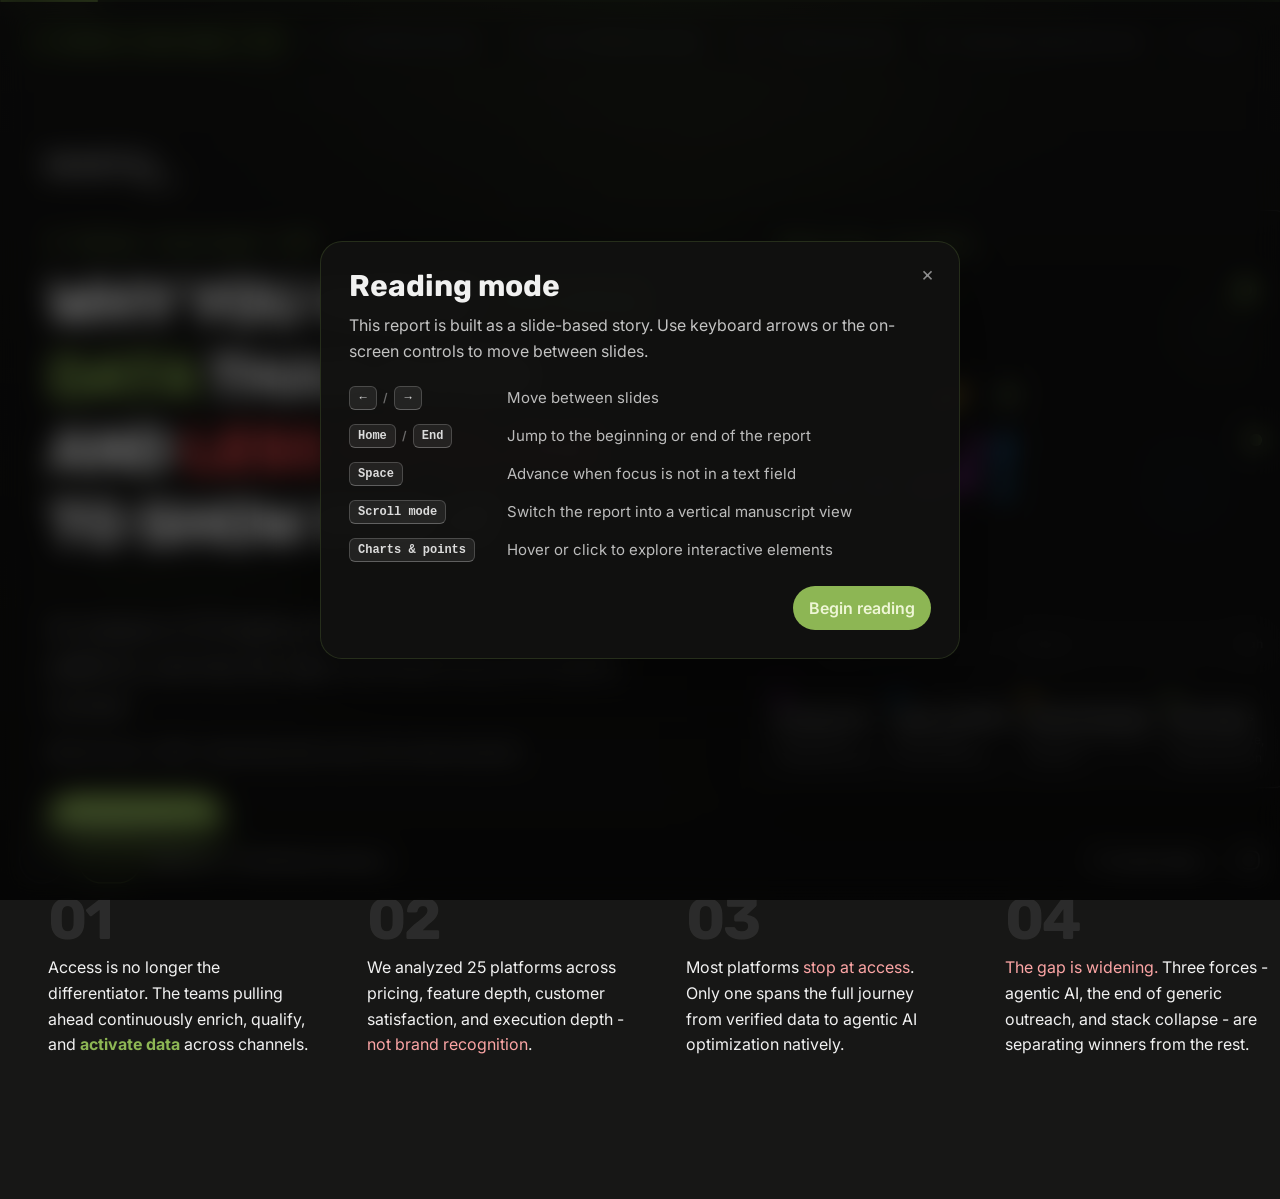
<file: index.html>
<!doctype html>
<html lang="en">
  <head>
    <meta charset="UTF-8" />
    <meta name="viewport" content="width=device-width, initial-scale=1.0" />
    <title>Martal Group B2B Data Industry Report 2026</title>
    <link rel="icon" href="data:," />
    <link rel="preconnect" href="https://fonts.googleapis.com" />
    <link rel="preconnect" href="https://fonts.gstatic.com" crossorigin />
    <link href="https://fonts.googleapis.com/css2?family=Inter:wght@400;500;600;700;800&family=Montserrat:wght@500;700&family=Rubik:wght@400;600;700&display=swap" rel="stylesheet" />
    <link rel="stylesheet" href="./styles.css" />
    <script type="module" src="./main.js"></script>
  </head>
  <body>
    <div id="boot-fallback" class="boot-fallback" aria-live="polite">
      <div class="boot-fallback__card">
        <div class="boot-fallback__label">01 · B2B Data · Industry Report · 2026</div>
        <h1 class="boot-fallback__headline">
          WHY YOU HAVE MORE
          <span>DATA THAN EVER</span>
          <span>AND LESS PIPELINE</span>
          <span>TO SHOW FOR IT</span>
        </h1>
        <p class="boot-fallback__text">Loading the interactive report…</p>
      </div>
    </div>
    <div id="app"></div>
  </body>
</html>
</file>
<file: styles.css>
:root {
  --bg: #171716;
  --bg-2: #111110;
  --panel: rgba(18, 18, 17, 0.72);
  --panel-2: rgba(24, 24, 22, 0.82);
  --border: rgba(255, 255, 255, 0.08);
  --border-strong: rgba(141, 182, 84, 0.28);
  --text: rgba(255, 255, 255, 0.94);
  --muted: rgba(255, 255, 255, 0.58);
  --muted-2: rgba(255, 255, 255, 0.42);
  --lime: #8db654;
  --lime-2: #577538;
  --lime-3: #eef6d6;
  --lime-dark: #1f2917;
  --red: #ff4d4f;
  --orange: #f5b23c;
  --blue: #2aa1ff;
  --magenta: #c92af7;
  --shadow: 0 18px 60px rgba(0, 0, 0, 0.38);
  --radius-xl: 22px;
  --radius-lg: 18px;
  --radius-md: 14px;
  --radius-pill: 9999px;
  --max-width: 1440px;
  --page-width: 1344px;
  --top-space: 26px;
  --slide-progress: 0.0714;
}

* { box-sizing: border-box; }
html, body { margin: 0; min-height: 100%; background: var(--bg); color: var(--text); font-family: Inter, system-ui, sans-serif; }
html {
  scrollbar-gutter: auto;
  scrollbar-width: none;
}

body {
  scrollbar-width: none;
}

html::-webkit-scrollbar,
body::-webkit-scrollbar {
  width: 0;
  height: 0;
  display: none;
}
body { overflow-x: hidden; }
button, a { font: inherit; }
button { border: 0; background: none; color: inherit; cursor: pointer; }

.boot-fallback {
  position: fixed;
  inset: 0;
  z-index: 9999;
  display: grid;
  place-items: center;
  background: #111;
  color: #9bd45a;
  font-size: 22px;
  letter-spacing: 0.02em;
  font-weight: 700;
  pointer-events: none;
}

.boot-fallback__card {
  width: min(980px, calc(100vw - 40px));
  padding: 28px 24px 26px;
  border-radius: 24px;
  border: 1px solid rgba(141, 182, 84, 0.16);
  background:
    linear-gradient(180deg, rgba(18, 18, 17, 0.88), rgba(14, 14, 13, 0.96)),
    radial-gradient(circle at 50% 0%, rgba(141, 182, 84, 0.14), transparent 42%);
  box-shadow: 0 24px 90px rgba(0, 0, 0, 0.42);
}

.boot-fallback__label {
  margin-bottom: 14px;
  color: #8db654;
  font-size: 14px;
  font-weight: 700;
  letter-spacing: 0.03em;
}

.boot-fallback__headline {
  margin: 0;
  color: #f5f5f5;
  font-family: Rubik, Inter, system-ui, sans-serif;
  font-size: clamp(44px, 5vw, 72px);
  line-height: 1.04;
  letter-spacing: -0.03em;
  text-transform: uppercase;
  display: grid;
  gap: 2px;
}

.boot-fallback__headline span {
  display: block;
}

.boot-fallback__headline span:nth-child(2),
.boot-fallback__headline span:nth-child(3) {
  color: #8db654;
}

.boot-fallback__text {
  margin: 18px 0 0;
  color: rgba(255, 255, 255, 0.72);
  font-family: Inter, system-ui, sans-serif;
  font-size: 18px;
  font-weight: 500;
}

.boot-fallback.is-error {
  color: #ff8b8b;
  padding: 32px;
  text-align: center;
  white-space: pre-wrap;
}

.boot-fallback.is-ready {
  display: none;
}

.app {
  min-height: 100vh;
  position: relative;
  background: radial-gradient(circle at 50% 0%, rgba(141, 182, 84, 0.12), transparent 34%), var(--bg);
}

.app.is-light-slide {
  --bg: #ffffff;
  --bg-2: #fbfbf8;
  --panel: rgba(249, 249, 249, 0.96);
  --panel-2: rgba(255, 255, 255, 0.96);
  --text: rgba(10, 10, 10, 0.94);
  --muted: rgba(10, 10, 10, 0.56);
  --muted-2: rgba(10, 10, 10, 0.42);
  background: #ffffff;
  color: #0a0a0a;
}

.app.is-light-slide .report-shell {
  background: #ffffff;
}

.app.is-light-slide .top-progress__track {
  background: #eef6d6;
  box-shadow: inset 0 0 0 1px rgba(141, 182, 84, 0.12);
}

.app.is-light-slide .top-progress__fill {
  background: linear-gradient(90deg, #dfecc0, #8db654);
}

.app.is-light-slide .top-nav__inner {
  --top-nav-capsule-bg: rgba(255, 255, 255, 0.88);
  border-color: rgba(141, 182, 84, 0.18);
}

.app.is-light-slide .top-nav__item {
  color: rgba(10, 10, 10, 0.42);
}

.app.is-light-slide .top-nav__item.is-active {
  color: var(--lime);
  background: var(--lime-3);
  box-shadow: inset 0 0 0 1px rgba(141, 182, 84, 0.12);
}

.app.is-light-slide .next-label,
.app.is-light-slide .scroll-toggle {
  color: rgba(10, 10, 10, 0.58);
}

.app.is-light-slide .help-modal {
  background: rgba(17,17,16,0.96);
  color: rgba(255,255,255,0.94);
  border-color: rgba(141, 182, 84, 0.18);
}

.app.is-light-slide .help-modal p,
.app.is-light-slide .help-modal__row {
  color: rgba(255,255,255,0.72);
}

.app.is-light-slide .cover-background {
  opacity: 0;
  visibility: hidden;
}

.app.is-light-slide .cover-background__media,
.app.is-light-slide .cover-background__tint,
.app.is-light-slide .cover-background__overlay,
.app.is-light-slide .cover-background__noise {
  opacity: 0;
}

.report-shell {
  position: relative;
  min-height: 100vh;
}

.top-progress {
  position: fixed;
  top: 0;
  left: 0;
  right: 0;
  z-index: 40;
  padding: 0;
  pointer-events: none;
}

.top-progress__track {
  height: 2px;
  width: 100%;
  background: var(--lime-dark);
  border-radius: var(--radius-pill);
  overflow: hidden;
  box-shadow: inset 0 0 0 1px rgba(255,255,255,0.02);
}

.top-progress__fill {
  width: calc(var(--slide-progress) * 100%);
  height: 100%;
  background: linear-gradient(90deg, #536c34, var(--lime));
  border-radius: inherit;
  transition: width 220ms ease;
}

.top-nav {
  position: fixed;
  top: 18px;
  left: 0;
  right: 0;
  z-index: 35;
  display: flex;
  justify-content: center;
  pointer-events: none;
}

.top-nav__inner {
  --top-nav-capsule-bg: rgba(14, 14, 13, 0.48);
  width: min(var(--page-width), calc(100vw - 36px));
  border: 1px solid rgba(141, 182, 84, 0.14);
  border-radius: var(--radius-pill);
  background: var(--top-nav-capsule-bg);
  backdrop-filter: blur(16px);
  pointer-events: auto;
}

.top-nav__viewport {
  position: relative;
  width: 100%;
  overflow: hidden;
  --top-nav-fade-width: 44px;
}

.top-nav__track {
  width: 100%;
  overflow-x: auto;
  overflow-y: hidden;
  scrollbar-width: none;
  scroll-behavior: auto;
  mask-image: none;
  -webkit-mask-image: none;
  mask-repeat: no-repeat;
  -webkit-mask-repeat: no-repeat;
  mask-size: 100% 100%;
  -webkit-mask-size: 100% 100%;
  mask-position: 0 0;
  -webkit-mask-position: 0 0;
}

.top-nav__track::-webkit-scrollbar {
  display: none;
}

.top-nav__viewport.has-right-overflow.is-at-start .top-nav__track {
  mask-image: linear-gradient(
    90deg,
    #000 0,
    #000 calc(100% - var(--top-nav-fade-width)),
    transparent 100%
  );
  -webkit-mask-image: linear-gradient(
    90deg,
    #000 0,
    #000 calc(100% - var(--top-nav-fade-width)),
    transparent 100%
  );
}

.top-nav__viewport.has-left-overflow.has-right-overflow .top-nav__track {
  mask-image: linear-gradient(
    90deg,
    transparent 0,
    #000 var(--top-nav-fade-width),
    #000 calc(100% - var(--top-nav-fade-width)),
    transparent 100%
  );
  -webkit-mask-image: linear-gradient(
    90deg,
    transparent 0,
    #000 var(--top-nav-fade-width),
    #000 calc(100% - var(--top-nav-fade-width)),
    transparent 100%
  );
}

.top-nav__viewport.has-left-overflow.is-at-end .top-nav__track {
  mask-image: linear-gradient(
    90deg,
    transparent 0,
    #000 var(--top-nav-fade-width),
    #000 100%
  );
  -webkit-mask-image: linear-gradient(
    90deg,
    transparent 0,
    #000 var(--top-nav-fade-width),
    #000 100%
  );
}

.top-nav__list {
  display: flex;
  gap: 0;
  padding: 4px;
  min-width: max-content;
  width: max-content;
}

.top-nav__item {
  display: inline-flex;
  align-items: center;
  gap: 10px;
  padding: 10px 12px;
  border-radius: var(--radius-pill);
  color: rgba(255,255,255,0.38);
  font-size: 13px;
  font-weight: 600;
  letter-spacing: 0.03em;
  white-space: nowrap;
  outline: none;
  -webkit-tap-highlight-color: transparent;
}

.top-nav__item.is-active {
  color: var(--lime);
  background: rgba(21, 26, 16, 1);
  box-shadow: inset 0 0 0 1px rgba(141, 182, 84, 0.15);
}

.top-nav__item:focus {
  outline: none;
}

.top-nav__item:focus-visible {
  box-shadow:
    inset 0 0 0 1px rgba(141, 182, 84, 0.42),
    0 0 0 3px rgba(141, 182, 84, 0.14);
}

.app.is-light-slide .top-nav__item:focus-visible {
  box-shadow:
    inset 0 0 0 1px rgba(141, 182, 84, 0.36),
    0 0 0 3px rgba(141, 182, 84, 0.12);
}

.top-nav__index {
  opacity: 0.8;
}

.slide-layer {
  position: relative;
  min-height: 100vh;
  display: grid;
  place-items: stretch center;
  padding-top: 72px;
}

.slide {
  position: relative;
  width: min(var(--max-width), 100vw);
  min-height: 100vh;
  overflow: hidden;
}

.app:not(.manuscript-mode) .report-shell {
  min-height: 100vh;
}

.app:not(.manuscript-mode) #reportRoot {
  min-height: 100vh;
}

.app:not(.manuscript-mode) .slide-layer {
  min-height: 100vh;
  overflow-y: auto;
  padding-top: 72px;
  padding-bottom: 96px;
}

.app:not(.manuscript-mode) .slide-layer:has(.slide11) {
  padding-top: 0;
}

.app:not(.manuscript-mode) .slide {
  min-height: auto;
}

.slide--light {
  background: #ffffff;
  color: #0a0a0a;
}

.slide02-layout {
  width: min(var(--page-width), calc(100vw - 36px));
  margin: 0 auto;
  position: relative;
  z-index: 2;
  padding: 48px 0 22px;
  display: flex;
  flex-direction: column;
  gap: 48px;
  box-sizing: border-box;
}

.slide02-header {
  display: flex;
  flex-direction: column;
  gap: 0;
}

.report-label--light {
  margin-bottom: 0;
}

.slide02-headline {
  margin: 0;
  font-family: Rubik, Inter, system-ui, sans-serif;
  font-size: clamp(52px, 4.72vw, 68px);
  line-height: 1.22;
  font-weight: 700;
  letter-spacing: -0.03em;
  text-transform: uppercase;
  color: #0a0a0a;
  max-width: 1340px;
  margin-bottom: 12px;
}

.slide02-headline__line {
  display: inline;
}

.slide02-headline__broken {
  color: rgba(10, 10, 10, 0.72);
}

.slide02-intro {
  display: flex;
  flex-direction: column;
  gap: 0;
  max-width: 1340px;
}

.slide02-intro p {
  margin: 0;
  font-size: 16px;
  line-height: 1.6;
  color: rgba(10, 10, 10, 0.42);
}

.slide02-intro__strong {
  color: #0a0a0a !important;
}

.slide02-main {
  display: grid;
  grid-template-columns: 872px minmax(0, 1fr);
  gap: 24px;
  align-items: start;
}

.slide02-summary {
  min-height: 468px;
  padding: 24px;
  border-radius: 24px;
  border-left: 2px solid var(--lime);
  background: #f9f9f9; /* gray 2 from design system */
}

.slide02-summary__title {
  margin: 0 0 24px;
  color: #0a0a0a;
  font-size: 24px;
  line-height: 1;
  font-weight: 600;
}

.slide02-summary__list {
  display: flex;
  flex-direction: column;
  gap: 24px;
}

.slide02-summary-item {
  display: flex;
  align-items: flex-start;
  gap: 20px;
}

.slide02-summary-icon {
  width: 48px;
  height: 48px;
  flex: 0 0 auto;
  display: grid;
  place-items: center;
  border-radius: 14px;
  background: var(--lime-3);
}

.slide02-summary-icon img {
  display: block;
  width: 24px;
  height: 24px;
}

.slide02-summary-copy {
  min-width: 0;
  display: flex;
  flex-direction: column;
  gap: 8px;
}

.slide02-summary-title {
  margin: 0;
  color: #0a0a0a;
  font-size: 16px;
  line-height: 1.6;
  font-weight: 500;
}

.slide02-summary-body {
  margin: 0;
  color: rgba(10, 10, 10, 0.44);
  font-size: 14px;
  line-height: 1.64;
  font-weight: 400;
}

.slide02-side {
  padding-top: 24px;
  display: flex;
  flex-direction: column;
  gap: 24px;
}

.slide02-side__title {
  margin: 0;
  color: #0a0a0a;
  font-size: 16px;
  line-height: 1.6;
  font-weight: 500;
}

.slide02-side__text {
  margin: 0;
  color: rgba(10, 10, 10, 0.44);
  font-size: 14px;
  line-height: 1.64;
  font-weight: 400;
}

.slide02-side__text--strong {
  color: #0a0a0a;
  font-weight: 500;
}

.slide02-emphasis--red {
  color: #ef4444;
}

.slide02-emphasis--lime {
  color: var(--lime);
}

.slide02-emphasis--muted {
  color: #8d8d8d;
}

.slide02-emphasis--strong {
  color: #0a0a0a;
  font-weight: 600;
}

.slide03-layout {
  width: min(var(--page-width), calc(100vw - 36px));
  margin: 0 auto;
  position: relative;
  z-index: 2;
  padding: 48px 0 22px;
  display: flex;
  flex-direction: column;
  gap: 48px;
  box-sizing: border-box;
}

.slide03-heading {
  display: flex;
  flex-direction: column;
  gap: 0;
}

.slide03-heading__top {
  display: flex;
  flex-direction: column;
  gap: 0;
}

.slide03-heading__top .report-label--light {
  margin-bottom: 12px;
}

.slide03-headline {
  margin: 0 0 12px;
  font-family: Rubik, Inter, system-ui, sans-serif;
  font-size: clamp(52px, 4.72vw, 68px);
  line-height: 1.22;
  font-weight: 700;
  letter-spacing: -0.03em;
  text-transform: uppercase;
  color: #0a0a0a;
  max-width: 1340px;
}

.slide03-headline__line {
  display: block;
}

.slide03-headline__line--accent {
  color: var(--lime);
}

.slide03-subtitle p {
  margin: 0;
  font-size: 16px;
  line-height: 1.6;
  color: rgba(10, 10, 10, 0.42);
  max-width: 1340px;
}

.slide03-chart-card {
  position: relative;
  width: 100%;
  border: 1px solid rgba(0, 0, 0, 0.05);
  border-radius: 18px;
  background: #ffffff;
  overflow: hidden;
}

.slide03-chart-card__inner {
  position: relative;
  z-index: 1;
  padding: 24px;
  display: flex;
  flex-direction: column;
  gap: 24px;
  box-sizing: border-box;
}

.slide03-chart-card__top {
  display: flex;
  align-items: center;
  justify-content: space-between;
  gap: 24px;
  padding-left: 53px;
}

.slide03-chart-card__legend {
  display: flex;
  align-items: center;
  gap: 24px;
  min-width: 0;
  flex-wrap: wrap;
}

.slide03-chart-card__legend-item {
  display: flex;
  align-items: center;
  gap: 8px;
  color: #8d8d8d;
  font-size: 14px;
  line-height: 1.64;
  white-space: nowrap;
}

.slide03-chart-card__legend-swatch {
  width: 14px;
  height: 14px;
  border-radius: 4px;
  flex: 0 0 auto;
}

.slide03-chart-card__legend-swatch--lime {
  background: var(--lime);
}

.slide03-chart-card__legend-swatch--teal {
  background: #53b9ab;
}

.slide03-chart-card__legend-swatch--magenta {
  background: #c026d3;
}

.slide03-chart-card__label {
  color: #8d8d8d;
  font-size: 14px;
  line-height: 1.64;
  white-space: nowrap;
}

.slide03-chart-card__graph {
  display: grid;
  grid-template-columns: 34px minmax(0, 1fr);
  gap: 22px;
  align-items: start;
  min-height: 356px;
  position: relative;
  z-index: 1;
}

.slide03-chart-card__graph-stack {
  position: relative;
  display: flex;
  flex-direction: column;
  gap: 0;
  min-width: 0;
  isolation: isolate;
}

.slide03-chart-card__divider-layer {
  position: absolute;
  inset: 0 0 0 calc(34px + 22px);
  pointer-events: none;
  z-index: 0;
}

.slide03-chart-card__divider {
  position: absolute;
  top: 0;
  bottom: 0;
  width: 1px;
  transform: translateX(-0.5px);
}

.slide03-chart-card__divider--after-2019 {
  left: 25%;
  background: repeating-linear-gradient(
    180deg,
    rgba(0, 0, 0, 0.05) 0 6px,
    transparent 6px 12px
  );
}

.slide03-chart-card__divider--main {
  left: 50%;
  background: rgba(0, 0, 0, 0.05);
}

.slide03-chart-card__divider--after-2024 {
  left: 75%;
  background: rgba(0, 0, 0, 0.05);
}

.slide03-chart-card__y-axis {
  height: 356px;
  display: flex;
  flex-direction: column;
  justify-content: space-between;
  color: #8d9092;
  font-size: 14px;
  line-height: 1.64;
}

.slide03-chart-card__plot {
  min-width: 0;
  height: 356px;
  width: 100%;
  position: relative;
  z-index: 1;
  overflow: visible;
}

.slide03-chart-card__plot-placeholder {
  position: relative;
  width: 100%;
  height: 356px;
  border: 1px solid rgba(0, 0, 0, 0.05);
  border-radius: 16px;
  box-sizing: border-box;
}

.slide03-market-chart {
  position: relative;
  width: 100%;
  height: 356px;
  border: 1px solid rgba(0, 0, 0, 0.05);
  border-radius: 16px;
  box-sizing: border-box;
  overflow: visible;
}

.slide03-market-chart__svg {
  position: relative;
  z-index: 1;
  display: block;
  width: 100%;
  height: 100%;
  overflow: hidden;
  clip-path: inset(0 round 16px);
}

.slide03-market-chart__area {
  opacity: 0;
  transition: opacity 780ms ease;
}

.slide03-market-chart__area.is-visible {
  opacity: 1;
}

.slide03-market-chart__line {
  fill: none;
  opacity: 0;
  stroke-dasharray: 1;
  stroke-dashoffset: 1;
  stroke-width: 2;
  stroke-linecap: round;
  stroke-linejoin: round;
  transition:
    opacity 80ms linear,
    stroke-dashoffset 1100ms cubic-bezier(0.22, 1, 0.36, 1);
}

.slide03-market-chart__line.is-drawn {
  opacity: 1;
  stroke-dashoffset: 0;
}

.slide03-market-chart__active-guide {
  stroke: rgba(0, 0, 0, 0.14);
  stroke-width: 1;
  stroke-dasharray: 5 7;
}

.slide03-market-chart__active-point {
  stroke-width: 2;
  filter: drop-shadow(0 2px 6px rgba(0, 0, 0, 0.08));
}

.slide03-market-chart__hit-band {
  fill: transparent;
  cursor: crosshair;
  pointer-events: all;
}

.slide03-market-chart__tooltip {
  position: fixed;
  z-index: 1000;
  width: 284px;
  padding: 17px 16px;
  border-radius: 24px;
  background: #ffffff;
  box-shadow: 0 0 36px rgba(0, 0, 0, 0.05);
  color: #0a0a0a;
  font-family: Inter, sans-serif;
  pointer-events: none;
  box-sizing: border-box;
}

.slide03-market-chart__tooltip[hidden] {
  display: none;
}

.slide03-market-chart__tooltip::after {
  content: "";
  position: absolute;
  left: var(--slide03-tooltip-tail-x, 50%);
  bottom: -5px;
  width: 12px;
  height: 12px;
  border-radius: 2px;
  background: #ffffff;
  transform: translateX(-50%) rotate(45deg);
}

.slide03-market-chart__tooltip-title {
  margin: 0 0 12px;
  font-size: 14px;
  font-weight: 600;
  line-height: 1.45;
  color: #0a0a0a;
}

.slide03-market-chart__tooltip-rows {
  display: flex;
  flex-direction: column;
}

.slide03-market-chart__tooltip-row {
  display: flex;
  align-items: center;
  justify-content: space-between;
  gap: 16px;
  min-height: 34px;
  border-top: 1px solid rgba(0, 0, 0, 0.06);
  font-size: 14px;
  line-height: 1.35;
}

.slide03-market-chart__tooltip-row:first-child {
  border-top: 0;
}

.slide03-market-chart__tooltip-row--combined {
  margin-top: 2px;
}

.slide03-market-chart__tooltip-label {
  display: flex;
  align-items: center;
  gap: 8px;
  min-width: 0;
  color: #8d8d8d;
  font-weight: 400;
}

.slide03-market-chart__tooltip-value {
  color: #0a0a0a;
  font-weight: 600;
  white-space: nowrap;
}

.slide03-market-chart__tooltip-marker {
  position: relative;
  width: 14px;
  height: 8px;
  flex: 0 0 auto;
}

.slide03-market-chart__tooltip-marker::before {
  content: "";
  position: absolute;
  left: 1px;
  right: 1px;
  top: 3px;
  height: 2px;
  border-radius: 999px;
  background: var(--slide03-marker-color, #8db654);
}

.slide03-market-chart__tooltip-marker::after {
  content: "";
  position: absolute;
  left: 50%;
  top: 50%;
  width: 6px;
  height: 6px;
  border: 1.5px solid var(--slide03-marker-color, #8db654);
  border-radius: 50%;
  background: #ffffff;
  transform: translate(-50%, -50%);
}

.slide03-market-chart__tooltip-marker--combined::before {
  background: rgba(10, 10, 10, 0.38);
}

.slide03-market-chart__tooltip-marker--combined::after {
  border-color: rgba(10, 10, 10, 0.38);
}

@media (prefers-reduced-motion: reduce) {
  .slide03-market-chart__area,
  .slide03-market-chart__line {
    transition: none;
  }
}

.slide03-chart-card__eras {
  position: relative;
  display: grid;
  grid-template-columns: repeat(4, minmax(0, 1fr));
  align-items: start;
  width: calc(100% - (34px + 22px));
  margin-left: calc(34px + 22px);
  margin-top: 24px;
  height: 108px;
  min-height: 108px;
  max-height: 108px;
  z-index: 1;
}

.slide03-era {
  position: relative;
  display: flex;
  flex-direction: column;
  justify-content: flex-start;
  min-width: 0;
  width: 100%;
  max-width: none;
  flex: 0 0 auto;
  padding-left: 16px;
  box-sizing: border-box;
}

.slide03-era__range {
  display: flex;
  align-items: center;
  gap: 10px;
  margin-bottom: 16px;
  white-space: nowrap;
  width: 100%;
  min-width: 0;
  max-width: none;
  flex: 0 0 auto;
  box-sizing: border-box;
}

.slide03-era__year {
  flex: 0 0 auto;
  font-size: 14px;
  line-height: 1.64;
}

.slide03-era__year--red {
  color: #ef4444;
}

.slide03-era__year--red-soft {
  color: #fca5a5;
}

.slide03-era__year--lime-soft {
  color: #abc978;
}

.slide03-era__year--lime {
  color: var(--lime);
}

.slide03-era__line {
  flex: 0 0 auto;
  width: 48px;
  height: 7px;
  display: block;
  object-fit: contain;
}

.slide03-era__meta {
  display: flex;
  flex-direction: column;
  gap: 0;
  width: 100%;
  min-width: 0;
  max-width: none;
  flex: 0 0 auto;
  box-sizing: border-box;
}

.slide03-era__title {
  display: flex;
  align-items: center;
  gap: 4px;
  color: #0a0a0a;
  font-size: 14px;
  line-height: 1.64;
  white-space: nowrap;
}

.slide03-era__icon {
  width: 20px;
  height: 20px;
  flex: 0 0 auto;
}

.slide03-era__summary {
  margin: 0;
  color: #8d8d8d;
  font-size: 14px;
  line-height: 1.64;
}

.slide03-chart-card__compare {
  position: relative;
  display: grid;
  grid-template-columns: 601px 601px;
  column-gap: 16px;
  margin-top: 24px;
  margin-inline: 72px;
}

.slide03-compare {
  display: flex;
  flex-direction: column;
  gap: 16px;
  min-width: 0;
  width: 601px;
}

.slide03-compare__head {
  display: flex;
  align-items: flex-start;
  gap: 16px;
  min-width: 0;
}

.slide03-compare__icon {
  width: 48px;
  height: 48px;
  flex: 0 0 auto;
  display: grid;
  place-items: center;
  border-radius: 14px;
}

.slide03-compare__icon img,
.slide03-compare__icon svg {
  display: block;
  width: 24px;
  height: 24px;
}

.slide03-compare__icon--before {
  background: rgba(255, 77, 79, 0.1);
}

.slide03-compare__icon--after {
  background: var(--lime-3);
}

.slide03-compare__title-stack {
  display: flex;
  flex-direction: column;
  gap: 0;
  min-width: 0;
}

.slide03-compare__content {
  min-width: 0;
  display: flex;
  flex-direction: column;
  gap: 8px;
  padding-left: 0;
}

.slide03-compare__label {
  font-size: 14px;
  line-height: 1.6;
  font-weight: 500;
  margin: 0;
}

.slide03-compare--before .slide03-compare__label {
  color: #ef4444;
}

.slide03-compare--after .slide03-compare__label {
  color: var(--lime);
}

.slide03-compare__value {
  color: #0a0a0a;
  font-size: 16px;
  line-height: 1.6;
  font-weight: 600;
  margin: 0;
}

.slide03-compare__summary {
  color: #0a0a0a;
  font-size: 14px;
  line-height: 1.64;
  font-weight: 500;
  margin: 0;
}

.slide03-compare__body {
  margin: 0;
  color: rgba(10, 10, 10, 0.44);
  font-size: 14px;
  line-height: 1.64;
}

.slide03-emphasis--red {
  color: #ef4444;
}

.slide03-emphasis--lime {
  color: var(--lime);
}

.slide03-table-card {
  width: 100%;
}

.slide03-table {
  display: flex;
  flex-direction: column;
  width: 100%;
  border-radius: 18px;
  overflow: hidden;
  background: #ffffff;
}

.slide03-table__row {
  --slide03-table-row-bg: #ffffff;
  display: grid;
  grid-template-columns: 199px 221px 199px minmax(0, 1fr);
  align-items: stretch;
  width: 100%;
}

.slide03-table__row--header,
.slide03-table__row--alt {
  --slide03-table-row-bg: #f9f9f9;
}

.slide03-table__cell {
  display: flex;
  align-items: center;
  gap: 10px;
  min-width: 0;
  padding: 16px;
  box-sizing: border-box;
  background: var(--slide03-table-row-bg);
}

.slide03-table__cell--header {
  color: #8d8d8d;
  font-size: 16px;
  line-height: 1.6;
  font-weight: 500;
}

.slide03-table__cell p {
  margin: 0;
  white-space: nowrap;
}

.slide03-table__cell--era p {
  color: #0a0a0a;
  font-size: 16px;
  line-height: 1.6;
}

.slide03-table__era-meta {
  color: #8d8d8d;
}

.slide03-table__cell--range p,
.slide03-table__cell--growth p,
.slide03-table__cell--context p {
  font-size: 16px;
  line-height: 1.6;
}

.slide03-table__cell--range p:first-child {
  color: #0a0a0a;
}

.slide03-table .slide03-era__line,
.slide03-sources .slide03-era__line {
  width: 53px;
  height: 7.36396px;
  flex: 0 0 53px;
  display: block;
  object-fit: contain;
}

.slide03-table__range-end,
.slide03-table__cell--growth p {
  color: var(--lime);
}

.slide03-table__cell--context p {
  color: #0a0a0a;
}

.slide03-table__row:not(.slide03-table__row--header) .slide03-table__cell--context {
  align-items: flex-start;
}

.slide03-table__row:not(.slide03-table__row--header) .slide03-table__cell--context p {
  white-space: normal;
}

.slide03-table__cell--context.is-strong p {
  font-weight: 500;
}

.slide03-table__sort-button {
  justify-content: flex-start;
  color: #8d8d8d;
  cursor: pointer;
  font: inherit;
  text-align: left;
}

.slide03-table__sort-button:hover,
.slide03-table__sort-button:focus-visible,
.slide03-table__sort-button.is-asc,
.slide03-table__sort-button.is-desc {
  color: #6f6f6f;
}

.slide03-table__sort-label {
  flex: 0 0 auto;
}

.slide03-table__sort-icon {
  position: relative;
  display: block;
  width: 18px;
  height: 14px;
  flex: 0 0 auto;
  transform-origin: center;
}

.slide03-table__sort-button.is-desc .slide03-table__sort-icon {
  transform: scaleY(-1);
}

.slide03-table__sort-icon::before,
.slide03-table__sort-icon::after {
  content: "";
  position: absolute;
  right: 0;
  height: 3px;
  border-radius: 999px;
  background: currentColor;
  opacity: 0.65;
}

.slide03-table__sort-icon::before {
  top: 2px;
  width: 18px;
}

.slide03-table__sort-icon::after {
  bottom: 2px;
  width: 11px;
}

.slide03-callout {
  display: flex;
  align-items: center;
  gap: 20px;
  padding: 24px;
  border-radius: 18px;
  background: #f8faf3;
}

.slide03-callout__icon {
  width: 48px;
  height: 48px;
  flex: 0 0 auto;
  display: grid;
  place-items: center;
  border-radius: 14px;
  background: var(--lime-3);
}

.slide03-callout__icon img {
  display: block;
  width: 24px;
  height: 24px;
}

.slide03-callout p {
  margin: 0;
  color: #0a0a0a;
  font-size: 16px;
  line-height: 1.6;
  font-weight: 500;
}

.slide03-callout__accent {
  color: var(--lime);
  font-weight: 600;
}

.slide03-sources {
  padding: 18px;
  border: 1px solid rgba(0, 0, 0, 0.08);
  border-radius: 18px;
  background: #ffffff;
  font-family: Inter, system-ui, sans-serif;
}

.slide03-sources > summary {
  list-style: none;
  cursor: pointer;
  display: flex;
  flex-direction: column;
  gap: 24px;
  margin: 0;
  padding: 0;
}

.slide03-sources > summary::-webkit-details-marker {
  display: none;
}

.slide03-sources > summary::marker {
  content: "";
}

.slide03-sources__summary-row {
  display: flex;
  align-items: center;
  gap: 8px;
}

.slide03-sources__chevron {
  width: 14px;
  height: 14px;
  flex: 0 0 auto;
  display: inline-flex;
  align-items: center;
  justify-content: center;
  color: #8d8d8d;
  transform-origin: center;
}

.slide03-sources[open] .slide03-sources__chevron {
  transform: scaleY(-1);
}

.slide03-sources__summary-title {
  color: #0a0a0a;
  font-size: 16px;
  line-height: 1.6;
  font-weight: 500;
  font-family: Inter, system-ui, sans-serif;
}

.slide03-sources__summary-title--open {
  display: none;
}

.slide03-sources[open] .slide03-sources__summary-title--closed {
  display: none;
}

.slide03-sources[open] .slide03-sources__summary-title--open {
  display: inline;
}

.slide03-sources__body {
  display: flex;
  flex-direction: column;
  gap: 24px;
  padding-top: 18px;
}

.slide03-sources__intro {
  margin: 0;
  color: #8d8d8d;
  font-size: 16px;
  line-height: 1.6;
  font-weight: 400;
}

.slide03-sources__divider {
  width: 100%;
  height: 1px;
  margin: 0;
  background: rgba(0, 0, 0, 0.08);
}

.slide03-sources__list {
  display: flex;
  flex-direction: column;
  gap: 32px;
}

.slide03-source-row {
  display: flex;
  align-items: center;
  justify-content: space-between;
  gap: 24px;
}

.slide03-source-row__name {
  flex: 0 0 auto;
  max-width: 272px;
  color: #202020;
  font-size: 16px;
  line-height: 1.6;
  font-weight: 400;
  white-space: nowrap;
}

.slide03-source-row__values {
  flex: 1 1 auto;
  min-width: 0;
  display: flex;
  align-items: center;
  gap: 16px;
}

.slide03-source-row__start {
  color: #8d8d8d;
  font-size: 16px;
  line-height: 1.6;
  font-weight: 400;
  white-space: nowrap;
  max-width: 312px;
  min-width: 0;
  overflow: hidden;
  text-overflow: clip;
}

.slide03-source-row__growth {
  color: var(--lime);
  font-size: 16px;
  line-height: 1.6;
  font-weight: 400;
  white-space: nowrap;
}

.slide03-source-row__action {
  width: 20px;
  height: 20px;
  flex: 0 0 auto;
  display: grid;
  place-items: center;
}

.slide03-source-row__action img {
  display: block;
  width: 20px;
  height: 20px;
}

.slide--04a .report-label {
  margin-bottom: 0;
}

.slide04a-layout {
  width: min(var(--page-width), calc(100vw - 36px));
  margin: 0 auto;
  position: relative;
  z-index: 2;
  padding: 48px 0 22px;
  display: flex;
  flex-direction: column;
  gap: 48px;
  box-sizing: border-box;
}

.slide04a-heading {
  display: flex;
  flex-direction: column;
  gap: 16px;
}

.slide04a-heading__title {
  display: flex;
  flex-direction: column;
  gap: 12px;
}

.slide04a-headline {
  margin: 0;
  max-width: 1344px;
  display: flex;
  flex-direction: column;
  gap: 0;
  font-family: Rubik, Inter, system-ui, sans-serif;
  font-size: clamp(52px, 4.72vw, 68px);
  line-height: 1.22;
  font-weight: 700;
  letter-spacing: -0.03em;
  text-transform: uppercase;
  color: #0a0a0a;
}

.slide04a-headline__line {
  display: block;
}

.slide04a-headline__accent {
  color: #ef4444;
}

.slide04a-headline__line--decorated {
  display: flex;
  align-items: center;
  gap: 10px;
  white-space: nowrap;
}

.slide04a-headline__decorated-text {
  flex: 0 0 auto;
}

.slide04a-headline__rule {
  flex: 1 1 0;
  min-width: 0;
  display: block;
  line-height: 0;
}

.slide04a-headline__rule-svg {
  display: block;
  width: 100%;
  height: auto;
}

.slide04a-headline__rule-svg--mirror {
  transform: scaleX(-1);
  transform-box: fill-box;
  transform-origin: center;
}

.slide04a-heading__intro {
  margin: 0;
  max-width: 1344px;
  color: #8d8d8d;
  font-size: 16px;
  line-height: 1.6;
}

.slide04a-content {
  display: flex;
  flex-direction: column;
  gap: 48px;
}

.slide04a-columns {
  display: grid;
  grid-template-columns: repeat(2, minmax(0, 1fr));
  gap: 32px;
  align-items: start;
}

.slide04a-column {
  display: flex;
  flex-direction: column;
  gap: 32px;
  min-width: 0;
}

.slide04a-subsection {
  display: flex;
  flex-direction: column;
  gap: 8px;
  min-width: 0;
}

.slide04a-subsection__header {
  display: flex;
  align-items: center;
  gap: 20px;
  min-width: 0;
}

.slide04a-subsection__icon {
  width: 48px;
  height: 48px;
  flex: 0 0 auto;
  display: grid;
  place-items: center;
  border-radius: 14px;
}

.slide04a-subsection__icon img {
  display: block;
  width: 24px;
  height: 24px;
}

.slide04a-subsection__icon--neutral {
  background: #f0f0f0;
}

.slide04a-subsection__icon--accent {
  background: #fee2e2;
}

.slide04a-subsection__copy {
  min-width: 0;
  flex: 1 1 0;
}

.slide04a-subsection__title {
  display: flex;
  flex-direction: column;
  gap: 0;
  min-width: 0;
  color: #0a0a0a;
  font-size: 16px;
  line-height: 1.6;
  font-weight: 500;
}

.slide04a-subsection__title p {
  margin: 0;
}

.slide04a-subsection__body {
  margin: 0;
  color: #8d8d8d;
  font-size: 16px;
  line-height: 1.6;
}

.slide04a-subsection__body--dark {
  color: #0a0a0a;
}

.slide04a-subsection__body--muted {
  color: #8d8d8d;
}

.slide04a-emphasis--red {
  color: #ef4444;
}

.slide04a-card-grid {
  display: grid;
  gap: 24px;
}

.slide04a-card-grid--2 {
  grid-template-columns: repeat(2, minmax(0, 1fr));
}

.slide04a-card-grid--3 {
  grid-template-columns: repeat(3, minmax(0, 1fr));
}

.slide04a-stat-card {
  min-width: 0;
  min-height: 204px;
  padding: 24px;
  display: flex;
  flex-direction: column;
  gap: 12px;
  border-radius: 18px;
  background: #f9f9f9;
  border-left: 2px solid rgba(141, 141, 141, 0.95);
  box-sizing: border-box;
}

.slide04a-stat-card--accent {
  border-left-color: #ef4444;
}

.slide04a-stat-card__value-wrap {
  align-self: flex-start;
  display: inline-flex;
  align-items: center;
  justify-content: center;
  min-height: 48px;
  padding: 0 12px;
  border-radius: 14px;
  background: #f0f0f0;
}

.slide04a-stat-card--accent .slide04a-stat-card__value-wrap {
  background: #feebec;
}

.slide04a-stat-card__value {
  margin: 0;
  color: #8d8d8d;
  font-family: Rubik, Inter, system-ui, sans-serif;
  font-size: 32px;
  line-height: 1;
  font-weight: 700;
  letter-spacing: -0.02em;
  white-space: nowrap;
}

.slide04a-stat-card--accent .slide04a-stat-card__value {
  color: #ef4444;
}

.slide04a-stat-card__body {
  margin: 0;
  color: #8d8d8d;
  font-size: 16px;
  line-height: 1.6;
}

.slide04a-divider {
  width: 100%;
  height: 1px;
  border-top: 1px dashed rgba(141, 141, 141, 0.2);
}

.slide04a-demo {
  --slide04a-decay-color: #8db654;
  --slide04a-decay-progress: 0%;
  border-radius: 32px;
  background: #f9f9f9;
  padding: 24px;
  box-sizing: border-box;
}

.slide04a-demo__header {
  display: flex;
  align-items: flex-start;
  justify-content: space-between;
  gap: 24px;
  margin-bottom: 48px;
}

.slide04a-demo__heading {
  min-width: 0;
}

.slide04a-demo__eyebrow {
  margin: 0 0 12px;
  color: #ef4444;
  font-size: 14px;
  line-height: 1;
  font-weight: 600;
  letter-spacing: 0.02em;
  white-space: nowrap;
}

.slide04a-demo__title {
  margin: 0;
  color: #0a0a0a;
  font-size: 24px;
  line-height: 1.1;
  font-weight: 600;
  max-width: 632px;
}

.slide04a-demo__icons {
  width: 72px;
  display: flex;
  align-items: center;
  justify-content: flex-end;
  gap: 24px;
  flex: 0 0 auto;
}

.slide04a-demo__control {
  width: 24px;
  height: 24px;
  padding: 0;
  border: 0;
  border-radius: 50%;
  background: transparent;
  color: #0a0a0a;
  cursor: pointer;
}

.slide04a-demo__control-icon {
  display: block;
  width: 24px;
  height: 24px;
}

.slide04a-demo__control-icon--pause,
.slide04a-demo__control[data-state="playing"] .slide04a-demo__control-icon--play {
  display: none;
}

.slide04a-demo__control[data-state="playing"] .slide04a-demo__control-icon--pause {
  display: block;
}

.slide04a-demo__control:focus-visible {
  outline: 2px solid rgba(141, 182, 84, 0.6);
  outline-offset: 3px;
}

.slide04a-demo__body {
  display: grid;
  grid-template-columns: 420px minmax(0, 1fr);
  gap: 24px;
  align-items: start;
}

.slide04a-demo__stats {
  min-width: 0;
  display: flex;
  flex-direction: column;
  gap: 24px;
}

.slide04a-demo__score-card {
  min-height: 227px;
  padding: 24px 0;
  border-radius: 24px;
  background: #f9f9f9;
  box-sizing: border-box;
  display: flex;
  flex-direction: column;
  gap: 24px;
}

.slide04a-demo__score-stat {
  display: flex;
  flex-direction: column;
  gap: 4px;
}

.slide04a-demo__score-value {
  display: inline-flex;
  align-items: flex-start;
  gap: 4px;
}

.slide04a-demo__score-number {
  color: var(--slide04a-decay-color);
  font-family: Rubik, Inter, system-ui, sans-serif;
  font-size: 68px;
  line-height: 1;
  font-weight: 700;
  letter-spacing: -0.03em;
}

.slide04a-demo__score-percent {
  color: var(--slide04a-decay-color);
  font-family: Rubik, Inter, system-ui, sans-serif;
  font-size: 16px;
  line-height: 1;
  font-weight: 800;
  padding-top: 12px;
}

.slide04a-demo__score-label {
  margin: 0;
  color: #8d8d8d;
  font-size: 14px;
  line-height: 1.64;
  text-transform: uppercase;
  white-space: nowrap;
}

.slide04a-demo__score-meta {
  display: flex;
  flex-direction: column;
  gap: 12px;
}

.slide04a-demo__score-month {
  margin: 0;
  color: #8d8d8d;
  font-size: 14px;
  line-height: 1.64;
  white-space: nowrap;
}

.slide04a-demo__progress {
  position: relative;
  height: 2px;
  border-radius: 99999px;
  background: rgba(141, 141, 141, 0.8);
  overflow: visible;
}

.slide04a-demo__progress-fill {
  position: absolute;
  inset: 0 auto 0 0;
  width: var(--slide04a-decay-progress);
  border-radius: inherit;
  background: var(--slide04a-decay-color);
}

.slide04a-demo__progress-dot {
  position: absolute;
  left: var(--slide04a-decay-progress);
  top: 50%;
  width: 8px;
  height: 8px;
  border-radius: 50%;
  background: var(--slide04a-decay-color);
  transform: translate(-50%, -50%);
}

.slide04a-demo__range {
  position: absolute;
  inset: -12px 0;
  width: 100%;
  height: 26px;
  margin: 0;
  opacity: 0;
  cursor: pointer;
}

.slide04a-demo__months {
  display: flex;
  align-items: center;
  justify-content: space-between;
  color: #8d8d8d;
  font-size: 14px;
  line-height: 1.64;
  white-space: nowrap;
}

.slide04a-demo__copy {
  display: flex;
  flex-direction: column;
  gap: 12px;
  color: #8d8d8d;
  font-size: 14px;
  line-height: 1.64;
}

.slide04a-demo__copy p {
  margin: 0;
}

.slide04a-demo__contacts {
  position: relative;
  min-width: 0;
  height: 397px;
  min-height: 0;
  max-height: 397px;
  padding: 24px;
  border-radius: 24px;
  background: #f9f9f9;
  box-sizing: border-box;
  overflow-x: hidden;
  overflow-y: auto;
  scrollbar-color: #8d8d8d transparent;
  scrollbar-width: thin;
}

.slide04a-demo__contacts::-webkit-scrollbar {
  width: 4px;
}

.slide04a-demo__contacts::-webkit-scrollbar-track {
  background: transparent;
}

.slide04a-demo__contacts::-webkit-scrollbar-thumb {
  border-radius: 9999px;
  background: #8d8d8d;
}

.slide04a-contact-row {
  display: flex;
  align-items: center;
  justify-content: space-between;
  gap: 24px;
  min-width: 0;
  padding: 12px 0;
}

.slide04a-contact-row + .slide04a-contact-row {
  border-top: 1px dashed rgba(141, 141, 141, 0.28);
}

.slide04a-contact-row__details {
  min-width: 0;
  display: flex;
  flex-direction: column;
  gap: 4px;
}

.slide04a-contact-row__name,
.slide04a-contact-row__role {
  margin: 0;
}

.slide04a-contact-row__name {
  color: #0a0a0a;
  font-size: 16px;
  line-height: 1.6;
}

.slide04a-contact-row__name--strike {
  color: #fca5a5;
  text-decoration: line-through;
  text-decoration-color: #fca5a5;
  text-decoration-thickness: 1px;
  text-decoration-skip-ink: none;
}

.slide04a-contact-row.is-decayed .slide04a-contact-row__name {
  opacity: 0.76;
}

.slide04a-contact-row__role {
  color: #8d8d8d;
  font-size: 14px;
  line-height: 1.64;
  white-space: nowrap;
}

.slide04a-contact-row__badge {
  flex: 0 0 auto;
  display: inline-flex;
  align-items: center;
  justify-content: center;
  padding: 8px 12px;
  border-radius: 9999px;
  font-size: 14px;
  line-height: 1;
  font-weight: 600;
  white-space: nowrap;
}

.slide04a-contact-row__badge--red {
  background: #fee2e2;
  color: #fca5a5;
}

.slide04a-contact-row__badge--gray {
  background: #f0f0f0;
  color: #8d8d8d;
}

.slide04a-contact-row__badge--lime {
  background: #eef6d6;
  color: #8db654;
}

.slide04a-demo__scrollbar {
  display: none;
}

.slide--04b .report-label {
  margin-bottom: 0;
}

.slide04b-layout {
  width: min(var(--page-width), calc(100vw - 36px));
  margin: 0 auto;
  position: relative;
  z-index: 2;
  padding: 48px 0 22px;
  display: flex;
  flex-direction: column;
  gap: 48px;
  box-sizing: border-box;
}

.slide04b-heading {
  display: flex;
  flex-direction: column;
  gap: 16px;
}

.slide04b-heading__title {
  display: flex;
  flex-direction: column;
  gap: 12px;
}

.slide04b-headline {
  margin: 0;
  max-width: 1344px;
  display: flex;
  flex-direction: column;
  gap: 0;
  font-family: Rubik, Inter, system-ui, sans-serif;
  font-size: clamp(52px, 4.72vw, 68px);
  line-height: 1.22;
  font-weight: 700;
  letter-spacing: -0.03em;
  text-transform: uppercase;
  color: #0a0a0a;
}

.slide04b-headline__line {
  display: block;
}

.slide04b-headline__accent {
  color: #8db654;
}

.slide04b-heading__intro {
  margin: 0;
  max-width: 1344px;
  color: #8d8d8d;
  font-size: 16px;
  line-height: 1.6;
}

.slide04b-content {
  display: flex;
  flex-direction: column;
  gap: 48px;
}

.slide04b-section {
  display: flex;
  flex-direction: column;
  gap: 24px;
}

.slide04b-section__title {
  margin: 0;
  color: #0a0a0a;
  font-size: 24px;
  line-height: 1.3;
  font-weight: 600;
}

.slide04b-definition-list {
  display: flex;
  flex-direction: column;
  gap: 24px;
}

.slide04b-definition-row {
  --slide04b-definition-color: #8d8d8d;
  --slide04b-arrow-width: 72px;
  --slide04b-arrow-color: #8d8d8d;
  display: flex;
  align-items: center;
  gap: 16px;
  min-width: 0;
}

.slide04b-definition-row--access {
  --slide04b-definition-color: #fca5a5;
  --slide04b-arrow-width: 84px;
  --slide04b-arrow-color: #fca5a5;
}

.slide04b-definition-row--execution {
  --slide04b-definition-color: #8db654;
  --slide04b-arrow-width: 52px;
  --slide04b-arrow-color: #8DB654;
}

.slide04b-definition-row__identity {
  display: flex;
  align-items: center;
  gap: 20px;
  min-width: 0;
  flex: 0 0 auto;
}

.slide04b-definition-row__icon {
  width: 48px;
  height: 48px;
  flex: 0 0 auto;
  display: grid;
  place-items: center;
  border-radius: 14px;
}

.slide04b-definition-row__icon img {
  display: block;
  width: 24px;
  height: 24px;
}

.slide04b-definition-row__icon--access {
  background: #feebec;
}

.slide04b-definition-row__icon--execution {
  background: #eef6d6;
}

.slide04b-definition-row__label {
  margin: 0;
  color: var(--slide04b-definition-color);
  font-size: 16px;
  line-height: 1.6;
  font-weight: 500;
  letter-spacing: 0.02em;
  text-transform: uppercase;
  white-space: nowrap;
}

.slide04b-definition-row__arrow {
  flex: 0 0 auto;
  width: var(--slide04b-arrow-width);
  display: flex;
  align-items: center;
  color: var(--slide04b-arrow-color);
}

.slide04b-definition-row__arrow > svg {
  display: block;
  width: 100%;
  height: 8px;
}

.martal-inline-arrow {
  display: inline-flex;
  align-items: center;
  width: var(--martal-arrow-width, 100px);
  color: var(--martal-arrow-color, currentColor);
  line-height: 0;
}

.martal-inline-arrow__line {
  flex: 1 1 auto;
  height: 1.25px;
  border-radius: 999px;
  background: currentColor;
}

.martal-inline-arrow__head {
  width: 9px;
  height: 10px;
  flex: 0 0 auto;
  display: block;
  margin-left: -1px;
}

.slide04b-definition-row__inline-arrow {
  --martal-arrow-width: 100%;
  --martal-arrow-color: var(--slide04b-arrow-color);
}

.slide04b-definition-row__copy {
  margin: 0;
  flex: 1 1 auto;
  min-width: 0;
  color: #8d8d8d;
  font-size: 16px;
  line-height: 1.6;
}

.slide04b-definition-row--execution .slide04b-definition-row__copy {
  padding-top: 10px;
}

.slide04b-tier-grid {
  display: grid;
  grid-template-columns: repeat(5, minmax(0, 1fr));
  gap: 24px;
  align-items: stretch;
}

.slide04b-tier-card {
  --slide04b-accent: #8db654;
  --slide04b-soft: #e6f6eb;
  min-width: 0;
  padding: 24px;
  display: flex;
  flex-direction: column;
  gap: 24px;
  border-left: 2px solid var(--slide04b-accent);
  background: #fcfcfc;
  border-radius: 18px;
  box-sizing: border-box;
  box-shadow: 0 0 0 1px rgba(10, 10, 10, 0.02) inset;
}

.slide04b-tier-card--teal {
  --slide04b-accent: #53b9ab;
  --slide04b-soft: #e0f8f3;
}

.slide04b-tier-card--amber {
  --slide04b-accent: #fbbf24;
  --slide04b-soft: #fff0db;
}

.slide04b-tier-card--fuchsia {
  --slide04b-accent: #c026d3;
  --slide04b-soft: #f7edfe;
}

.slide04b-tier-card--sky {
  --slide04b-accent: #60b3d7;
  --slide04b-soft: #e1f6fd;
}

.slide04b-tier-card--lime {
  --slide04b-accent: #8db654;
  --slide04b-soft: #e6f6eb;
}

.slide04b-tier-card__meta {
  display: flex;
  flex-direction: column;
  gap: 12px;
  min-width: 0;
}

.slide04b-tier-card__tier,
.slide04b-tier-card__title,
.slide04b-tier-card__desc,
.slide04b-tier-card__footer,
.slide04b-tier-card__metric-label {
  margin: 0;
}

.slide04b-tier-card__tier {
  color: #8d8d8d;
  font-size: 14px;
  line-height: 1.64;
}

.slide04b-tier-card__title {
  color: #0a0a0a;
  font-size: 16px;
  line-height: 1.6;
  font-weight: 500;
}

.slide04b-tier-card__desc {
  color: #8d8d8d;
  font-size: 14px;
  line-height: 1.64;
}

.slide04b-tier-card__metrics {
  display: flex;
  flex-direction: column;
  gap: 16px;
  min-width: 0;
}

.slide04b-tier-card__metric {
  width: 194px;
  max-width: 100%;
  display: flex;
  flex-direction: column;
  gap: 4px;
}

.slide04b-tier-card__metric-label {
  color: #8d8d8d;
  font-size: 14px;
  line-height: 1.64;
  white-space: nowrap;
}

.slide04b-tier-card__metric-bar {
  height: 2px;
  display: flex;
  align-items: flex-start;
  border-radius: 99999px;
  background: var(--slide04b-soft);
  box-sizing: border-box;
  overflow: hidden;
}

.slide04b-tier-card__metric-bar-fill {
  width: 100%;
  height: 2px;
  border-radius: 99999px;
  background: var(--slide04b-accent);
  flex: 0 0 auto;
}

.slide04b-tier-card__footer {
  color: #8d8d8d;
  font-size: 14px;
  line-height: 1.64;
}

.slide04b-callout {
  display: flex;
  align-items: center;
  gap: 24px;
  padding: 24px;
  border-radius: 18px;
  background: #f8faf3;
  box-sizing: border-box;
}

.slide04b-callout__icon {
  width: 48px;
  height: 48px;
  flex: 0 0 auto;
  display: grid;
  place-items: center;
  border-radius: 14px;
  background: #eef6d6;
}

.slide04b-callout__icon img {
  display: block;
  width: 24px;
  height: 24px;
}

.slide04b-callout__text {
  margin: 0;
  flex: 1 1 0;
  min-width: 0;
  color: #0a0a0a;
  font-size: 16px;
  line-height: 1.6;
  font-weight: 500;
}

.slide04b-callout__text--accent {
  color: #8db654;
  font-weight: 400;
}

.slide--05 .report-label {
  margin-bottom: 0;
}

.slide--06 .report-label {
  margin-bottom: 0;
}

.slide05-layout {
  width: min(var(--page-width), calc(100vw - 36px));
  margin: 0 auto;
  position: relative;
  z-index: 2;
  padding: 48px 0 22px;
  display: flex;
  flex-direction: column;
  gap: 48px;
  box-sizing: border-box;
}

.slide05-heading {
  display: flex;
  flex-direction: column;
  gap: 16px;
}

.slide05-heading__title {
  display: flex;
  flex-direction: column;
  gap: 12px;
}

.slide05-headline {
  margin: 0;
  max-width: 1344px;
  display: flex;
  flex-direction: column;
  gap: 0;
  font-family: Rubik, Inter, system-ui, sans-serif;
  font-size: clamp(52px, 4.72vw, 68px);
  line-height: 1.22;
  font-weight: 700;
  letter-spacing: -0.03em;
  text-transform: uppercase;
  color: #0a0a0a;
}

.slide05-headline__line {
  display: block;
}

.slide05-headline__line--muted {
  color: #7a7a7a;
}

.slide05-headline__accent {
  color: #8db654;
}

.slide05-heading__intro {
  margin: 0;
  max-width: 1344px;
  color: #8d8d8d;
  font-size: 16px;
  line-height: 1.6;
}

.slide05-methodology {
  border: 1px solid #ededed;
  border-radius: 18px;
  background: #fcfcfc;
  box-shadow: 0 0 0 1px rgba(10, 10, 10, 0.02) inset;
  padding: 18px;
}

.slide05-methodology[open] {
  padding-bottom: 18px;
}

.slide05-methodology__summary {
  list-style: none;
  cursor: pointer;
  margin: 0;
  padding: 0;
  display: flex;
  align-items: center;
  color: #0a0a0a;
  font-family: Inter, system-ui, sans-serif;
  font-size: 16px;
  line-height: 1.6;
  font-weight: 500;
}

.slide05-methodology__summary::-webkit-details-marker {
  display: none;
}

.slide05-methodology__summary::marker {
  content: "";
}

.slide05-methodology__summary-copy {
  display: inline-flex;
  align-items: center;
  gap: 10px;
}

.slide05-methodology__chevron {
  color: #8d8d8d;
  flex: 0 0 auto;
  transform-origin: center;
}

.slide05-methodology[open] .slide05-methodology__chevron {
  transform: scaleY(-1);
}

.slide05-methodology__body {
  display: flex;
  flex-direction: column;
  gap: 16px;
  padding-top: 18px;
  padding-bottom: 0;
  font-family: Inter, system-ui, sans-serif;
}

.slide05-methodology__paragraph {
  margin: 0;
  color: #8d8d8d;
  font-size: 16px;
  line-height: 1.6;
  font-weight: 400;
}

.slide05-methodology__paragraph strong {
  color: #202020;
  font-family: Inter, system-ui, sans-serif;
  font-size: 16px;
  font-weight: 600;
}

.slide05-matrix {
  border: 1px solid #ededed;
  border-radius: 18px;
  background: #fcfcfc;
  box-shadow: 0 0 0 1px rgba(10, 10, 10, 0.02) inset;
  padding: 24px;
  display: flex;
  flex-direction: column;
  gap: 18px;
}

.slide05-matrix__header {
  color: #8db654;
  font-size: 14px;
  line-height: 1.6;
  font-weight: 600;
  letter-spacing: 0.02em;
}

.slide05-matrix__chart {
  display: flex;
  flex-direction: column;
  gap: 24px;
}

.slide05-matrix__stage {
  display: grid;
  grid-template-columns: 26px minmax(0, 1fr);
  gap: 18px;
  align-items: stretch;
}

.slide05-matrix__depth-axis {
  display: flex;
  flex-direction: column;
  align-items: center;
  justify-content: space-between;
  min-height: 440px;
  padding: 12px 0 10px;
  color: #8d8d8d;
}

.slide05-matrix__depth-value,
.slide05-matrix__depth-label {
  font-size: 12px;
  line-height: 1;
  font-weight: 600;
  white-space: nowrap;
}

.slide05-matrix__depth-value {
  writing-mode: vertical-rl;
  transform: rotate(180deg);
}

.slide05-matrix__depth-label {
  writing-mode: vertical-rl;
  transform: rotate(180deg);
  letter-spacing: 0.02em;
}

.slide05-matrix__depth-line {
  width: 1px;
  flex: 1 1 auto;
  min-height: 0;
  background: #efefef;
}

.slide05-matrix__plot {
  position: relative;
  min-height: 440px;
  border-radius: 16px;
  border: 1px solid #f0f0f0;
  overflow: visible;
  background:
    radial-gradient(circle at 18% 24%, rgba(251, 191, 36, 0.09) 0%, rgba(251, 191, 36, 0) 16%),
    radial-gradient(circle at 20% 76%, rgba(192, 38, 211, 0.08) 0%, rgba(192, 38, 211, 0) 16%),
    radial-gradient(circle at 82% 68%, rgba(96, 179, 215, 0.08) 0%, rgba(96, 179, 215, 0) 15%),
    radial-gradient(circle at 90% 16%, rgba(141, 182, 84, 0.1) 0%, rgba(141, 182, 84, 0) 15%),
    #fff;
  box-shadow: 0 0 0 1px rgba(10, 10, 10, 0.02) inset;
}

.slide05-matrix__crosshair {
  position: absolute;
  pointer-events: none;
}

.slide05-matrix__crosshair--vertical {
  top: 6%;
  bottom: 6%;
  left: 38.5%;
  width: 1px;
  background: repeating-linear-gradient(180deg, rgba(141, 141, 141, 0.32) 0 2px, transparent 2px 10px);
}

.slide05-matrix__crosshair--horizontal {
  left: 6%;
  right: 6%;
  top: 50%;
  height: 1px;
  background: repeating-linear-gradient(90deg, rgba(141, 141, 141, 0.32) 0 2px, transparent 2px 10px);
}

.slide05-matrix__points {
  position: absolute;
  inset: 0;
}

.slide05-matrix__point {
  position: absolute;
  width: 10px;
  height: 10px;
  border-radius: 9999px;
  transform: translate(-50%, -50%);
  box-shadow:
    inset 0 0 0 1px rgba(255, 255, 255, 0.45),
    0 0 0 2px rgba(255, 255, 255, 0.02);
}

.slide05-matrix__point-wrap {
  position: absolute;
  transform: translate(-50%, -50%);
  padding: 0;
  border: 0;
  background: transparent;
  color: inherit;
  font: inherit;
  line-height: 0;
  overflow: visible;
  z-index: 2;
}

.slide05-matrix__point-wrap:focus-visible {
  outline: none;
}

.slide05-matrix__point-wrap .slide05-matrix__point {
  position: relative;
  transform: none;
  display: block;
}

.slide05-matrix__bubble {
  position: absolute;
  left: 50%;
  bottom: calc(100% + 8px);
  transform: translate(-50%, 6px);
  padding: 10px 14px;
  border-radius: 9999px;
  background: #fff;
  color: #202020;
  font-size: 14px;
  line-height: 1.1;
  font-weight: 600;
  box-shadow: 0 12px 30px rgba(0, 0, 0, 0.08);
  white-space: nowrap;
  opacity: 0;
  visibility: hidden;
  pointer-events: none;
  transition: opacity 160ms ease, transform 160ms ease, visibility 0s linear 160ms;
}

.slide05-matrix__point-wrap:hover .slide05-matrix__bubble,
.slide05-matrix__point-wrap:focus-visible .slide05-matrix__bubble {
  opacity: 1;
  visibility: visible;
  transform: translate(-50%, 0);
  transition-delay: 0s;
}

.slide05-matrix__x-axis {
  display: flex;
  align-items: center;
  gap: 12px;
  margin-left: 44px;
  width: calc(100% - 44px);
  color: #8d8d8d;
  font-size: 12px;
  line-height: 1;
  font-weight: 600;
}

.slide05-matrix__x-axis-label {
  white-space: nowrap;
}

.slide05-matrix__x-axis-label--strong {
  color: #8d8d8d;
}

.slide05-matrix__x-axis-line {
  flex: 1 1 auto;
  min-width: 0;
  height: 1px;
  background: #efefef;
}

.slide05-matrix__legend {
  display: grid;
  grid-template-columns: repeat(4, minmax(0, 1fr));
  gap: 12px;
  margin-top: 14px;
  margin-left: 44px;
  width: calc(100% - 44px);
}

.slide05-matrix__legend-item {
  display: flex;
  flex-direction: column;
  align-items: flex-start;
  gap: 8px;
  min-width: 0;
}

.slide05-matrix__legend-dot {
  width: 10px;
  height: 10px;
  border-radius: 9999px;
  flex: 0 0 auto;
  background: var(--slide05-legend-color, #8db654);
}

.slide05-matrix__legend-item--emerging {
  --slide05-legend-color: #c026d3;
}

.slide05-matrix__legend-item--popular {
  --slide05-legend-color: #fbbf24;
}

.slide05-matrix__legend-item--specialists {
  --slide05-legend-color: #0090ff;
}

.slide05-matrix__legend-item--power {
  --slide05-legend-color: #8db654;
}

.slide05-matrix__legend-copy {
  min-width: 0;
  display: flex;
  flex-direction: column;
  gap: 3px;
}

.slide05-matrix__legend-title,
.slide05-matrix__legend-text {
  margin: 0;
}

.slide05-matrix__legend-title {
  color: #202020;
  font-size: 12px;
  line-height: 1.35;
  font-weight: 600;
}

.slide05-matrix__legend-text {
  color: #8d8d8d;
  font-size: 12px;
  line-height: 1.35;
}

.slide05-quadrants__grid {
  display: grid;
  grid-template-columns: repeat(2, minmax(0, 1fr));
  gap: 24px;
}

.slide05-quadrant-card {
  --slide05-accent: #8db654;
  --slide05-soft: #eef6d6;
  min-width: 0;
  padding: 20px 22px 18px;
  display: flex;
  flex-direction: column;
  gap: 14px;
  border-left: 2px solid var(--slide05-accent);
  border-radius: 18px;
  background: #fcfcfc;
  box-sizing: border-box;
  box-shadow: 0 0 0 1px rgba(10, 10, 10, 0.02) inset;
}

.slide05-quadrant-card--amber {
  --slide05-accent: #fbbf24;
  --slide05-soft: #fff0db;
}

.slide05-quadrant-card--lime {
  --slide05-accent: #8db654;
  --slide05-soft: #eef6d6;
}

.slide05-quadrant-card--fuchsia {
  --slide05-accent: #c026d3;
  --slide05-soft: #f7edfe;
}

.slide05-quadrant-card--sky {
  --slide05-accent: #60b3d7;
  --slide05-soft: #e1f6fd;
}

.slide05-quadrant-card__header {
  display: flex;
  align-items: flex-start;
  gap: 14px;
  min-width: 0;
}

.slide05-quadrant-card__icon {
  width: 40px;
  height: 40px;
  flex: 0 0 auto;
  border-radius: 12px;
  display: grid;
  place-items: center;
  background: var(--slide05-soft);
  color: var(--slide05-accent);
}

.slide05-icon {
  display: block;
  width: 24px;
  height: 24px;
}

.slide05-quadrant-card__heading {
  min-width: 0;
  display: flex;
  flex-direction: column;
  gap: 4px;
}

.slide05-quadrant-card__title,
.slide05-quadrant-card__subtitle,
.slide05-quadrant-card__body {
  margin: 0;
  font-family: Inter, system-ui, sans-serif;
}

.slide05-quadrant-card__title {
  color: #202020;
  font-size: 16px;
  line-height: 1.6;
  font-weight: 500;
}

.slide05-quadrant-card__subtitle {
  color: #8d8d8d;
  font-size: 14px;
  line-height: 1.6;
  font-weight: 400;
}

.slide05-quadrant-card__body {
  color: #8d8d8d;
  font-size: 16px;
  line-height: 1.6;
  font-weight: 400;
}

.slide05-takeaways {
  display: flex;
  flex-direction: column;
  gap: 16px;
  margin-top: -8px;
  font-family: Inter, system-ui, sans-serif;
}

.slide05-section-divider {
  width: 100%;
  height: 0;
  border-top: 1px dashed #e5e5e5;
}

.slide05-takeaways__title {
  margin: 0;
  color: #0a0a0a;
  font-size: 40px;
  line-height: 1.2;
  font-weight: 600;
}

.slide05-takeaways__title-accent {
  color: #8db654;
}

.slide05-takeaways__intro {
  margin: 0;
  color: #8d8d8d;
  font-size: 16px;
  line-height: 1.6;
  font-weight: 400;
}

.slide05-takeaways__list {
  display: flex;
  flex-direction: column;
  gap: 48px;
  margin-top: 32px;
}

.slide05-takeaway {
  display: flex;
  flex-direction: column;
  gap: 24px;
}

.slide05-takeaway__header {
  display: flex;
  flex-direction: column;
  gap: 6px;
}

.slide05-takeaway__index,
.slide05-takeaway__title,
.slide05-stat-card__meta,
.slide05-stat-card__text {
  margin: 0;
}

.slide05-takeaway__index {
  color: #8d8d8d;
  font-size: 16px;
  line-height: 1.2;
  font-weight: 500;
}

.slide05-takeaway__title {
  color: #0a0a0a;
  font-size: 24px;
  line-height: 1.2;
  font-weight: 600;
}

.slide05-takeaway__content {
  display: grid;
  grid-template-columns: 658px minmax(0, 662px);
  column-gap: 24px;
  align-items: start;
}

.slide05-takeaway__stats {
  display: grid;
  grid-template-columns: repeat(2, 317px);
  gap: 24px;
  width: 658px;
}

.slide05-stat-card {
  --slide05-stat-card-border: #d8d8d8;
  --slide05-stat-card-value-bg: #f3f3f3;
  --slide05-stat-card-value-color: #8d8d8d;
  min-width: 0;
  width: 317px;
  height: 123px;
  padding: 24px;
  display: flex;
  align-items: flex-start;
  gap: 16px;
  border: 0;
  border-left: 2px solid var(--slide05-stat-card-border);
  border-radius: 18px;
  background: #f9f9f9;
  box-shadow: none;
  box-sizing: border-box;
}

.slide05-stat-card--accent {
  --slide05-stat-card-border: #8db654;
  --slide05-stat-card-value-bg: #eef6d6;
  --slide05-stat-card-value-color: #8db654;
}

.slide05-stat-card--neutral {
  --slide05-stat-card-border: #d8d8d8;
  --slide05-stat-card-value-bg: #f3f3f3;
  --slide05-stat-card-value-color: #8d8d8d;
}

.slide05-stat-card__value {
  width: 48px;
  min-width: 48px;
  height: 48px;
  border-radius: 12px;
  display: flex;
  align-items: center;
  justify-content: center;
  color: var(--slide05-stat-card-value-color);
  background: var(--slide05-stat-card-value-bg);
  font-family: Rubik, Inter, system-ui, sans-serif;
  font-size: 32px;
  line-height: 1;
  font-weight: 600;
  letter-spacing: -0.64px;
  text-align: center;
  flex: 0 0 auto;
}

.slide05-stat-card__copy {
  min-width: 0;
  display: flex;
  flex-direction: column;
  gap: 4px;
}

.slide05-stat-card__meta {
  color: #8d8d8d;
  font-size: 14px;
  line-height: 1.4;
  font-weight: 400;
}

.slide05-stat-card__text {
  color: #202020;
  font-size: 16px;
  line-height: 1.6;
  font-weight: 500;
}

.slide05-takeaway__copy {
  margin: 0;
  width: 100%;
  min-width: 0;
  max-width: 662px;
  color: #8d8d8d;
  font-size: 16px;
  line-height: 1.65;
  font-weight: 400;
}

.slide05-takeaway__chips {
  display: flex;
  flex-wrap: wrap;
  gap: 8px;
  margin-top: 0;
}

.slide05-chip {
  display: inline-flex;
  align-items: center;
  padding: 6px 10px;
  border-radius: 9999px;
  font-size: 14px;
  line-height: 1.2;
  font-weight: 600;
}

.slide05-chip--power {
  color: #8db654;
  background: #eef6d6;
}

.slide05-chip--popular {
  color: #f59e0b;
  background: #fff5db;
}

.slide05-chip--specialists {
  color: #60b3d7;
  background: #e1f6fd;
}

.slide05-chip--emerging {
  color: #c026d3;
  background: #f7edfe;
}

.slide05-callout {
  display: flex;
  align-items: center;
  gap: 18px;
  padding: 22px 24px;
  border-radius: 18px;
  background: #f8faf3;
  box-sizing: border-box;
  box-shadow: 0 0 0 1px rgba(10, 10, 10, 0.02) inset;
}

.slide05-callout__icon {
  width: 48px;
  height: 48px;
  flex: 0 0 auto;
  display: grid;
  place-items: center;
  border-radius: 14px;
  background: #eef6d6;
  color: #8db654;
}

.slide05-callout__icon .slide05-icon {
  width: 24px;
  height: 24px;
}

.slide05-callout__body {
  flex: 1 1 auto;
  min-width: 0;
}

.slide05-callout__text {
  margin: 0;
  color: #202020;
  font-family: Inter, system-ui, sans-serif;
  font-size: 16px;
  line-height: 1.6;
  font-weight: 500;
}

.slide05-methodology__summary:hover .slide05-methodology__chevron,
.slide05-methodology__summary:focus-visible .slide05-methodology__chevron {
  color: #5f5f5f;
}

.slide06-layout {
  width: min(var(--page-width), calc(100vw - 36px));
  margin: 0 auto;
  position: relative;
  z-index: 2;
  padding: 46px 0 22px;
  display: flex;
  flex-direction: column;
  gap: 48px;
  box-sizing: border-box;
}

.slide06-heading {
  display: flex;
  flex-direction: column;
  gap: 16px;
}

.slide06-heading__title {
  display: flex;
  flex-direction: column;
  gap: 12px;
}

.slide06-headline {
  margin: 0;
  max-width: 1360px;
  display: flex;
  flex-direction: column;
  gap: 0;
  font-family: Rubik, Inter, system-ui, sans-serif;
  font-size: clamp(50px, 4.8vw, 72px);
  line-height: 1.22;
  font-weight: 700;
  letter-spacing: -0.04em;
  text-transform: uppercase;
  color: #0a0a0a;
}

.slide06-headline__line {
  display: block;
}

.slide06-headline__accent {
  color: #ef4444;
}

.slide06-heading__intro-row {
  display: grid;
  grid-template-columns: minmax(0, 1.12fr) 53px minmax(0, 0.88fr);
  gap: 24px;
  align-items: center;
}

.slide06-heading__intro-copy,
.slide06-heading__intro-note {
  min-width: 0;
  width: 100%;
}

.slide06-heading__intro-copy p {
  margin: 0;
  color: #8d8d8d;
  font-size: 16px;
  line-height: 1.6;
  font-weight: 400;
  max-width: 760px;
}

.slide06-heading__bridge {
  display: flex;
  align-items: center;
  justify-content: center;
  color: #8db654;
  width: 53px;
  flex: 0 0 53px;
}

.slide06-heading__bridge .slide06-arrow {
  display: block;
  width: 53px;
  height: 7.36396px;
}

.slide06-heading__intro-note p {
  margin: 0;
  color: #0a0a0a;
  font-size: 16px;
  line-height: 1.6;
  font-weight: 600;
  max-width: 430px;
}

.slide06-heading__intro-note {
  justify-self: end;
}

.slide06-table-section {
  display: flex;
  flex-direction: column;
  gap: 32px;
}

.slide06-table-section__toolbar {
  display: flex;
  align-items: center;
  justify-content: space-between;
  gap: 16px;
  flex-wrap: wrap;
}

.slide06-switcher-spotlight-overlay {
  position: fixed;
  inset: 0;
  z-index: 20;
  background: rgba(0, 0, 0, 0.8);
  opacity: 0;
  pointer-events: none;
  transition: opacity 220ms ease;
}

.slide--06.is-switcher-spotlight .slide06-switcher-spotlight-overlay {
  opacity: 1;
  pointer-events: auto;
}

.slide--06.is-switcher-spotlight .slide06-layout {
  z-index: 60;
}

.slide06-switcher-spotlight-target {
  position: relative;
  display: flex;
  align-items: center;
  margin-left: auto;
}

.slide--06.is-switcher-spotlight .slide06-switcher-spotlight-target {
  z-index: 22;
}

.slide06-legend {
  display: flex;
  align-items: center;
  flex-wrap: wrap;
  gap: 10px 14px;
  color: #8d8d8d;
  font-size: 16px;
  line-height: 1.3;
}

.slide06-legend__label {
  font-weight: 600;
}

.slide06-legend__item {
  display: inline-flex;
  align-items: center;
  gap: 6px;
  color: #8d8d8d;
}

.slide06-legend__item .slide06-state {
  flex: 0 0 auto;
}

.slide06-graph-helper {
  flex: 1 1 520px;
  min-width: 0;
  margin: 0;
  color: #8d8d8d;
  font-family: Inter, system-ui, sans-serif;
  font-size: 16px;
  line-height: 1.45;
  font-weight: 400;
}

.slide06-mode-toggle {
  position: relative;
  display: inline-flex;
  align-items: center;
  gap: 4px;
  padding: 0;
  border: 0;
  border-radius: 999px;
  background: transparent;
  color: #8d8d8d;
  box-shadow: none;
}

.slide--06.is-switcher-spotlight .slide06-mode-toggle {
  z-index: 22;
  isolation: isolate;
}

.slide--06.is-switcher-spotlight .slide06-mode-toggle::after {
  content: "";
  position: absolute;
  inset: -8px;
  z-index: -1;
  border-radius: 24px;
  background: #ffffff;
  pointer-events: none;
}

.slide--06.is-switcher-spotlight .slide06-mode-toggle::before {
  content: "";
  position: absolute;
  top: 0;
  left: 0;
  z-index: 0;
  width: 102px;
  height: 48px;
  border-radius: 18px;
  background: #f0f0f0;
  animation: slide07-switcher-preview 1050ms ease-in-out 120ms 1 both;
}

.slide06-mode-toggle__item {
  position: relative;
  z-index: 1;
  display: inline-flex;
  align-items: center;
  justify-content: center;
  gap: 6px;
  width: 102px;
  height: 48px;
  padding: 0;
  border: 0;
  outline: 0;
  border-radius: 18px;
  background: transparent;
  font-family: Inter, system-ui, sans-serif;
  font-size: 14px;
  line-height: 1;
  font-weight: 400;
  color: #8d8d8d;
  cursor: pointer;
}

.slide06-mode-toggle__item--active {
  background: #f0f0f0;
  color: #0a0a0a;
  box-shadow: none;
}

.slide--06.is-switcher-spotlight .slide06-mode-toggle__item--active {
  background: transparent;
}

.slide06-mode-toggle__item:focus-visible {
  outline: 2px solid rgba(141, 182, 84, 0.55);
  outline-offset: 2px;
}

.slide06-mode-toggle__icon {
  width: 16px;
  height: 16px;
  flex: 0 0 auto;
}

.slide06-switcher-spotlight-hint {
  position: absolute;
  top: 50%;
  right: calc(100% + 18px);
  z-index: 22;
  width: max-content;
  max-width: min(420px, 42vw);
  margin: 0;
  color: #ffffff;
  font-family: Inter, system-ui, sans-serif;
  font-size: 16px;
  line-height: 1.6;
  font-weight: 400;
  opacity: 0;
  visibility: hidden;
  pointer-events: none;
  transform: translateY(-50%);
  transition: opacity 160ms ease;
}

.slide--06.is-switcher-spotlight .slide06-switcher-spotlight-hint {
  opacity: 1;
  visibility: visible;
}

@media (prefers-reduced-motion: reduce) {
  .slide--06.is-switcher-spotlight .slide06-mode-toggle::before {
    animation: none;
  }
}

.slide--06 [hidden] {
  display: none !important;
}

.slide06-table-view,
.slide06-graph-view {
  min-width: 0;
}

.slide06-graph-card {
  display: flex;
  flex-direction: column;
  gap: 64px;
  padding: 24px;
  border: 1px solid #ededed;
  border-radius: 18px;
  background: #ffffff;
  box-shadow: 0 0 0 1px rgba(10, 10, 10, 0.02) inset;
  box-sizing: border-box;
}

.slide06-graph-row {
  display: flex;
  flex-direction: column;
  gap: 24px;
}

.slide06-graph-view.is-preparing .slide06-graph-row {
  opacity: 0;
}

.slide06-graph-view.is-preparing.is-animating .slide06-graph-row {
  opacity: 1;
  transition: opacity 460ms ease;
  transition-delay: var(--slide06-row-delay);
}

.slide06-graph-row__top {
  display: grid;
  grid-template-columns: 164px minmax(0, 1fr);
  gap: 24px;
  align-items: center;
}

.slide06-graph-row__label {
  margin: 0;
  color: #0a0a0a;
  font-family: Inter, system-ui, sans-serif;
  font-size: 16px;
  line-height: 1.6;
  font-weight: 500;
  white-space: nowrap;
}

.slide06-graph-bar {
  position: relative;
  display: block;
  width: 100%;
  height: 32px;
  overflow: hidden;
  border-radius: 999px;
  background: #f0f0f0;
}

.slide06-graph-view.is-preparing .slide06-graph-bar {
  background: transparent;
}

.slide06-graph-bar__segment {
  position: absolute;
  top: 0;
  left: 0;
  min-width: 0;
  display: block;
  height: 100%;
  padding: 0;
  box-sizing: border-box;
  overflow: visible;
  color: #8d8d8d;
  font-family: Inter, system-ui, sans-serif;
  font-size: 14px;
  line-height: 1;
  font-weight: 400;
  white-space: nowrap;
  border-radius: 14px;
}

.slide06-graph-view.is-preparing .slide06-graph-bar__segment {
  width: 0;
}

.slide06-graph-view.is-preparing.is-animating .slide06-graph-bar__segment {
  transition: width 760ms cubic-bezier(0.22, 1, 0.36, 1);
}

.slide06-graph-view.is-preparing.is-animating .slide06-graph-bar__segment--full {
  width: var(--slide06-full-width);
  transition-delay: var(--slide06-row-delay);
}

.slide06-graph-view.is-preparing.is-animating .slide06-graph-bar__segment--partial {
  width: var(--slide06-partial-width);
  transition-delay: calc(var(--slide06-row-delay) + 120ms);
}

.slide06-graph-view.is-preparing.is-animating .slide06-graph-bar__segment--none {
  width: 100%;
  transition-delay: calc(var(--slide06-row-delay) + 240ms);
}

.slide06-graph-bar__label {
  position: absolute;
  top: 50%;
  right: 12px;
  transform: translateY(-50%);
  white-space: nowrap;
  pointer-events: none;
}

.slide06-graph-bar__value {
  display: inline-block;
  min-width: calc(var(--slide06-count-digits) * 1ch);
  text-align: right;
}

.slide06-graph-bar__segment--full {
  z-index: 3;
  width: var(--slide06-full-width);
  background: #8d8d8d;
  color: #ffffff;
}

.slide06-graph-bar__segment--partial {
  z-index: 2;
  width: var(--slide06-partial-width);
  background: #d9d9d9;
}

.slide06-graph-bar__segment--none {
  z-index: 1;
  width: 100%;
  background: #f0f0f0;
}

.slide06-graph-row--stack .slide06-graph-bar {
  background: #eef6d6;
}

.slide06-graph-row--stack .slide06-graph-bar__segment--full {
  background: #8db654;
  color: #ffffff;
}

.slide06-graph-row--stack .slide06-graph-bar__segment--partial {
  background: #c2da91;
  color: #fcfdfa;
}

.slide06-graph-row--stack .slide06-graph-bar__segment--none {
  background: #eef6d6;
  color: #7f9d50;
}

.slide06-graph-row__description {
  margin: 0;
  color: #8d8d8d;
  font-family: Inter, system-ui, sans-serif;
  font-size: 16px;
  line-height: 1.6;
  font-weight: 400;
}

.slide06-table-card {
  border: 1px solid #ededed;
  border-radius: 18px;
  background: #ffffff;
  box-shadow: 0 0 0 1px rgba(10, 10, 10, 0.02) inset;
  overflow: hidden;
}

.slide06-table {
  width: 100%;
  border-collapse: collapse;
  table-layout: fixed;
}

.slide06-table__col--vendor {
  width: 17.5%;
}

.slide06-table__col--data,
.slide06-table__col--enrichment,
.slide06-table__col--deliverability,
.slide06-table__col--automation {
  width: 11.25%;
}

.slide06-table__col--orchestration {
  width: 14.5%;
}

.slide06-table__col--agentic,
.slide06-table__col--managed {
  width: 11.5%;
}

.slide06-table__header {
  height: 68px;
  padding: 0 10px;
  color: #8d8d8d;
  font-family: Inter, system-ui, sans-serif;
  font-size: 16px;
  line-height: 1.6;
  font-weight: 600;
  text-align: left;
  white-space: nowrap;
  vertical-align: middle;
  background: #fcfcfc;
}

.slide06-table__header--vendor {
  padding-left: 16px;
  text-align: left;
}

.slide06-table__sort-button {
  display: inline-flex;
  align-items: center;
  gap: 6px;
  margin: 0;
  padding: 0;
  border: 0;
  background: transparent;
  color: inherit;
  font: inherit;
  text-align: left;
  cursor: pointer;
}

.slide06-table__sort-button:focus-visible {
  outline: 2px solid rgba(141, 182, 84, 0.5);
  outline-offset: 3px;
  border-radius: 6px;
}

.slide06-table__header-glyph {
  width: 14px;
  height: 14px;
  flex: 0 0 auto;
  color: #8d8d8d;
  vertical-align: middle;
  margin-left: 6px;
}

.slide06-table__header-glyph--left {
  transform: scaleX(-1);
  transform-origin: center;
}

.slide06-table__header-sort-icon,
.slide07-table__header-sort-icon,
.slide08-table__header-sort-icon {
  display: inline-block;
  vertical-align: middle;
  margin-left: 6px;
}

.slide06-table__sort-button .slide06-table__header-sort-icon {
  margin-left: 0;
}

.slide06-table__sort-button.is-desc .slide06-table__header-sort-icon {
  transform: scaleY(-1);
}

.slide06-table__row {
  border-top: 1px solid #f4f4f4;
}

.slide06-table__row--featured td,
.slide06-table__row--featured th {
  background: #eef6d6;
}

.slide06-table__row:not(.slide06-table__row--featured):nth-child(odd) > * {
  background: #ffffff;
}

.slide06-table__row:not(.slide06-table__row--featured):nth-child(even) > * {
  background: #fcfcfc;
}

.slide06-table__vendor {
  height: 68px;
  padding: 0 12px 0 16px;
  color: #242424;
  font-family: Inter, system-ui, sans-serif;
  font-size: 16px;
  line-height: 1.6;
  font-weight: 600;
  text-align: left;
  white-space: nowrap;
  overflow: hidden;
  text-overflow: ellipsis;
}

.slide06-table__row--featured .slide06-table__vendor {
  color: #8db654;
}

.slide06-table__cell {
  height: 68px;
  padding: 0 10px;
  color: #242424;
  font-family: Inter, system-ui, sans-serif;
  font-size: 16px;
  line-height: 1.6;
  font-weight: 400;
  text-align: left;
  vertical-align: middle;
}

.slide06-state {
  display: inline-block;
  vertical-align: middle;
}

.slide06-state--full,
.slide06-state--partial {
  width: 8px;
  height: 8px;
  border-radius: 999px;
}

.slide06-state--full {
  background: #8db654;
}

.slide06-state--partial {
  background: #f5b23c;
}

.slide06-state--none {
  width: 10px;
  height: 10px;
  color: #ef4444;
}

.slide06-state--none path,
.slide07-state--none path {
  stroke-width: 3px;
}

.slide06-insights {
  display: flex;
  flex-direction: column;
  gap: 16px;
  font-family: Inter, system-ui, sans-serif;
}

.slide06-section-divider {
  width: 100%;
  height: 0;
  border-top: 1px dashed #e5e5e5;
}

.slide06-insights__heading {
  display: flex;
  flex-direction: column;
  gap: 16px;
}

.slide06-insights__title {
  margin: 0;
  color: #0a0a0a;
  font-size: 40px;
  line-height: 1.2;
  font-weight: 600;
}

.slide06-insights__title-accent {
  color: #8db654;
}

.slide06-insights__intro {
  margin: 0;
  color: #8d8d8d;
  font-size: 16px;
  line-height: 1.6;
  font-weight: 400;
}

.slide06-insights__list {
  display: flex;
  flex-direction: column;
  gap: 48px;
  margin-top: 32px;
}

.slide06-insight {
  display: flex;
  flex-direction: column;
  gap: 24px;
}

.slide06-insight--featured {
  width: 100%;
  align-self: stretch;
  display: flex;
  flex-direction: column;
  gap: 24px;
}

.slide06-insight__header {
  display: flex;
  flex-direction: column;
  gap: 6px;
}

.slide06-insight__index {
  margin: 0;
  color: #9b9b9b;
  font-size: 16px;
  line-height: 1.2;
  font-weight: 500;
}

.slide06-insight__title {
  margin: 0;
  color: #0a0a0a;
  font-size: 24px;
  line-height: 1.2;
  font-weight: 600;
}

.slide06-insight__content {
  display: grid;
  grid-template-columns: 658px minmax(0, 662px);
  column-gap: 24px;
  align-items: start;
}

.slide06-insight__stats {
  display: grid;
  grid-template-columns: repeat(2, 317px);
  gap: 24px;
  width: 658px;
}

.slide06-insight__featured {
  display: grid;
  grid-template-columns: minmax(0, 240px) 96px minmax(0, 925px);
  column-gap: 24px;
  align-items: center;
}

.slide06-insight__featured-card {
  width: 100%;
  padding: 24px;
  border-left: 2px solid #8db654;
  border-radius: 18px;
  background: #f7faef;
  box-sizing: border-box;
}

.slide06-insight__featured-stat {
  --slide06-metric-card-value-bg: #eef6d6;
  --slide06-metric-card-value-color: #8db654;
  min-width: 0;
  width: 240px;
  max-width: 240px;
  display: flex;
  align-items: flex-start;
  gap: 16px;
}

.slide06-insight__featured-stat-copy {
  min-width: 0;
  width: 176px;
  max-width: 176px;
  display: flex;
  flex-direction: column;
  gap: 4px;
}

.slide06-insight__arrow {
  display: flex;
  align-items: center;
  justify-content: center;
  color: #8db654;
}

.slide06-full-stack__arrow {
  display: block;
  width: 96px;
  height: 7.36396px;
}

.slide06-insight__arrow .martal-inline-arrow {
  display: inline-flex;
  height: auto;
  --martal-arrow-width: 96px;
  --martal-arrow-color: #8DB654;
}

.slide06-insight__copy {
  margin: 0;
  width: 100%;
  min-width: 0;
  max-width: 662px;
  color: #8d8d8d;
  font-size: 16px;
  line-height: 1.6;
  font-weight: 400;
}

.slide06-insight__featured-copy {
  margin: 0;
  width: 100%;
  min-width: 0;
  max-width: 925px;
  color: #8d8d8d;
  font-size: 16px;
  line-height: 1.6;
  font-weight: 500;
}

.slide06-insight__featured-copy strong {
  color: #202020;
  font-weight: 600;
}

.slide06-insight__chips {
  display: flex;
  flex-wrap: wrap;
  gap: 8px;
  margin-top: 0;
}

.slide06-metric-card {
  --slide06-metric-card-border: #d8d8d8;
  --slide06-metric-card-value-bg: #f3f3f3;
  --slide06-metric-card-value-color: #8d8d8d;
  min-width: 0;
  width: 317px;
  height: 123px;
  padding: 24px;
  display: flex;
  align-items: flex-start;
  gap: 16px;
  border: 0;
  border-left: 2px solid var(--slide06-metric-card-border);
  border-radius: 18px;
  background: #f9f9f9;
  box-shadow: none;
  box-sizing: border-box;
}

.slide06-metric-card--accent {
  --slide06-metric-card-border: #8db654;
  --slide06-metric-card-value-bg: #eef6d6;
  --slide06-metric-card-value-color: #8db654;
}

.slide06-metric-card--neutral {
  --slide06-metric-card-border: #d8d8d8;
  --slide06-metric-card-value-bg: #f3f3f3;
  --slide06-metric-card-value-color: #8d8d8d;
}

.slide06-metric-card--featured {
  min-height: 82px;
}

.slide06-metric-card__value {
  width: 48px;
  min-width: 48px;
  height: 48px;
  border-radius: 12px;
  display: flex;
  align-items: center;
  justify-content: center;
  color: var(--slide06-metric-card-value-color);
  background: var(--slide06-metric-card-value-bg);
  font-family: Rubik, Inter, system-ui, sans-serif;
  font-size: 32px;
  line-height: 1;
  font-weight: 600;
  letter-spacing: -0.64px;
  text-align: center;
  flex: 0 0 auto;
}

.slide06-metric-card__copy {
  min-width: 0;
  display: flex;
  flex-direction: column;
  gap: 4px;
}

.slide06-metric-card__meta {
  margin: 0;
  color: #8d8d8d;
  font-size: 14px;
  line-height: 1.4;
  font-weight: 400;
}

.slide06-metric-card__text {
  margin: 0;
  color: #202020;
  font-size: 16px;
  line-height: 1.6;
  font-weight: 500;
}

.slide06-chip {
  display: inline-flex;
  align-items: center;
  padding: 6px 10px;
  border-radius: 999px;
  font-size: 14px;
  line-height: 1.2;
  font-weight: 600;
  font-family: Inter, system-ui, sans-serif;
}

.slide06-chip--muted {
  background: #f4f4f4;
  color: #9b9b9b;
}

.slide06-chip--power {
  background: #eef6d6;
  color: #8db654;
}

.slide06-chip--popular {
  background: #e9f2ff;
  color: #60b3d7;
}

.slide06-chip--specialists {
  background: #fff0db;
  color: #fbbf24;
}

.slide06-chip--emerging {
  background: #f7edfe;
  color: #c026d3;
}

.slide06-callout {
  display: flex;
  align-items: center;
  gap: 18px;
  padding: 18px 20px;
  border: 1px solid #e9efd8;
  border-radius: 16px;
  background: #f6faea;
}

.slide06-callout__icon {
  width: 48px;
  height: 48px;
  flex: 0 0 auto;
  display: grid;
  place-items: center;
  border-radius: 14px;
  background: #eef6d6;
  color: #8db654;
}

.slide06-callout__icon-svg {
  width: 24px;
  height: 24px;
}

.slide06-callout__text {
  margin: 0;
  color: #2b2b2b;
  font-size: 16px;
  line-height: 1.6;
  font-weight: 500;
}

.slide--07 .report-label {
  margin-bottom: 0;
}

.slide07-layout {
  width: min(var(--page-width), calc(100vw - 36px));
  margin: 0 auto;
  position: relative;
  z-index: 2;
  padding: 46px 0 22px;
  display: flex;
  flex-direction: column;
  gap: 48px;
  box-sizing: border-box;
}

.slide07-heading {
  display: flex;
  flex-direction: column;
  gap: 16px;
}

.slide07-heading__title {
  display: flex;
  flex-direction: column;
  gap: 12px;
}

.slide07-headline {
  margin: 0;
  max-width: 1360px;
  display: flex;
  flex-direction: column;
  gap: 0;
  font-family: Rubik, Inter, system-ui, sans-serif;
  font-size: clamp(50px, 4.9vw, 74px);
  line-height: 1.22;
  font-weight: 700;
  letter-spacing: -0.045em;
  text-transform: uppercase;
  color: #0a0a0a;
}

.slide07-headline__line {
  display: block;
}

.slide07-headline__accent {
  color: #8db654;
}

.slide07-heading__intro-row {
  display: grid;
  grid-template-columns: max-content auto minmax(0, 1fr);
  column-gap: 24px;
  align-items: center;
}

.slide07-heading__intro-copy,
.slide07-heading__intro-note {
  min-width: 0;
}

.slide07-heading__intro-copy {
  width: max-content;
  max-width: none;
  flex: 0 0 auto;
  justify-self: start;
}

.slide07-heading__intro-copy p {
  margin: 0;
  max-width: 210px;
  color: #2b2b2b;
  font-family: Inter, system-ui, sans-serif;
  font-size: 16px;
  line-height: 1.6;
  font-weight: 600;
}

.slide07-heading__bridge {
  display: flex;
  align-items: center;
  justify-content: center;
  color: #8db654;
  width: 53px;
  flex: 0 0 53px;
}

.slide07-heading__bridge .slide07-intro-bridge__arrow {
  display: block;
  width: 53px;
  height: 7.36396px;
}

.slide07-heading__intro-note p {
  margin: 0;
  color: #8d8d8d;
  font-family: Inter, system-ui, sans-serif;
  font-size: 16px;
  line-height: 1.6;
  font-weight: 400;
  max-width: none;
  width: 100%;
}

.slide07-table-section {
  display: flex;
  flex-direction: column;
  gap: 32px;
}

.slide07-table-section__toolbar {
  display: flex;
  align-items: center;
  justify-content: space-between;
  gap: 16px;
  flex-wrap: wrap;
}

.slide07-switcher-spotlight-overlay {
  position: fixed;
  inset: 0;
  z-index: 20;
  background: rgba(0, 0, 0, 0.8);
  opacity: 0;
  pointer-events: none;
  transition: opacity 220ms ease;
}

.slide--07.is-switcher-spotlight .slide07-switcher-spotlight-overlay {
  opacity: 1;
  pointer-events: auto;
}

.slide--07.is-switcher-spotlight .slide07-layout {
  z-index: 60;
}

.slide07-switcher-spotlight-target {
  position: relative;
  display: flex;
  align-items: center;
  margin-left: auto;
}

.slide--07.is-switcher-spotlight .slide07-switcher-spotlight-target {
  z-index: 22;
}

.slide07-legend {
  display: flex;
  align-items: center;
  flex-wrap: wrap;
  gap: 10px 14px;
  color: #8d8d8d;
  font-size: 16px;
  line-height: 1.3;
}

.slide07-legend__label {
  font-weight: 600;
}

.slide07-legend__item {
  display: inline-flex;
  align-items: center;
  gap: 6px;
  color: #8d8d8d;
}

.slide07-legend__item--none {
  color: #ef4444;
}

.slide07-graph-helper {
  flex: 1 1 520px;
  min-width: 0;
  margin: 0;
  color: #8d8d8d;
  font-family: Inter, system-ui, sans-serif;
  font-size: 14px;
  line-height: 1.45;
  font-weight: 400;
}

.slide07-mode-toggle {
  position: relative;
  display: inline-flex;
  align-items: center;
  gap: 4px;
  padding: 0;
  border: 0;
  border-radius: 999px;
  background: transparent;
  color: #8d8d8d;
  box-shadow: none;
}

.slide--07.is-switcher-spotlight .slide07-mode-toggle {
  z-index: 22;
  isolation: isolate;
}

.slide--07.is-switcher-spotlight .slide07-mode-toggle::after {
  content: "";
  position: absolute;
  inset: -8px;
  z-index: -1;
  border-radius: 24px;
  background: #ffffff;
  pointer-events: none;
}

.slide--07.is-switcher-spotlight .slide07-mode-toggle::before {
  content: "";
  position: absolute;
  top: 0;
  left: 0;
  z-index: 0;
  width: 102px;
  height: 48px;
  border-radius: 18px;
  background: #f0f0f0;
  animation: slide07-switcher-preview 1050ms ease-in-out 120ms 1 both;
}

.slide07-mode-toggle__item {
  position: relative;
  z-index: 1;
  display: inline-flex;
  align-items: center;
  justify-content: center;
  gap: 6px;
  width: 102px;
  height: 48px;
  padding: 0;
  border: 0;
  outline: 0;
  border-radius: 18px;
  background: transparent;
  font-family: Inter, system-ui, sans-serif;
  font-size: 14px;
  line-height: 1;
  font-weight: 400;
  color: #8d8d8d;
  cursor: pointer;
}

.slide07-mode-toggle__item--active {
  background: #f0f0f0;
  color: #0a0a0a;
  box-shadow: none;
}

.slide--07.is-switcher-spotlight .slide07-mode-toggle__item--active {
  background: transparent;
}

.slide07-mode-toggle__item:focus-visible {
  outline: 2px solid rgba(141, 182, 84, 0.55);
  outline-offset: 2px;
}

.slide07-mode-toggle__icon {
  width: 16px;
  height: 16px;
  flex: 0 0 auto;
}

.slide07-switcher-spotlight-hint {
  position: absolute;
  top: 50%;
  right: calc(100% + 18px);
  z-index: 22;
  width: max-content;
  max-width: min(420px, 42vw);
  margin: 0;
  color: #ffffff;
  font-family: Inter, system-ui, sans-serif;
  font-size: 16px;
  line-height: 1.6;
  font-weight: 400;
  opacity: 0;
  visibility: hidden;
  pointer-events: none;
  transform: translateY(-50%);
  transition: opacity 160ms ease;
}

.slide--07.is-switcher-spotlight .slide07-switcher-spotlight-hint {
  opacity: 1;
  visibility: visible;
}

@keyframes slide07-switcher-preview {
  0%, 24%, 100% {
    transform: translateX(0);
  }

  46%, 66% {
    transform: translateX(106px);
  }
}

@media (prefers-reduced-motion: reduce) {
  .slide--07.is-switcher-spotlight .slide07-mode-toggle::before {
    animation: none;
  }
}

.slide--07 [hidden] {
  display: none !important;
}

.slide07-table-view,
.slide07-graph-view {
  min-width: 0;
}

.slide07-graph-card {
  display: flex;
  flex-direction: column;
  gap: 64px;
  padding: 24px;
  border: 1px solid #ededed;
  border-radius: 18px;
  background: #ffffff;
  box-shadow: 0 0 0 1px rgba(10, 10, 10, 0.02) inset;
  box-sizing: border-box;
}

.slide07-graph-row {
  display: flex;
  flex-direction: column;
  gap: 24px;
}

.slide07-graph-view.is-preparing .slide07-graph-row {
  opacity: 0;
}

.slide07-graph-view.is-preparing.is-animating .slide07-graph-row {
  opacity: 1;
  transition: opacity 460ms ease;
  transition-delay: var(--slide07-row-delay);
}

.slide07-graph-row__top {
  display: grid;
  grid-template-columns: 164px minmax(0, 1fr);
  gap: 24px;
  align-items: center;
}

.slide07-graph-row__label {
  margin: 0;
  color: #0a0a0a;
  font-family: Inter, system-ui, sans-serif;
  font-size: 16px;
  line-height: 1.6;
  font-weight: 500;
}

.slide07-graph-bar {
  position: relative;
  display: block;
  width: 100%;
  height: 32px;
  overflow: hidden;
  border-radius: 999px;
  background: #f0f0f0;
}

.slide07-graph-view.is-preparing .slide07-graph-bar {
  background: transparent;
}

.slide07-graph-bar__segment {
  position: absolute;
  top: 0;
  left: 0;
  min-width: 0;
  display: block;
  height: 100%;
  padding: 0;
  box-sizing: border-box;
  overflow: visible;
  color: #8d8d8d;
  font-family: Inter, system-ui, sans-serif;
  font-size: 14px;
  line-height: 1;
  font-weight: 400;
  white-space: nowrap;
  border-radius: 14px;
}

.slide07-graph-view.is-preparing .slide07-graph-bar__segment {
  width: 0;
}

.slide07-graph-view.is-preparing.is-animating .slide07-graph-bar__segment {
  transition: width 760ms cubic-bezier(0.22, 1, 0.36, 1);
}

.slide07-graph-view.is-preparing.is-animating .slide07-graph-bar__segment--full {
  width: var(--slide07-full-width);
  transition-delay: var(--slide07-row-delay);
}

.slide07-graph-view.is-preparing.is-animating .slide07-graph-bar__segment--partial {
  width: var(--slide07-partial-width);
  transition-delay: calc(var(--slide07-row-delay) + 120ms);
}

.slide07-graph-view.is-preparing.is-animating .slide07-graph-bar__segment--none {
  width: 100%;
  transition-delay: calc(var(--slide07-row-delay) + 240ms);
}

.slide07-graph-bar__label {
  position: absolute;
  top: 50%;
  right: 12px;
  transform: translateY(-50%);
  white-space: nowrap;
  pointer-events: none;
}

.slide07-graph-bar__value {
  display: inline-block;
  min-width: calc(var(--slide07-count-digits) * 1ch);
  text-align: right;
}

.slide07-graph-bar__segment--full {
  z-index: 3;
  width: var(--slide07-full-width);
  background: #8d8d8d;
  color: #ffffff;
}

.slide07-graph-bar__segment--partial {
  z-index: 2;
  width: var(--slide07-partial-width);
  background: #d9d9d9;
}

.slide07-graph-bar__segment--none {
  z-index: 1;
  width: 100%;
  background: #f0f0f0;
}

.slide07-graph-row--agentic .slide07-graph-bar {
  background: #eef6d6;
}

.slide07-graph-row--agentic .slide07-graph-bar__segment--full {
  background: #8db654;
  color: #ffffff;
}

.slide07-graph-row--agentic .slide07-graph-bar__segment--partial {
  background: #c2da91;
  color: #fcfdfa;
}

.slide07-graph-row--agentic .slide07-graph-bar__segment--none {
  background: #eef6d6;
  color: #7f9d50;
}

.slide07-graph-row__description {
  margin: 0;
  color: #8d8d8d;
  font-family: Inter, system-ui, sans-serif;
  font-size: 16px;
  line-height: 1.6;
  font-weight: 400;
}

.slide07-table-card {
  border: 1px solid #ededed;
  border-radius: 18px;
  background: #ffffff;
  box-shadow: 0 0 0 1px rgba(10, 10, 10, 0.02) inset;
  overflow: hidden;
}

.slide07-table {
  width: 100%;
  border-collapse: collapse;
  table-layout: fixed;
}

.slide07-table__col--vendor {
  width: 18%;
}

.slide07-table__header {
  height: 68px;
  padding: 0 10px;
  color: #8d8d8d;
  font-family: Inter, system-ui, sans-serif;
  font-size: 16px;
  line-height: 1.6;
  font-weight: 600;
  text-align: left;
  white-space: nowrap;
  vertical-align: middle;
  background: #fcfcfc;
}

.slide07-table__header--vendor {
  padding-left: 16px;
  text-align: left;
}

.slide07-table__sort-button {
  display: inline-flex;
  align-items: center;
  gap: 6px;
  margin: 0;
  padding: 0;
  border: 0;
  background: transparent;
  color: inherit;
  font: inherit;
  text-align: left;
  cursor: pointer;
}

.slide07-table__sort-button:focus-visible {
  outline: 2px solid rgba(141, 182, 84, 0.5);
  outline-offset: 3px;
  border-radius: 6px;
}

.slide07-table__header-glyph {
  width: 14px;
  height: 14px;
  flex: 0 0 auto;
  color: #8d8d8d;
  vertical-align: middle;
  margin-left: 6px;
}

.slide07-table__sort-button .slide07-table__header-sort-icon {
  margin-left: 0;
}

.slide07-table__sort-button.is-desc .slide07-table__header-sort-icon {
  transform: scaleY(-1);
}

.slide07-table__header-glyph--left {
  transform: scaleX(-1);
  transform-origin: center;
}

.slide07-table__row {
  border-top: 1px solid #f4f4f4;
}

.slide07-table__row--featured td,
.slide07-table__row--featured th {
  background: #eef6d6;
}

.slide07-table__row:not(.slide07-table__row--featured):nth-child(odd) > * {
  background: #ffffff;
}

.slide07-table__row:not(.slide07-table__row--featured):nth-child(even) > * {
  background: #fcfcfc;
}

.slide07-table__vendor {
  height: 68px;
  padding: 0 12px 0 16px;
  color: #242424;
  font-family: Inter, system-ui, sans-serif;
  font-size: 16px;
  line-height: 1.6;
  font-weight: 600;
  text-align: left;
  white-space: nowrap;
  overflow: hidden;
  text-overflow: ellipsis;
}

.slide07-table__row--featured .slide07-table__vendor {
  color: #8db654;
}

.slide07-table__cell {
  height: 68px;
  padding: 0 10px;
  color: #242424;
  font-family: Inter, system-ui, sans-serif;
  font-size: 16px;
  line-height: 1.6;
  font-weight: 400;
  text-align: left;
  vertical-align: middle;
}

.slide07-state {
  display: inline-block;
  vertical-align: middle;
}

.slide07-state--full,
.slide07-state--partial {
  width: 8px;
  height: 8px;
  border-radius: 999px;
}

.slide07-state--full {
  background: #8db654;
}

.slide07-state--partial {
  background: #f5b23c;
}

.slide07-state--none {
  width: 10px;
  height: 10px;
  color: #ef4444;
}

.slide07-insights {
  display: flex;
  flex-direction: column;
  gap: 24px;
}

.slide07-section-divider {
  width: 100%;
  height: 0;
  border-top: 1px dashed #e5e5e5;
}

.slide07-insights__heading {
  display: flex;
  flex-direction: column;
  gap: 8px;
}

.slide07-insights__title {
  margin: 0;
  color: #111111;
  font-family: Inter, system-ui, sans-serif;
  font-size: 24px;
  line-height: 1.2;
  font-weight: 600;
  letter-spacing: 0;
}

.slide07-insights__title-accent {
  color: #8db654;
}

.slide07-insights__list {
  display: grid;
  grid-template-columns: repeat(2, minmax(0, 1fr));
  gap: 24px;
}

.slide07-insight-card {
  --slide07-accent: #8db654;
  --slide07-accent-soft: #eef6d6;
  display: grid;
  grid-template-columns: minmax(0, 0.46fr) minmax(0, 1fr);
  gap: 16px;
  padding: 14px 16px;
  border: none;
  border-left: 2px solid var(--slide07-accent);
  border-radius: 16px;
  background: #f9f9f9;
  box-shadow: none;
  box-sizing: border-box;
}

.slide07-insight-card--blue {
  --slide07-accent: #66aef0;
  --slide07-accent-soft: #e8f3ff;
}

.slide07-insight-card--purple {
  --slide07-accent: #c92af7;
  --slide07-accent-soft: #f7edfe;
}

.slide07-insight-card--yellow {
  --slide07-accent: #f5b23c;
  --slide07-accent-soft: #fff4d9;
}

.slide07-insight-card--teal {
  --slide07-accent: #28c5bd;
  --slide07-accent-soft: #e6fbf9;
}

.slide07-insight-card--green {
  --slide07-accent: #8db654;
  --slide07-accent-soft: #eef6d6;
}

.slide07-insight-card--featured {
  grid-column: 1 / -1;
  grid-template-columns: 170px minmax(0, 1fr);
  gap: 24px;
  align-items: center;
  border-left: 2px solid #8db654;
  background: #f8faf3;
  box-shadow: none;
}

.slide07-insight-card__left {
  display: flex;
  flex-direction: column;
  align-items: flex-start;
  gap: 8px;
  min-width: 0;
}

.slide07-insight-card--featured .slide07-insight-card__left {
  grid-row: 1 / span 2;
  width: 170px;
}

.slide07-insight-card__icon {
  width: 40px;
  height: 40px;
  flex: 0 0 auto;
  display: grid;
  place-items: center;
  border-radius: 12px;
  background: var(--slide07-accent-soft);
  color: var(--slide07-accent);
}

.slide07-insight-card__icon-svg {
  width: 20px;
  height: 20px;
}

.slide07-insight-card__body {
  display: flex;
  flex-direction: column;
  gap: 6px;
  min-width: 0;
  width: 100%;
}

.slide07-insight-card__title {
  margin: 0;
  color: var(--slide07-accent);
  font-family: Inter, system-ui, sans-serif;
  font-size: 16px;
  line-height: 1.6;
  font-weight: 500;
}

.slide07-insight-card__stats {
  display: flex;
  flex-direction: column;
  gap: 2px;
  margin-top: 0;
}

.slide07-insight-card__stat {
  display: flex;
  align-items: baseline;
  gap: 6px;
  color: #9b9b9b;
  font-family: Inter, system-ui, sans-serif;
  font-size: 14px;
  line-height: 20px;
  font-weight: 600;
}

.slide07-insight-card__stat-value {
  color: #202020;
  font-weight: 600;
}

.slide07-insight-card__featured-lead {
  display: flex;
  flex-direction: column;
  gap: 2px;
  margin-top: 8px;
  color: #202020;
  font-family: Inter, system-ui, sans-serif;
  font-size: 16px;
  line-height: 1.6;
  font-weight: 600;
}

.slide07-insight-card__featured-lead span {
  display: block;
}

.slide07-insight-card__featured-lead--middle {
  margin-top: 0;
  grid-column: 2;
  grid-row: 1;
  align-self: end;
  justify-self: start;
  min-width: 0;
  width: 100%;
  max-width: none;
  color: #202020;
  font-family: Inter, system-ui, sans-serif;
  font-size: 16px;
  line-height: 1.6;
  font-weight: 600;
  display: flex;
  flex-direction: row;
  flex-wrap: nowrap;
  gap: 0;
  white-space: nowrap;
}

.slide07-insight-card__featured-lead--middle span {
  display: inline;
}

.slide07-insight-card__featured-lead--middle span + span::before {
  content: " ";
}

.slide07-insight-card__bridge {
  display: flex;
  align-items: center;
  justify-content: center;
  color: #8db654;
}

.slide07-insight-card__bridge--featured {
  display: none;
}

.slide07-arrow {
  display: block;
  width: 100%;
  height: 8px;
  color: currentColor;
}

.slide07-agentic-callout__arrow {
  display: block;
  width: 96px;
  height: 7.36396px;
}

.slide07-insight-card__copy {
  margin: 0;
  color: #8d8d8d;
  font-family: Inter, system-ui, sans-serif;
  font-size: 16px;
  line-height: 1.6;
  font-weight: 400;
}

.slide07-insight-card__copy--featured {
  grid-column: 2;
  grid-row: 2;
  display: grid;
  gap: 10px;
  color: #8d8d8d;
  font-family: Inter, system-ui, sans-serif;
  font-size: 16px;
  line-height: 1.6;
  font-weight: 400;
  width: 100%;
  max-width: none;
}

.slide07-insight-card__copy--featured p {
  margin: 0;
}

.slide07-insight-card__copy--featured strong {
  color: #202020;
  font-weight: 600;
}

.slide07-insight-card:not(.slide07-insight-card--featured) {
  align-items: start;
}

.slide07-callout {
  display: flex;
  align-items: center;
  gap: 18px;
  padding: 18px 20px;
  border-radius: 16px;
  box-sizing: border-box;
}

.slide07-callout__icon {
  width: 48px;
  height: 48px;
  flex: 0 0 auto;
  display: grid;
  place-items: center;
  border-radius: 14px;
}

.slide07-callout__icon-svg {
  width: 24px;
  height: 24px;
}

.slide07-callout__body {
  min-width: 0;
  display: grid;
  gap: 10px;
}

.slide07-callout__lead,
.slide07-callout__text {
  margin: 0;
}

.slide07-callout__lead {
  font-size: 15px;
  line-height: 1.55;
  font-weight: 600;
}

.slide07-callout__text {
  font-size: 14px;
  line-height: 1.55;
  font-weight: 500;
}

.slide07-callout--primary {
  align-items: stretch;
  background: #8db654;
  color: rgba(255, 255, 255, 0.96);
}

.slide07-callout--primary .slide07-callout__icon {
  background: #eef6d6;
  color: #8db654;
}

.slide07-callout--primary .slide07-callout__body {
  grid-template-columns: 240px 920px;
  align-items: center;
  gap: 24px;
}

.slide07-callout--primary .slide07-callout__lead {
  color: #ffffff;
  font-size: 16px;
}

.slide07-callout--primary .slide07-callout__text {
  font-size: 16px;
  color: rgba(244, 252, 227, 0.95);
}

.slide07-callout--secondary {
  align-items: center;
  border: 1px solid #ebf2dc;
  background: #f7faef;
}

.slide07-callout--secondary .slide07-callout__icon {
  background: #eef6d6;
  color: #8db654;
}

.slide07-callout--secondary .slide07-callout__body {
  grid-template-columns: 380px 830px;
  align-items: center;
  gap: 18px;
}

.slide07-callout--secondary .slide07-callout__lead {
  font-size: 16px;
  color: #262626;
}

.slide07-callout__text--accent {
  font-size: 16px;
  color: #8db654;
}

.slide--08 .report-label {
  margin-bottom: 0;
}

.slide08-layout {
  width: min(var(--page-width), calc(100vw - 36px));
  margin: 0 auto;
  position: relative;
  z-index: 2;
  padding: 46px 0 24px;
  display: flex;
  flex-direction: column;
  gap: 48px;
  box-sizing: border-box;
}

.slide08-heading {
  display: flex;
  flex-direction: column;
  gap: 16px;
}

.slide08-heading__title {
  display: flex;
  flex-direction: column;
  gap: 12px;
}

.slide08-headline {
  margin: 0;
  max-width: 1360px;
  display: flex;
  flex-direction: column;
  gap: 0;
  font-family: Rubik, Inter, system-ui, sans-serif;
  font-size: clamp(54px, 4.8vw, 68px);
  line-height: 1.22;
  font-weight: 700;
  letter-spacing: -0.045em;
  text-transform: uppercase;
  color: #0a0a0a;
}

.slide08-headline__line {
  display: block;
}

.slide08-headline__accent {
  font-variation-settings: normal;
}

.slide08-headline__accent--green {
  color: #8db654;
}

.slide08-headline__accent--red {
  color: #ef4444;
}

.slide08-heading__intro-row {
  display: grid;
  grid-template-columns: minmax(0, 1fr) 56px minmax(0, 1fr);
  gap: 18px;
  align-items: center;
}

.slide08-heading__intro-copy,
.slide08-heading__intro-note {
  min-width: 0;
}

.slide08-heading__intro-arrow {
  display: flex;
  align-items: center;
  justify-content: center;
  color: #c2d992;
}

.slide08-heading__intro-arrow .slide08-arrow {
  width: 100%;
}

.slide08-heading__intro-copy p,
.slide08-heading__intro-note p {
  margin: 0;
  font-size: 16px;
  line-height: 1.6;
}

.slide08-heading__intro-copy p {
  color: #0a0a0a;
}

.slide08-heading__intro-note p {
  color: #8d8d8d;
}

.slide08-heading__note-label {
  color: #0a0a0a;
  font-weight: 600;
}

.slide08-pricing,
.slide08-gap {
  display: flex;
  flex-direction: column;
  gap: 16px;
}

.slide08-section-title {
  margin: 0;
  color: #0a0a0a;
  font-family: Inter, system-ui, sans-serif;
  font-size: 24px;
  line-height: 1.2;
  font-weight: 600;
  letter-spacing: 0;
}

.slide08-pricing-gap {
  width: fit-content;
  display: flex;
  flex-direction: column;
  gap: 24px;
  margin: 0 auto;
}

.slide06-heading + .slide06-table-section {
  margin-top: 12px;
}

.slide08-heading + .slide08-pricing-gap {
  margin-top: 0;
}

.slide08-pricing-gap__headings {
  display: grid;
  grid-template-columns: 522px 795px;
  column-gap: 24px;
  align-items: end;
}

.slide08-pricing-gap__heading {
  width: 100%;
}

.slide08-pricing-gap__cards {
  display: grid;
  grid-template-columns: repeat(5, 249px);
  gap: 24px;
  align-items: start;
}

.slide08-tier-card {
  display: grid;
  grid-template-columns: 40px minmax(0, 1fr);
  column-gap: 12px;
  row-gap: 12px;
  align-items: start;
  padding: 24px;
  width: 249px;
  border-radius: 18px;
  border-left: 2px solid #8d8d8d;
  background: #f9f9f9;
  box-sizing: border-box;
  box-shadow: none;
}

.slide08-tier-card--neutral {
  border-left-color: #8d8d8d;
}

.slide08-tier-card__icon {
  width: 40px;
  height: 40px;
  display: grid;
  place-items: center;
  flex: 0 0 auto;
  border-radius: 12px;
  background: #f0f0f0;
  color: #8d8d8d;
  grid-column: 1;
  grid-row: 1;
  align-self: center;
}

.slide08-tier-card__icon-svg {
  width: 24px;
  height: 24px;
}

.slide08-tier-card__body {
  min-width: 0;
  display: contents;
}

.slide08-tier-card__title {
  margin: 0;
  color: #0a0a0a;
  font-family: Inter, system-ui, sans-serif;
  font-size: 16px;
  line-height: 1.6;
  font-weight: 500;
  display: flex;
  align-items: center;
  min-height: 48px;
  grid-column: 2;
  grid-row: 1;
  align-self: center;
}

.slide08-tier-card__copy {
  margin: 0;
  color: #8d8d8d;
  font-family: Inter, system-ui, sans-serif;
  font-size: 16px;
  line-height: 1.6;
  font-weight: 400;
  grid-column: 1 / -1;
  grid-row: 2;
}

.slide08-gap-card {
  display: grid;
  grid-template-columns: 40px minmax(0, 1fr);
  column-gap: 12px;
  row-gap: 12px;
  align-items: start;
  padding: 24px;
  width: 249px;
  border-radius: 18px;
  border-left: 2px solid #8d8d8d;
  background: #f9f9f9;
  box-sizing: border-box;
  box-shadow: none;
}

.slide08-gap-card--none {
  border-left-color: #8db654;
}

.slide08-gap-card--medium {
  border-left-color: #fbbf24;
}

.slide08-gap-card--high {
  border-left-color: #ef4444;
}

.slide08-gap-card__icon {
  width: 40px;
  height: 40px;
  display: grid;
  place-items: center;
  border-radius: 12px;
  background: #eef6d6;
  color: #8db654;
  grid-column: 1;
  grid-row: 1;
  align-self: center;
}

.slide08-gap-card--medium .slide08-gap-card__icon {
  background: #fef3c7;
  color: #fbbf24;
}

.slide08-gap-card--high .slide08-gap-card__icon {
  background: #fee2e2;
  color: #ef4444;
}

.slide08-gap-card__icon-svg {
  width: 24px;
  height: 24px;
}

.slide08-gap-card__title {
  margin: 0;
  color: #0a0a0a;
  font-family: Inter, system-ui, sans-serif;
  font-size: 16px;
  line-height: 1.6;
  font-weight: 500;
  display: flex;
  align-items: center;
  min-height: 48px;
  grid-column: 2;
  grid-row: 1;
  align-self: center;
}

.slide08-gap-card__copy {
  margin: 0;
  color: #8d8d8d;
  font-family: Inter, system-ui, sans-serif;
  font-size: 16px;
  line-height: 1.6;
  font-weight: 400;
  grid-column: 1 / -1;
  grid-row: 2;
}

.slide08-table-section {
  display: flex;
  flex-direction: column;
  gap: 14px;
}

.slide08-table-card {
  border: 1px solid #ededed;
  border-radius: 18px;
  background: #ffffff;
  box-shadow: 0 0 0 1px rgba(10, 10, 10, 0.02) inset;
  overflow: hidden;
}

.slide08-table {
  width: 100%;
  border-collapse: collapse;
  table-layout: fixed;
}

.slide08-table__col--vendor {
  width: 15.5%;
}

.slide08-table col:nth-child(2) {
  width: 12%;
}

.slide08-table col:nth-child(3) {
  width: 15%;
}

.slide08-table col:nth-child(4) {
  width: 15%;
}

.slide08-table col:nth-child(5) {
  width: 11%;
}

.slide08-table col:nth-child(6) {
  width: 31.5%;
}

.slide08-table__header {
  height: 68px;
  padding: 0 10px;
  color: #8d8d8d;
  font-family: Inter, system-ui, sans-serif;
  font-size: 16px;
  line-height: 1.6;
  font-weight: 600;
  text-align: left;
  white-space: nowrap;
  vertical-align: middle;
  background: #fcfcfc;
}

.slide08-table__header--vendor {
  padding-left: 16px;
  text-align: left;
}

.slide08-table__sort-button {
  display: inline-flex;
  align-items: center;
  gap: 6px;
  margin: 0;
  padding: 0;
  border: 0;
  background: transparent;
  color: inherit;
  font: inherit;
  text-align: left;
  cursor: pointer;
}

.slide08-table__sort-button:hover,
.slide08-table__sort-button:focus-visible,
.slide08-table__sort-button.is-asc,
.slide08-table__sort-button.is-desc {
  color: #6f6f6f;
}

.slide08-table__sort-button:focus-visible {
  outline: 2px solid rgba(141, 182, 84, 0.5);
  outline-offset: 3px;
  border-radius: 6px;
}

.slide08-table__header-glyph {
  width: 14px;
  height: 14px;
  margin-left: 6px;
  vertical-align: middle;
  color: #8d8d8d;
}

.slide08-table__sort-button .slide08-table__header-sort-icon {
  margin-left: 0;
}

.slide08-table__sort-button.is-desc .slide08-table__header-sort-icon {
  transform: scaleY(-1);
}

.slide08-table__header-glyph--left {
  transform: scaleX(-1);
  transform-origin: center;
}

.slide08-table__row {
  border-top: 1px solid #f4f4f4;
}

.slide08-table__row--featured td,
.slide08-table__row--featured th {
  background: #eef6d6;
}

.slide08-table__row:not(.slide08-table__row--featured):nth-child(odd) > * {
  background: #ffffff;
}

.slide08-table__row:not(.slide08-table__row--featured):nth-child(even) > * {
  background: #fcfcfc;
}

.slide08-table__vendor {
  height: 68px;
  padding: 0 12px 0 16px;
  color: #242424;
  font-family: Inter, system-ui, sans-serif;
  font-size: 16px;
  line-height: 1.6;
  font-weight: 600;
  text-align: left;
  white-space: nowrap;
  overflow: hidden;
  text-overflow: ellipsis;
}

.slide08-table__row--featured .slide08-table__vendor {
  color: #8db654;
}

.slide08-table__cell {
  height: 68px;
  padding: 0 10px;
  color: #242424;
  font-family: Inter, system-ui, sans-serif;
  font-size: 16px;
  line-height: 1.6;
  font-weight: 400;
  vertical-align: middle;
  text-align: left;
}

.slide08-table__cell:nth-child(2),
.slide08-table__cell:nth-child(3),
.slide08-table__cell:nth-child(4) {
  white-space: nowrap;
}

.slide08-table__cell:nth-child(5) {
  text-align: left;
}

.slide08-table__cell:nth-child(6) {
  white-space: nowrap;
}

.slide08-table__row--featured .slide08-table__cell {
  color: #8db654;
  font-weight: 600;
}

.slide08-table__gap-pill {
  display: inline-flex;
  align-items: center;
  height: auto;
  padding: 6px 14px;
  border-radius: 999px;
  font-family: Inter, system-ui, sans-serif;
  font-size: 16px;
  line-height: 1.6;
  font-weight: 400;
  white-space: nowrap;
}

.slide08-table__gap-pill--none {
  background: #f7fee7;
  color: #8db654;
}

.slide08-table__gap-pill--medium {
  background: #fef3c7;
  color: #f5b23c;
}

.slide08-table__gap-pill--high {
  background: #fee2e2;
  color: #ef4444;
}

.slide08-gap-callout {
  display: flex;
  align-items: center;
  gap: 24px;
  padding: 24px;
  border-radius: 18px;
  border-left: 2px solid #ef4444;
  background: #fef2f2;
  box-sizing: border-box;
}

.slide08-gap-callout__metric {
  width: 96px;
  display: flex;
  flex-direction: column;
  align-items: center;
  gap: 6px;
  flex: 0 0 auto;
}

.slide08-gap-callout__metric-box {
  width: 48px;
  height: 48px;
  display: grid;
  place-items: center;
  border-radius: 14px;
  background: #ffdbdc;
  color: #ef4444;
}

.slide08-gap-callout__metric-box span {
  font-family: Rubik, Inter, system-ui, sans-serif;
  font-size: 32px;
  line-height: 1;
  font-weight: 700;
  letter-spacing: -0.04em;
}

.slide08-gap-callout__metric-caption {
  margin: 0;
  color: #ef4444;
  font-size: 14px;
  line-height: 1.3;
  font-weight: 600;
  text-align: center;
}

.slide08-gap-callout__body {
  min-width: 0;
  display: flex;
  flex-direction: column;
  gap: 4px;
}

.slide08-gap-callout__title {
  margin: 0;
  color: #0a0a0a;
  font-family: Inter, system-ui, sans-serif;
  font-size: 24px;
  line-height: 1.2;
  font-weight: 600;
}

.slide08-gap-callout__copy {
  margin: 0;
  color: #8d8d8d;
  font-size: 16px;
  line-height: 1.6;
}

.slide08-takeaways {
  padding: 18px;
  border: 1px solid #ededed;
  border-radius: 18px;
  background: #ffffff;
  box-shadow: 0 0 0 1px rgba(10, 10, 10, 0.02) inset;
  overflow: hidden;
}

.slide08-takeaways > summary {
  list-style: none;
}

.slide08-takeaways > summary::-webkit-details-marker {
  display: none;
}

.slide08-takeaways > summary::marker {
  content: "";
}

.slide08-takeaways__summary {
  display: flex;
  align-items: center;
  gap: 8px;
  margin: 0;
  padding: 0;
  color: #262626;
  font-size: 16px;
  line-height: 1.6;
  font-weight: 600;
  cursor: pointer;
}

.slide08-takeaways__summary-icon {
  display: inline-flex;
  align-items: center;
  justify-content: center;
  width: 12px;
  height: 12px;
  color: #262626;
  transform-origin: center;
}

.slide08-takeaways[open] .slide08-takeaways__summary-icon {
  transform: scaleY(-1);
}

.slide08-takeaways__summary-icon svg {
  width: 12px;
  height: 12px;
}

.slide08-takeaways__grid {
  display: grid;
  grid-template-columns: repeat(3, minmax(0, 1fr));
  gap: 32px;
  padding: 24px 0 0;
}

.slide08-takeaways__card {
  display: flex;
  flex-direction: column;
  gap: 8px;
}

.slide08-takeaways__eyebrow {
  margin: 0;
  color: #8db654;
  font-size: 14px;
  line-height: 1.64;
}

.slide08-takeaways__card-title {
  margin: 0;
  color: #0a0a0a;
  font-size: 16px;
  line-height: 1.6;
  font-weight: 600;
}

.slide08-takeaways__card-copy {
  margin: 0;
  color: #8d8d8d;
  font-size: 16px;
  line-height: 1.6;
}

.slide08-authors {
  display: grid;
  grid-template-columns: minmax(0, 0.95fr) 100px minmax(0, 1.2fr);
  gap: 24px;
  align-items: center;
  padding: 24px;
  border-radius: 18px;
  background: #eef6d6;
  box-sizing: border-box;
}

.slide08-authors__body {
  min-width: 0;
  display: flex;
  flex-direction: column;
  gap: 4px;
}

.slide08-authors__label {
  color: #8db654;
  font-size: 14px;
  line-height: 1.64;
  font-weight: 600;
  letter-spacing: 0.02em;
  text-transform: uppercase;
}

.slide08-authors__title {
  color: #0a0a0a;
  font-family: Inter, system-ui, sans-serif;
  font-size: 16px;
  line-height: 1.6;
  font-weight: 600;
  white-space: pre-line;
}

.slide08-authors__arrow {
  display: flex;
  align-items: center;
  justify-content: center;
  color: #8db654;
}

.slide08-authors__inline-arrow {
  --martal-arrow-width: 120px;
  --martal-arrow-color: #8DB654;
}

.slide08-arrow {
  display: block;
  width: 100%;
  height: 8px;
  color: currentColor;
}

.slide08-authors__copy {
  min-width: 0;
  color: #8d8d8d;
  font-size: 16px;
  line-height: 1.6;
}

.slide08-note {
  display: flex;
  align-items: center;
  gap: 18px;
  padding: 18px 20px;
  border: 1px solid #ebf2dc;
  border-radius: 16px;
  background: #f7faef;
  box-sizing: border-box;
}

.slide08-note__icon {
  width: 48px;
  height: 48px;
  flex: 0 0 auto;
  display: grid;
  place-items: center;
  border-radius: 14px;
  background: #eef6d6;
  color: #8db654;
}

.slide08-note__icon-svg {
  width: 24px;
  height: 24px;
}

.slide08-note__copy {
  margin: 0;
  color: #2b2b2b;
  font-size: 16px;
  line-height: 1.6;
  font-weight: 500;
}

.cover-page {
  position: relative;
  min-height: 100vh;
  padding: 84px 48px 22px;
  isolation: isolate;
  z-index: 1;
}

.cover-background {
  position: fixed;
  inset: 0;
  width: 100vw;
  height: 100vh;
  z-index: 0;
  overflow: hidden;
  pointer-events: none;
  transition: opacity 180ms ease, visibility 180ms ease;
}

.cover-background__media {
  position: absolute;
  inset: 0;
  width: 100%;
  height: 100%;
  object-fit: cover;
  transform: scale(1.02);
  transition: opacity 180ms ease;
}

.cover-background__tint {
  position: absolute;
  inset: 0;
  width: 100%;
  height: 100%;
  object-fit: cover;
  opacity: 0.95;
  mix-blend-mode: normal;
  transition: opacity 180ms ease;
}

.cover-background__video {
  display: none;
}

.cover-background__overlay {
  position: absolute;
  inset: 0;
  background:
    linear-gradient(180deg, rgba(14,14,13,0.34) 0%, rgba(14,14,13,0.74) 42%, rgba(14,14,13,0.94) 100%),
    radial-gradient(circle at 58% 28%, rgba(141,182,84,0.06), transparent 28%);
  transition: opacity 180ms ease;
}

.cover-background__noise {
  position: absolute;
  inset: 0;
  opacity: 0.025;
  mix-blend-mode: screen;
  background-image:
    linear-gradient(rgba(255,255,255,0.08) 1px, transparent 1px),
    linear-gradient(90deg, rgba(255,255,255,0.08) 1px, transparent 1px);
  background-size: 46px 46px;
  transition: opacity 180ms ease;
}

.cover-layout {
  width: min(var(--page-width), calc(100vw - 36px));
  margin: 0 auto;
  position: relative;
  z-index: 2;
}

.cover-content {
  position: relative;
  z-index: 2;
}

.hero-grid {
  display: grid;
  grid-template-columns: minmax(0, 1fr) 540px;
  gap: 32px;
  align-items: start;
}

.brand-row {
  display: flex;
  justify-content: space-between;
  align-items: center;
  margin-bottom: 48px;
}

.logo {
  width: 131px;
  height: 30px;
  display: block;
  opacity: 0.95;
}

.report-label {
  color: var(--lime);
  font-size: 14px;
  font-weight: 600;
  letter-spacing: 0.02em;
  margin-bottom: 16px;
}

.headline {
  margin: 0 0 16px;
  max-width: 700px;
  font-family: Rubik, Inter, system-ui, sans-serif;
  font-size: clamp(46px, 4.72vw, 68px);
  line-height: 1.22;
  font-weight: 700;
  letter-spacing: -0.03em;
  text-transform: uppercase;
}

.headline__line {
  display: block;
}

.headline .accent-lime { color: var(--lime); }
.headline .accent-red { color: var(--red); }

.lead-ornament {
  width: min(609px, 100%);
  height: 6px;
  margin: -6px 0 32px;
  opacity: 0.9;
}

.lead-ornament img {
  display: block;
  width: 100%;
  height: 100%;
  object-fit: contain;
}

.subtitle {
  max-width: 615px;
}

.subtitle p {
  margin: 0;
}

.subtitle__main {
  font-size: 24px;
  line-height: 1.6;
  font-weight: 200;
  color: var(--text);
  margin-bottom: 16px !important;
}

.subtitle__meta {
  font-size: 14px;
  line-height: 1.6;
  font-weight: 600;
  letter-spacing: 0.02em;
  color: rgba(255,255,255,0.55);
}

.cta {
  margin-top: 32px;
  display: inline-flex;
  align-items: center;
  gap: 12px;
  border-radius: var(--radius-pill);
  padding: 14px 18px 14px 18px;
  color: var(--lime-3);
  background: linear-gradient(180deg, #98bf5b 0%, #82ad48 100%);
  box-shadow: 0 10px 26px rgba(141, 182, 84, 0.16);
  transition: transform 180ms ease, box-shadow 180ms ease, filter 180ms ease;
}

.cta:hover { transform: translateY(-1px); filter: brightness(1.02); box-shadow: 0 14px 30px rgba(141, 182, 84, 0.22); }
.cta__icon {
  width: 16px;
  height: 16px;
  flex: 0 0 auto;
  display: block;
  filter: brightness(0) invert(1);
}

.matrix-card {
  position: relative;
  margin-top: 54px;
  min-height: 542px;
  border: 1px solid rgba(255,255,255,0.13);
  border-radius: 18px;
  background:
    linear-gradient(180deg, rgba(16,16,16,0.88) 0%, rgba(15,15,15,0.94) 100%);
  backdrop-filter: blur(12px);
  box-shadow:
    0 0 0 1px rgba(141, 182, 84, 0.02) inset,
    0 0 0 1px rgba(255, 255, 255, 0.02),
    0 18px 60px rgba(0, 0, 0, 0.4);
  overflow: hidden;
}

.matrix-card__title {
  position: absolute;
  left: 24px;
  top: 24px;
  color: var(--lime);
  font-size: 14px;
  font-weight: 600;
  letter-spacing: 0.02em;
}

.matrix-chart {
  position: relative;
  margin-top: 73px;
  padding: 0 18px 18px;
  width: 100%;
  box-sizing: border-box;
  display: flex;
  flex-direction: column;
  align-items: flex-start;
  gap: 32px;
  background: none;
}

.matrix-stage {
  position: relative;
  width: 432px;
  height: 320px;
  margin-left: 24px;
  overflow: visible;
}

.matrix-plot {
  position: relative;
  width: 432px;
  height: 320px;
  margin-left: 36px;
  border-radius: 16px;
  background:
    radial-gradient(circle at 18% 20%, rgba(245,178,60,0.025) 0%, rgba(245,178,60,0) 16%),
    radial-gradient(circle at 19% 72%, rgba(201,42,247,0.03) 0%, rgba(201,42,247,0) 16%),
  radial-gradient(circle at 82% 64%, rgba(31,155,255,0.03) 0%, rgba(31,155,255,0) 15%),
  radial-gradient(circle at 90% 14%, rgba(141,182,84,0.045) 0%, rgba(141,182,84,0) 15%);
  box-shadow: none;
  overflow: visible;
}

.matrix-grid {
  position: absolute;
  inset: 0;
  overflow: visible;
  transform: none;
}

.matrix-axis {
  position: absolute;
}

.matrix-axis--x {
  left: 24px;
  right: 24px;
  top: 51.3%;
  height: 1px;
  background: #525252;
  opacity: 0.82;
}

.matrix-axis--split {
  top: 0;
  bottom: 0;
  left: 37.5%;
  width: 1px;
  background: repeating-linear-gradient(180deg, rgba(255,255,255,0.28) 0 2px, transparent 2px 10px);
  opacity: 0.82;
  z-index: 1;
}

.matrix-axis--split-horizontal {
  top: 50%;
  left: 8px;
  right: auto;
  width: calc(100% - 8px);
  height: 1px;
  background: repeating-linear-gradient(90deg, rgba(255,255,255,0.28) 0 2px, transparent 2px 10px);
  background-size: 10px 1px;
  background-repeat: repeat-x;
  z-index: 3;
  transform: none;
}

.matrix-axis--depth {
  left: -174px;
  top: 48%;
  width: 320px;
  display: flex;
  align-items: center;
  gap: 8px;
  transform-origin: center;
  transform: rotate(-90deg);
  color: rgba(255,255,255,0.64);
  pointer-events: none;
  z-index: 2;
}

.matrix-axis__depth-high,
.matrix-axis__depth-low {
  font-size: 12px;
  font-weight: 600;
  white-space: nowrap;
}

.matrix-axis__depth-line {
  flex: 1 1 auto;
  min-width: 0;
  height: 1px;
}

.matrix-axis__depth-line--bottom {
  background: #525252;
}

.matrix-axis__depth-line--top {
  background: #525252;
}

.matrix-axis__depth-text {
  font-size: 12px;
  font-weight: 600;
  letter-spacing: 0.02em;
  color: #525252;
  white-space: nowrap;
}

.matrix-axis__presence-line {
  flex: 1 1 auto;
  min-width: 0;
  height: 1px;
  align-self: center;
}

.matrix-axis__presence-line--left {
  background: #525252;
}

.matrix-axis__presence-line--right {
  background: #525252;
}

.matrix-axis__depth-low {
  color: #525252;
}

.matrix-axis__depth-high {
  color: #525252;
}

.matrix-point {
  position: absolute;
  width: 12px;
  height: 12px;
  min-width: 12px;
  min-height: 12px;
  aspect-ratio: 1 / 1;
  border-radius: 50%;
  transform: translate(-50%, -50%);
  box-shadow:
    inset 0 0 0 1px rgba(255,255,255,0.3),
    0 0 0 3px rgba(255,255,255,0.02);
  transition: transform 160ms ease, box-shadow 160ms ease;
  z-index: 2;
}

.app[data-matrix-hover] .matrix-point {
  opacity: 1 !important;
  filter: brightness(0.45) saturate(0.65);
  box-shadow:
    inset 0 0 0 1px rgba(255,255,255,0.14),
    0 0 0 1px rgba(255,255,255,0.01) !important;
}

.app[data-matrix-hover] .matrix-point[data-matrix-category] {
  transition: opacity 160ms ease, filter 160ms ease, transform 160ms ease, box-shadow 160ms ease;
}

.app[data-matrix-hover="emerging"] .matrix-point[data-matrix-category="emerging"],
.app[data-matrix-hover="popular"] .matrix-point[data-matrix-category="popular"],
.app[data-matrix-hover="specialists"] .matrix-point[data-matrix-category="specialists"],
.app[data-matrix-hover="power"] .matrix-point[data-matrix-category="power"] {
  opacity: 1 !important;
  filter: none;
  box-shadow:
    inset 0 0 0 1px rgba(255,255,255,0.3),
    0 0 0 3px rgba(255,255,255,0.02) !important;
}

.matrix-point:hover {
  transform: translate(-50%, -50%) scale(1.4);
  box-shadow:
    inset 0 0 0 1px rgba(255,255,255,0.3),
    0 0 0 8px rgba(255,255,255,0.05);
  z-index: 2;
}

.matrix-tooltip-layer {
  position: fixed;
  inset: 0;
  z-index: 30;
  pointer-events: none;
}

.matrix-tooltip {
  position: fixed;
  display: inline-flex;
  align-items: center;
  width: max-content;
  padding: 8px 12px;
  border-radius: 9999px;
  background: #171717;
  color: #fff;
  font-size: 12px;
  line-height: 1.2;
  font-weight: 500;
  white-space: nowrap;
  letter-spacing: 0;
  box-shadow: 0 10px 24px rgba(0,0,0,0.38);
  opacity: 1;
  visibility: hidden;
  will-change: left, top;
}

.matrix-tooltip__text {
  position: relative;
  z-index: 1;
}

.matrix-legend {
  position: static;
  width: auto;
  height: auto;
  min-height: 78px;
  margin: 24px 24px 16px;
  display: flex;
  align-items: flex-start;
  gap: 12px;
  overflow: visible;
}

.app[data-matrix-hover] .matrix-legend__item {
  opacity: 0.5;
  transition: opacity 160ms ease;
}

.app[data-matrix-hover="emerging"] .matrix-legend__item--emerging,
.app[data-matrix-hover="popular"] .matrix-legend__item--popular,
.app[data-matrix-hover="specialists"] .matrix-legend__item--specialists,
.app[data-matrix-hover="power"] .matrix-legend__item--power {
  opacity: 1;
}

.matrix-legend__item {
  display: flex;
  flex-direction: column;
  align-items: flex-start;
  gap: 8px;
  min-height: 60px;
  flex: 0 0 auto;
}

.matrix-legend__item--emerging {
  width: 104px;
}

.matrix-legend__item--popular {
  width: 120px;
}

.matrix-legend__item--specialists {
  width: 130px;
}

.matrix-legend__item--power {
  width: 98px;
}

.matrix-legend__title {
  display: block;
  color: var(--text);
  font-size: 12px;
  font-weight: 600;
  letter-spacing: 0.02em;
  white-space: nowrap;
  min-width: 0;
  line-height: 1.02;
}

.matrix-legend__dot {
  width: 8px;
  height: 8px;
  border-radius: 50%;
  background: currentColor;
  flex: 0 0 auto;
  margin-bottom: 2px;
}

.matrix-legend__text {
  color: rgba(255,255,255,0.42);
  font-size: 12px;
  line-height: 1.44;
  max-width: 100%;
}

.matrix-axis--x-labels {
  position: static;
  left: auto;
  right: auto;
  width: 432px;
  margin-left: 60px;
  display: flex;
  justify-content: space-between;
  align-items: center;
  color: #525252;
  font-size: 12px;
  font-weight: 600;
  gap: 8px;
  z-index: 2;
  transform: none;
}

.matrix-axis--x-labels .muted {
  color: #525252;
}

.matrix-axis--x-labels .strong {
  color: #525252;
}

.matrix-axis--x-labels .strong:last-child {
  color: #525252;
}

.stats-grid {
  display: flex;
  align-items: stretch;
  gap: 0 32px;
  margin-top: 48px;
}

.stat-card {
  position: relative;
  flex: 1 1 0;
  width: auto;
  min-width: 0;
  height: 190px;
  box-sizing: border-box;
  padding: 0;
  display: flex;
  flex-direction: column;
}

.stat-divider {
  display: none;
}

.stat-card__number {
  margin: 0 0 6px;
  font-family: Rubik, Inter, system-ui, sans-serif;
  font-size: 58px;
  line-height: 1;
  font-weight: 700;
  letter-spacing: -0.03em;
  color: rgba(255,255,255,0.09);
}

.stat-card__text {
  margin: 0;
  color: var(--text);
  font-size: 16px;
  line-height: 1.6;
  font-weight: 400;
  max-width: 92%;
}

.stat-card__text strong {
  color: var(--lime);
}

.stat-card__text .negative {
  color: #fca5a5;
}

.bottom-bar {
  position: fixed;
  left: 0;
  right: 0;
  bottom: 0;
  z-index: 34;
  width: 100%;
  padding: 16px 0;
  pointer-events: none;
  isolation: isolate;
}

.bottom-bar::before {
  content: "";
  position: absolute;
  inset: 0;
  background: var(--bottom-bar-bg, rgba(14,14,13,0.48));
  backdrop-filter: blur(16px);
  -webkit-backdrop-filter: blur(16px);
  pointer-events: none;
}

.bottom-bar > * {
  pointer-events: auto;
}

.bottom-bar__inner {
  position: relative;
  z-index: 1;
  width: min(var(--page-width), calc(100vw - 36px));
  margin: 0 auto;
  display: flex;
  justify-content: space-between;
  align-items: center;
  gap: 24px;
}

.bottom-bar--light {
  --bottom-bar-bg: rgba(255,255,255,0.72);
}

.bottom-bar--light .next-label,
.bottom-bar--light .scroll-toggle {
  color: rgba(10, 10, 10, 0.58);
}

.bottom-bar--light .mode-help-divider {
  background: rgba(10, 10, 10, 0.18);
}

.bottom-bar--light .mode-help-button {
  color: #8d8d8d;
  border-color: transparent;
}

.nav-controls {
  display: flex;
  align-items: center;
  gap: 12px;
}

.arrow-btn {
  padding: 0;
  border: 0;
  background: transparent;
  display: grid;
  place-items: center;
  transition: transform 180ms ease, opacity 180ms ease, width 180ms ease;
}

.arrow-btn:hover { transform: translateY(-1px); }
.arrow-btn[disabled] {
  opacity: 1;
  cursor: not-allowed;
}

.arrow-btn[disabled] svg {
  opacity: 0.36;
}

.arrow-btn svg {
  display: block;
}

.arrow-btn--prev {
  width: 48px;
  height: 48px;
}

.arrow-btn--next {
  width: 64px;
  height: 48px;
}

.arrow-btn--home {
  border: 1.25px solid #8db654;
  border-radius: 999px;
  color: #8db654;
}

.slide12-page .arrow-btn--home {
  border-width: 1.75px;
}

.arrow-btn__home-label {
  color: currentColor;
  font-size: 14px;
  font-weight: 700;
  line-height: 1;
}

.next-label {
  color: rgba(255,255,255,0.55);
  font-size: 14px;
  font-weight: 600;
  letter-spacing: 0.02em;
}

.scroll-toggle {
  display: inline-flex;
  align-items: center;
  gap: 8px;
  color: rgba(255,255,255,0.58);
  font-size: 14px;
  font-weight: 600;
  letter-spacing: 0.02em;
}

.scroll-toggle__icon {
  width: 16px;
  height: 16px;
  flex: 0 0 auto;
  opacity: 0.9;
}

.mode-help-controls {
  display: inline-flex;
  align-items: center;
  gap: 12px;
}

.mode-help-divider {
  width: 1px;
  height: 22px;
  background: rgba(141, 141, 141, 0.52);
}

.mode-help-button {
  display: grid;
  place-items: center;
  width: 30px;
  height: 30px;
  border: 0;
  border-radius: 50%;
  color: #8d8d8d;
  font-size: 15px;
  font-weight: 700;
  line-height: 1;
}

.mode-help-button:hover,
.mode-help-button:focus-visible {
  background: transparent;
  color: #8d8d8d;
  outline: none;
  box-shadow: none;
}

.mode-help-button__icon {
  display: block;
  width: 24px;
  height: 24px;
}

.help-overlay {
  position: fixed;
  inset: 0;
  z-index: 60;
  display: grid;
  place-items: center;
  padding: 24px;
  background: rgba(0,0,0,0.56);
  backdrop-filter: blur(14px);
}

.help-overlay[hidden] { display: none; }

.help-modal {
  position: relative;
  width: min(640px, 100%);
  border-radius: 22px;
  border: 1px solid rgba(141,182,84,0.18);
  background: rgba(17,17,16,0.96);
  box-shadow: 0 30px 80px rgba(0,0,0,0.4);
  padding: 28px;
}

.help-modal__close {
  position: absolute;
  top: 16px;
  right: 16px;
  display: grid;
  place-items: center;
  width: 32px;
  height: 32px;
  border: 0;
  border-radius: 50%;
  color: #8d8d8d;
  font-size: 20px;
  line-height: 1;
}

.help-modal__close:hover,
.help-modal__close:focus-visible {
  background: transparent;
  outline: none;
  box-shadow: none;
}

.help-modal h2 {
  margin: 0 40px 10px 0;
  font-family: Rubik, Inter, system-ui, sans-serif;
  font-size: 30px;
  line-height: 1.1;
}

.help-modal p {
  margin: 0;
  color: rgba(255,255,255,0.75);
  line-height: 1.6;
}

.help-modal__rows {
  display: grid;
  gap: 14px;
  margin: 22px 0 24px;
}

.help-modal__row {
  display: grid;
  grid-template-columns: 140px 1fr;
  align-items: center;
  gap: 18px;
  color: rgba(255,255,255,0.72);
  font-size: 15px;
  line-height: 1.45;
}

.help-modal__keys {
  display: inline-flex;
  align-items: center;
  gap: 6px;
}

.help-modal__keycap {
  display: inline-flex;
  align-items: center;
  justify-content: center;
  min-height: 24px;
  min-width: 28px;
  padding: 3px 8px;
  border: 1px solid rgba(255,255,255,0.18);
  border-bottom-color: rgba(255,255,255,0.28);
  border-radius: 6px;
  background: rgba(255,255,255,0.08);
  color: rgba(255,255,255,0.84);
  font-family: "SFMono-Regular", Consolas, "Liberation Mono", monospace;
  font-size: 12px;
  font-weight: 600;
  line-height: 1;
}

.help-modal__keycap--wide {
  min-width: 0;
}

.help-modal__key-separator {
  color: rgba(255,255,255,0.38);
  font-size: 12px;
  font-weight: 600;
}

.help-modal__actions {
  display: flex;
  justify-content: flex-end;
}

.help-modal__button {
  padding: 12px 16px;
  border-radius: 999px;
  background: var(--lime);
  color: #eef6d6;
  font-weight: 600;
}

.manuscript-mode .top-nav,
.manuscript-mode .top-progress {
  padding-top: 0;
}

.app.manuscript-mode {
  background: #ffffff;
  color: #0a0a0a;
}

.app.manuscript-mode .report-shell {
  min-height: 100vh;
  background: #ffffff;
}

.app.manuscript-mode .slide-layer--scroll {
  display: flex;
  flex-direction: column;
  align-items: center;
  gap: 96px;
  min-height: auto;
  width: 100%;
  padding: 0 0 144px;
  overflow: visible;
}

.app.manuscript-mode .slide-layer--scroll > .slide {
  margin-top: 0;
  margin-bottom: 0;
}

.app.manuscript-mode .slide {
  min-height: auto;
  height: auto;
  overflow: visible;
  scroll-margin-top: 92px;
}

.app.manuscript-mode .cover-page {
  position: relative;
  width: 100%;
  max-width: none;
  min-height: 100vh;
  overflow: hidden;
}

.app.manuscript-mode .slide09-page {
  width: 100vw;
  max-width: none;
  min-height: 100vh;
  overflow: hidden;
}

.app.manuscript-mode .cover-background {
  position: absolute;
  inset: 0;
  width: 100%;
  height: 100%;
  overflow: hidden;
  opacity: 1;
  visibility: visible;
}

.app.manuscript-mode .cover-background__media,
.app.manuscript-mode .cover-background__tint {
  position: absolute;
  inset: 0;
  display: block;
  width: 100%;
  height: 100%;
  object-fit: cover;
}

.app.manuscript-mode .cover-background__media,
.app.manuscript-mode .cover-background__overlay {
  opacity: 1;
}

.app.manuscript-mode .cover-background__tint {
  opacity: 0.95;
}

.app.manuscript-mode .cover-background__overlay,
.app.manuscript-mode .cover-background__noise {
  position: absolute;
  inset: 0;
}

.app.manuscript-mode .cover-background__noise {
  opacity: 0.025;
}

.app.manuscript-mode .cover-layout {
  position: relative;
  z-index: 1;
}

.app.manuscript-mode[data-scroll-slide] .cover-page .matrix-card {
  opacity: 1;
  filter: none;
}

.app.manuscript-mode .slide09-background {
  position: absolute;
}

.app.manuscript-mode .slide09-background__video {
  width: 100%;
  height: 100%;
}

.app.manuscript-mode .slide10-page {
  min-height: auto;
  overflow: visible;
}

.app.manuscript-mode .slide11 {
  min-height: auto;
  overflow: hidden;
  background: #ffffff;
}

.slide09-page {
  position: relative;
  min-height: 100vh;
  overflow: hidden;
  background: #020202;
  color: #ffffff;
}

.slide09-background {
  position: fixed;
  inset: 0;
  z-index: 0;
  pointer-events: none;
  overflow: hidden;
}

.slide09-background__video {
  position: absolute;
  inset: 0;
  display: block;
  width: 100vw;
  height: 100vh;
  object-fit: cover;
  opacity: 1;
  visibility: visible;
  z-index: 0;
  pointer-events: none;
}

.slide09-background__field {
  position: absolute;
  inset: -10%;
  background:
    radial-gradient(circle at 16% 22%, rgba(141, 182, 84, 0.18) 0%, rgba(141, 182, 84, 0.08) 10%, transparent 26%),
    radial-gradient(circle at 74% 16%, rgba(255, 255, 255, 0.12) 0%, transparent 20%),
    radial-gradient(circle at 72% 68%, rgba(141, 182, 84, 0.08) 0%, transparent 24%),
    radial-gradient(circle at 86% 52%, rgba(255, 255, 255, 0.05) 0%, transparent 18%),
    linear-gradient(135deg, #050505 0%, #080808 42%, #020202 100%);
  transform: scale(1.04);
}

.slide09-background__field::before {
  content: "";
  position: absolute;
  inset: -6%;
  background:
    repeating-linear-gradient(112deg, rgba(255, 255, 255, 0.05) 0 1px, transparent 1px 18px),
    repeating-linear-gradient(104deg, rgba(141, 182, 84, 0.09) 0 1px, transparent 1px 108px),
    repeating-linear-gradient(93deg, rgba(255, 255, 255, 0.02) 0 1px, transparent 1px 54px);
  opacity: 0.26;
  transform: rotate(-8deg) scale(1.08);
  filter: blur(0.2px);
}

.slide09-background__field::after {
  content: "";
  position: absolute;
  inset: 14% -6% 8% 10%;
  background:
    linear-gradient(180deg, rgba(255, 255, 255, 0.12), rgba(255, 255, 255, 0)),
    linear-gradient(135deg, rgba(141, 182, 84, 0.12), rgba(141, 182, 84, 0));
  opacity: 0.16;
  filter: blur(36px);
  transform: skewX(-16deg) rotate(-4deg);
  mix-blend-mode: screen;
}

.slide09-background__overlay {
  position: absolute;
  inset: 0;
  z-index: 1;
  pointer-events: none;
  background:
    linear-gradient(90deg, rgba(0, 0, 0, 0.64) 0%, rgba(0, 0, 0, 0.26) 46%, rgba(0, 0, 0, 0.58) 100%),
    linear-gradient(180deg, rgba(0, 0, 0, 0.22) 0%, rgba(0, 0, 0, 0.10) 42%, rgba(0, 0, 0, 0.62) 100%);
}

.slide09-background__grain {
  position: absolute;
  inset: 0;
  opacity: 0.08;
  background-image: radial-gradient(rgba(255, 255, 255, 0.42) 0.75px, transparent 0.75px);
  background-size: 7px 7px;
  mix-blend-mode: screen;
}

.slide09-layout {
  position: relative;
  z-index: 2;
  width: min(var(--page-width), calc(100vw - 36px));
  min-height: calc(100vh - 72px - 96px);
  margin: 0 auto;
  padding: 0;
  display: flex;
  flex-direction: column;
  justify-content: center;
  gap: 62px;
  box-sizing: border-box;
}

.slide09-heading {
  display: flex;
  flex-direction: column;
  gap: 12px;
  max-width: 1080px;
}

.slide09-eyebrow {
  margin: 0;
  color: var(--lime);
  font-size: 14px;
  font-weight: 600;
  line-height: 1.2;
  letter-spacing: 0.02em;
}

.slide09-title {
  margin: 0;
  display: flex;
  flex-direction: column;
  gap: 18px;
  color: #ffffff;
  font-family: Rubik, Inter, system-ui, sans-serif;
  font-size: 0;
  font-weight: 700;
  line-height: 0.88;
  letter-spacing: -0.05em;
  text-transform: uppercase;
}

.slide09-title__line {
  display: block;
}

.slide09-title__line--the {
  font-size: clamp(84px, 6.2vw, 129px);
}

.slide09-title__line--future {
  font-size: clamp(165px, 13.2vw, 252px);
  letter-spacing: -0.06em;
}

.slide09-title__line--of {
  font-size: clamp(90px, 7.5vw, 147px);
  letter-spacing: -0.05em;
}

.slide09-features {
  margin-top: 0;
  display: grid;
  grid-template-columns: repeat(2, 460px);
  gap: 28px 32px;
  max-width: 952px;
}

.slide09-feature {
  display: grid;
  grid-template-columns: 64px minmax(0, 1fr);
  gap: 18px;
  align-items: start;
}

.slide09-feature__icon {
  width: 64px;
  height: 64px;
  border-radius: 18px;
  background: linear-gradient(180deg, rgba(31, 31, 31, 0.96), rgba(18, 18, 18, 0.96));
  box-shadow:
    inset 0 1px 0 rgba(255, 255, 255, 0.04),
    0 12px 24px rgba(0, 0, 0, 0.34);
  display: grid;
  place-items: center;
}

.slide09-feature__icon-svg {
  width: 26px;
  height: 26px;
  color: #ffffff;
  opacity: 0.96;
}

.slide09-feature__content {
  min-width: 0;
}

.slide09-feature__label {
  margin: 0 0 8px;
  color: var(--lime);
  font-size: 14px;
  font-weight: 600;
  letter-spacing: 0.01em;
}

.slide09-feature__text {
  margin: 0;
  max-width: 380px;
  color: rgba(255, 255, 255, 0.92);
  font-size: clamp(17px, 1.35vw, 20px);
  line-height: 1.55;
  font-weight: 400;
}

@media (min-width: 1201px) {
  .slide09-features {
    grid-template-columns: 460px 560px;
    max-width: none;
  }

  .slide09-feature:nth-child(2) .slide09-feature__text {
    max-width: none;
    white-space: nowrap;
  }
}

.slide10-page {
  position: relative;
  min-height: 100vh;
  overflow: hidden;
  background: #ffffff;
  color: #111111;
}

.app:not(.manuscript-mode) .slide--10.slide10-page {
  overflow: visible;
}

.app:not(.manuscript-mode) .slide-layer:has(.slide--10) {
  height: 100vh;
  overflow-y: auto;
}

.slide10-layout {
  position: relative;
  z-index: 1;
  width: min(var(--page-width), calc(100vw - 36px));
  margin: 0 auto;
  padding: 104px 0 22px;
  display: grid;
  grid-template-columns: 508px minmax(80px, 1fr) 37px minmax(80px, 1fr) 640px;
  row-gap: 48px;
  column-gap: 0;
  box-sizing: border-box;
}

.slide10-main {
  grid-column: 1 / -1;
  display: grid;
  grid-template-columns: 508px minmax(80px, 1fr) 37px minmax(80px, 1fr) 640px;
  column-gap: 0;
  align-items: start;
}

.slide10-intro .slide10-divider {
  grid-column: 2 / 5;
  grid-row: 1;
  width: 37px;
  height: 239px;
  align-self: start;
  justify-self: center;
  margin-top: 80px;
  background: none;
  opacity: 1;
  transform: none;
  pointer-events: none;
}

.slide10-divider__svg {
  display: block;
  width: 37px;
  height: 239px;
}

.slide10-intro {
  grid-column: 1 / 5;
  grid-row: 1;
  position: sticky;
  top: 112px;
  align-self: start;
  display: grid;
  grid-template-columns: 508px minmax(80px, 1fr) 37px minmax(80px, 1fr);
  column-gap: 0;
  max-width: none !important;
  padding-right: 0;
}

.slide10-intro__content {
  grid-column: 1;
  grid-row: 1;
  max-width: 508px;
  padding-right: 16px;
}

.slide10-eyebrow {
  margin: 0;
  color: var(--lime);
  font-size: 14px;
  line-height: 1.2;
  font-weight: 600;
  letter-spacing: 0.02em;
}

.slide10-title {
  margin: 12px 0 0;
  display: flex;
  flex-direction: column;
  gap: 2px;
  color: #111111;
  font-family: Inter, system-ui, sans-serif;
  font-size: 0;
  font-weight: 800;
  line-height: 0.94;
  letter-spacing: -0.07em;
  text-transform: uppercase;
}

.slide10-title__line {
  display: block;
  font-size: clamp(54px, 4.4vw, 78px);
}

.slide10-intro__copy {
  margin-top: 34px;
  display: flex;
  flex-direction: column;
  gap: 18px;
  max-width: 420px;
}

.slide10-intro__copy p {
  margin: 0;
  color: rgba(17, 17, 17, 0.46);
  font-size: 16px;
  line-height: 1.7;
  font-weight: 400;
}

.slide10-trends {
  grid-column: 5;
  grid-row: 1;
  min-width: 0;
  display: flex;
  flex-direction: column;
  gap: 48px;
  padding-top: 4px;
}

.slide10-trend {
  min-width: 0;
}

.slide10-trend__number {
  margin: 0 0 10px;
  color: rgba(17, 17, 17, 0.46);
  font-size: 14px;
  line-height: 1.2;
  font-weight: 500;
  letter-spacing: 0.02em;
}

.slide10-trend__title {
  margin: 0;
  max-width: 680px;
  color: #111111;
  font-family: Inter, system-ui, sans-serif;
  font-size: clamp(30px, 2.55vw, 52px);
  line-height: 1.06;
  font-weight: 800;
  letter-spacing: -0.055em;
}

.slide10-trend__stats {
  margin-top: 24px;
  display: grid;
  grid-template-columns: repeat(2, minmax(0, 1fr));
  gap: 20px 34px;
}

.slide10-stat {
  display: flex;
  flex-direction: column;
  gap: 8px;
  min-width: 0;
}

.slide10-stat__head {
  display: grid;
  grid-template-columns: 48px minmax(0, 1fr);
  gap: 20px;
  align-items: start;
}

.slide10-stat__meta {
  min-width: 0;
}

.slide10-stat__icon {
  width: 48px;
  height: 48px;
  border-radius: 14px;
  background: #eef6d6;
  display: grid;
  place-items: center;
  box-shadow: none;
}

.slide10-stat__icon-svg {
  width: 24px;
  height: 24px;
  color: #8db654;
}

.slide10-stat__content {
  min-width: 0;
}

.slide10-stat__year {
  margin: 0;
  color: #8db654;
  font-size: 14px;
  line-height: 1.64;
  font-weight: 400;
  letter-spacing: 0;
}

.slide10-stat__value {
  margin: 0;
  color: #0a0a0a;
  font-size: 16px;
  line-height: 1.6;
  font-weight: 500;
  letter-spacing: 0;
}

.slide10-stat__copy {
  margin: 0;
  color: #8d8d8d;
  font-size: 16px;
  line-height: 1.6;
  font-weight: 400;
}

.slide10-trend__pull {
  margin: 24px 0 0;
  max-width: 740px;
  color: #111111;
  font-size: 18px;
  line-height: 1.55;
  font-weight: 700;
  letter-spacing: -0.02em;
}

.slide10-trend__pull strong {
  font-weight: 700;
}

.slide10-trend__body {
  margin-top: 24px;
  display: flex;
  flex-direction: column;
  gap: 16px;
  max-width: 760px;
}

.slide10-trend__body p {
  margin: 0;
  color: rgba(17, 17, 17, 0.48);
  font-size: 16px;
  line-height: 1.68;
  font-weight: 400;
}

.slide10-trend__separator {
  margin-top: 24px;
  border-top: 1px dotted rgba(17, 17, 17, 0.16);
}

.slide10-compound {
  grid-column: 1 / -1;
  margin-top: 0;
}

.slide10-compound__title {
  margin: 0 0 24px;
  color: #111111;
  font-size: 26px;
  line-height: 1.1;
  font-weight: 600;
  letter-spacing: -0.03em;
}

.slide10-compound__panel {
  display: grid;
  grid-template-columns: 584px 96px 560px;
  gap: 24px;
  align-items: center;
  padding: 20px 24px;
  border: 0;
  border-left: 2px solid #8db654;
  border-radius: 22px;
  background: #f9f9f9;
}

.slide10-compound__copy {
  color: #111111;
  font-size: 16px;
  line-height: 1.6;
  font-weight: 400;
}

.slide10-compound__copy--muted {
  color: rgba(17, 17, 17, 0.42);
}

.slide10-compound__panel > .slide10-compound__copy:not(.slide10-compound__copy--muted) {
  font-family: Inter;
  font-size: 16px;
  font-weight: 500;
  line-height: 160%;
  color: #0a0a0a;
}

.slide10-compound__connector {
  display: grid;
  place-items: center;
}

.slide10-compound__connector-svg {
  width: 100%;
  height: 12px;
}

.slide10-compound__connector-arrow {
  --martal-arrow-width: 96px;
  --martal-arrow-color: #8DB654;
}

.slide10-callout {
  grid-column: 1 / -1;
  display: flex;
  align-items: center;
  gap: 18px;
  margin-top: 0;
  padding: 18px 20px;
  border: 1px solid #ebf2dc;
  border-radius: 16px;
  background: #f7faef;
  box-sizing: border-box;
}

.slide10-callout__icon {
  width: 48px;
  height: 48px;
  flex: 0 0 auto;
  display: grid;
  place-items: center;
  border-radius: 14px;
  background: #eef6d6;
  color: #8db654;
}

.slide10-callout__icon-svg {
  width: 24px;
  height: 24px;
  display: block;
}

.slide10-callout__copy {
  margin: 0;
  min-width: 0;
  color: #2b2b2b;
  font-size: 16px;
  line-height: 1.6;
  font-weight: 500;
}

.slide.slide11 {
  width: 100vw;
  max-width: none;
}

.slide11 {
  position: relative;
  box-sizing: border-box;
  min-height: 3290px;
  overflow: hidden;
  background: #ffffff;
  color: #0a0a0a;
}

.slide11-background {
  position: absolute;
  box-sizing: border-box;
  left: 50%;
  top: -96px;
  width: max(120vw, 1440px);
  height: var(--slide11-bg-height, 1540px);
  aspect-ratio: auto;
  transform: translateX(-50%);
  pointer-events: none;
  z-index: 0;
  --slide11-v-depth: max(129px, 10.75vw);
}

.slide11-background__shape {
  position: absolute;
  inset: 0;
  overflow: hidden;
  background: #0a0a0a;
  -webkit-clip-path: polygon(
    0 0,
    100% 0,
    100% calc(100% - var(--slide11-v-depth)),
    50% 100%,
    0 calc(100% - var(--slide11-v-depth))
  );
  clip-path: polygon(
    0 0,
    100% 0,
    100% calc(100% - var(--slide11-v-depth)),
    50% 100%,
    0 calc(100% - var(--slide11-v-depth))
  );
}

.slide11-background__media {
  position: absolute;
  inset: 0;
  display: block;
  width: 100%;
  height: 100%;
  object-fit: cover;
}

.slide11-container {
  position: relative;
  box-sizing: border-box;
  z-index: 1;
  width: min(1344px, calc(100vw - 96px));
  margin: 0 auto;
  padding-top: 191px;
  padding-bottom: 174px;
}

.slide11-section-header {
  box-sizing: border-box;
  height: 837px;
}

.slide11-hero-main {
  box-sizing: border-box;
  height: 489px;
  padding-top: 128px;
  display: flex;
  align-items: flex-start;
  gap: 64px;
}

.slide11-hero-title-block {
  width: 437px;
  flex: 0 0 437px;
  display: flex;
  flex-direction: column;
  gap: 12px;
}

.slide11-eyebrow {
  margin: 0;
  color: #8db654;
  font-family: Inter, system-ui, sans-serif;
  font-size: 14px;
  line-height: normal;
  font-weight: 600;
  letter-spacing: 0.28px;
}

.slide11-hero-title {
  margin: 0;
  width: 437px;
  color: #ffffff;
  font-family: Rubik, Inter, system-ui, sans-serif;
  font-size: 68px;
  line-height: 1.22;
  font-weight: 700;
  letter-spacing: -1.36px;
  text-transform: uppercase;
}

.slide11-hero-divider {
  width: 37px;
  height: 239px;
  flex: 0 0 37px;
}

.slide11-hero-divider .slide10-divider__svg {
  display: block;
  width: 100%;
  height: 100%;
}

.slide11-hero-support {
  width: 746px;
  flex: 0 0 746px;
  display: flex;
  flex-direction: column;
  gap: 28px;
}

.slide11-hero-statement {
  display: flex;
  align-items: flex-start;
  gap: 24px;
  padding-top: 38px;
}

.slide11-hero-statement__lead,
.slide11-hero-statement__mid,
.slide11-hero-statement__accent,
.slide11-training__title {
  margin: 0;
  font-family: Inter, system-ui, sans-serif;
  font-size: 18px;
  line-height: 28px;
  font-weight: 600;
  letter-spacing: 0;
}

.slide11-hero-statement__lead,
.slide11-hero-statement__mid,
.slide11-training__title {
  font-size: 16px;
  line-height: 160%;
  font-weight: 500;
}

.slide11-hero-statement__lead {
  width: 262px;
  color: #ffffff;
}

.slide11-hero-arrow {
  width: 55px;
  height: 84px;
  flex: 0 0 55px;
  display: flex;
  align-items: flex-start;
  padding-top: 15px;
}

.slide11-hero-arrow img {
  display: block;
  width: 55px;
  height: auto;
}

.slide11-hero-arrow__svg {
  display: block;
  width: 53px;
  height: 7.36396px;
}

.slide11-hero-statement__mid {
  width: 158px;
  color: #ffffff;
}

.slide11-hero-statement__accent {
  width: 95px;
  color: #8db654;
  display: flex;
  flex-direction: column;
  align-items: flex-start;
  gap: 8px;
}

.slide11-hero-statement__accent-text {
  white-space: nowrap;
}

.slide11-hero-statement__accent-underline {
  display: block;
  width: 89px;
  height: 5px;
  flex: 0 0 auto;
}

.slide11-training {
  width: 746px;
  display: flex;
  flex-direction: column;
  gap: 24px;
}

.slide11-training__title {
  color: #ffffff;
}

.slide11-training__stats {
  display: flex;
  align-items: center;
  gap: 32px;
}

.slide11-training-stat {
  display: flex;
  align-items: center;
  gap: 20px;
}

.slide11-training-stat__copy {
  min-width: 0;
  display: flex;
  flex-direction: column;
  gap: 2px;
}

.slide11-training-stat__value {
  color: #ffffff;
  font-family: Inter, system-ui, sans-serif;
  font-size: 14px;
  line-height: 1.24;
  font-weight: 400;
  white-space: nowrap;
}

.slide11-training-stat__label {
  color: #8d8d8d;
  font-family: Inter, system-ui, sans-serif;
  font-size: 14px;
  line-height: 1.24;
  font-weight: 400;
  white-space: nowrap;
}

.slide11-icon {
  box-sizing: border-box;
  width: 48px;
  height: 48px;
  flex: 0 0 48px;
  display: grid;
  place-items: center;
  border-radius: 14px;
}

.slide11-icon--dark {
  background: #202020;
}

.slide11-icon--lime {
  background: #eef6d6;
}

.slide11-icon--red {
  background: #fee2e2;
}

.slide11-icon__image {
  display: block;
  width: 24px;
  height: 24px;
  object-fit: contain;
}

.slide11-content-divider {
  height: 1px;
  margin-top: 64px;
  opacity: 0.7;
  overflow: hidden;
}

.slide11-content-divider img {
  display: block;
  width: 100%;
  height: 1px;
  object-fit: cover;
}

.slide11-hero-paragraphs {
  margin-top: 64px;
  display: grid;
  grid-template-columns: 474.416px 474.416px 267.167px;
  gap: 64px;
  align-items: flex-start;
}

.slide11-hero-paragraph {
  margin: 0;
  color: #8d8d8d;
  font-family: Inter, system-ui, sans-serif;
  font-size: 16px;
  line-height: 1.6;
  font-weight: 500;
  letter-spacing: 0;
}

.slide11-hero-paragraph span {
  color: #5c7c2f;
}

.slide11-logo {
  width: 267.167px;
  height: 60.249px;
}

.slide11-logo img {
  display: block;
  width: 100%;
  height: 100%;
  object-fit: contain;
}

.slide11-main-card {
  margin-top: 48px;
}

.slide11-platform-card {
  box-sizing: border-box;
  min-height: 1020px;
  padding: 48px;
  display: flex;
  flex-direction: column;
  gap: 64px;
  border-left: 2px solid #8db654;
  border-radius: 18px;
  background: #ffffff;
  box-shadow: 0 0 72px -6px rgba(0, 0, 0, 0.12);
}

.slide11-card-content {
  display: flex;
  flex-direction: column;
  gap: 48px;
}

.slide11-card-intro {
  display: flex;
  flex-direction: column;
  gap: 24px;
}

.slide11-card-heading,
.slide11-card-column__heading {
  margin: 0;
  color: #0a0a0a;
  font-family: Inter, system-ui, sans-serif;
  font-size: 24px;
  line-height: normal;
  font-weight: 600;
  letter-spacing: 0;
}

.slide11-card-copy {
  margin: 0;
  color: #8d8d8d;
  font-family: Inter, system-ui, sans-serif;
  font-size: 16px;
  line-height: 1.6;
  font-weight: 500;
  letter-spacing: 0;
}

.slide11-card-copy span {
  color: #8db654;
}

.slide11-platform-columns {
  display: grid;
  grid-template-columns: repeat(3, 1fr);
  gap: 24px;
}

.slide11-platform-column {
  display: flex;
  flex-direction: column;
  gap: 16px;
}

.slide11-platform-column__head {
  display: flex;
  align-items: center;
  gap: 20px;
}

.slide11-platform-column__title-group {
  min-width: 0;
}

.slide11-platform-column__label {
  margin: 0;
  color: #8db654;
  font-family: Inter, system-ui, sans-serif;
  font-size: 14px;
  line-height: 1.64;
  font-weight: 400;
  letter-spacing: 0;
}

.slide11-platform-column__title {
  margin: 0;
  color: #0a0a0a;
  font-family: Inter, system-ui, sans-serif;
  font-size: 16px;
  line-height: 1.6;
  font-weight: 500;
  letter-spacing: 0;
}

.slide11-platform-column__body {
  margin: 0;
  color: #8d8d8d;
  font-family: Inter, system-ui, sans-serif;
  font-size: 16px;
  line-height: 1.6;
  font-weight: 400;
  letter-spacing: 0;
}

.slide11-card-note {
  margin: 0;
  color: #bbbbbb;
  font-family: Inter, system-ui, sans-serif;
  font-size: 16px;
  line-height: 1.6;
  font-weight: 400;
  letter-spacing: 0;
}

.slide11-card-divider {
  height: 1px;
  opacity: 0.7;
  overflow: hidden;
}

.slide11-card-divider img {
  display: block;
  width: 100%;
  height: 1px;
  object-fit: cover;
}

.slide11-card-lower {
  display: grid;
  grid-template-columns: repeat(3, 1fr);
  gap: 48px;
}

.slide11-card-column {
  min-width: 0;
  display: flex;
  flex-direction: column;
  gap: 24px;
}

.slide11-card-column__body {
  display: flex;
  flex-direction: column;
  gap: 25.6px;
}

.slide11-card-column__body p {
  margin: 0;
  color: #8d8d8d;
  font-family: Inter, system-ui, sans-serif;
  font-size: 16px;
  line-height: 1.6;
  font-weight: 400;
  letter-spacing: 0;
}

.slide11-list {
  display: flex;
  flex-direction: column;
  gap: 32px;
}

.slide11-list-item {
  display: flex;
  align-items: flex-start;
  gap: 20px;
}

.slide11-list-item__copy {
  min-width: 0;
}

.slide11-list-item__title {
  margin: 0;
  color: #0a0a0a;
  font-family: Inter, system-ui, sans-serif;
  font-size: 16px;
  line-height: 1.6;
  font-weight: 500;
  letter-spacing: 0;
}

.slide11-list-item__body {
  margin: 0;
  font-family: Inter, system-ui, sans-serif;
  font-size: 14px;
  line-height: 1.64;
  font-weight: 400;
  letter-spacing: 0;
}

.slide11-list-item--red .slide11-list-item__body {
  color: #ef4444;
}

.slide11-list-item--lime .slide11-list-item__body {
  color: #8db654;
}

.slide11-about {
  height: 423px;
  margin-top: 112px;
  display: grid;
  grid-template-columns: 517px minmax(0, 1fr);
  gap: 48px;
  align-items: start;
}

.slide11-about-heading {
  width: 517px;
  display: flex;
  flex-direction: column;
  gap: 12px;
}

.slide11-about-title {
  margin: 0;
  width: 517px;
  color: #0a0a0a;
  font-family: Rubik, Inter, system-ui, sans-serif;
  font-size: 124px;
  line-height: 1.02;
  font-weight: 700;
  letter-spacing: -2.48px;
  text-transform: uppercase;
}

.slide11-about-content {
  min-width: 0;
  padding-top: 40px;
  display: flex;
  flex-direction: column;
  gap: 48px;
}

.slide11-about-lead {
  margin: 0;
  color: #8d8d8d;
  font-family: Inter, system-ui, sans-serif;
  font-size: 24px;
  line-height: 1.32;
  font-weight: 600;
  letter-spacing: 0;
}

.slide11-about-grid {
  display: grid;
  grid-template-columns: repeat(2, 1fr);
  gap: 36px;
}

.slide11-about-item {
  display: flex;
  flex-direction: column;
  gap: 8px;
}

.slide11-about-item__head {
  display: flex;
  align-items: center;
  gap: 20px;
}

.slide11-about-item__kicker,
.slide11-about-item__title,
.slide11-about-item__body {
  margin: 0;
  font-family: Inter, system-ui, sans-serif;
  letter-spacing: 0;
}

.slide11-about-item__kicker {
  color: #8db654;
  font-size: 14px;
  line-height: 1.64;
  font-weight: 400;
}

.slide11-about-item__title {
  color: #0a0a0a;
  font-size: 16px;
  line-height: 1.6;
  font-weight: 500;
}

.slide11-about-item__body {
  color: #8d8d8d;
  font-size: 16px;
  line-height: 1.6;
  font-weight: 400;
}

.slide11-cta {
  height: 260px;
  margin-top: 112px;
  display: flex;
  align-items: center;
}

.slide11-cta-panel {
  position: relative;
  box-sizing: border-box;
  width: 1089px;
  height: 260px;
  flex: 0 0 1089px;
  margin-right: -104px;
  overflow: hidden;
  border-radius: 0;
  -webkit-clip-path: path("M0 18C0 8.05888 8.05887 0 18 0H1018.48C1025.5 0 1031.88 4.08225 1034.83 10.457L1086.52 122.457C1088.73 127.243 1088.73 132.757 1086.52 137.543L1034.83 249.543C1031.88 255.918 1025.5 260 1018.48 260H18C8.05887 260 0 251.941 0 242V18Z");
  clip-path: path("M0 18C0 8.05888 8.05887 0 18 0H1018.48C1025.5 0 1031.88 4.08225 1034.83 10.457L1086.52 122.457C1088.73 127.243 1088.73 132.757 1086.52 137.543L1034.83 249.543C1031.88 255.918 1025.5 260 1018.48 260H18C8.05887 260 0 251.941 0 242V18Z");
}

.slide11-cta-panel__back {
  position: absolute;
  display: block;
  inset: 0;
  width: 100%;
  height: 100%;
  object-fit: cover;
}

.slide11-cta-copy {
  position: relative;
  box-sizing: border-box;
  z-index: 1;
  width: 760px;
  padding: 48px 0 0 48px;
  display: flex;
  flex-direction: column;
  gap: 24px;
  color: #ffffff;
}

.slide11-cta-title {
  margin: 0;
  color: #ffffff;
  font-family: Rubik, Inter, system-ui, sans-serif;
  font-size: 68px;
  line-height: 1.22;
  font-weight: 700;
  letter-spacing: -1.36px;
  text-transform: uppercase;
  white-space: nowrap;
}

.slide11-cta-text {
  margin: 0;
  width: 760px;
  color: #ffffff;
  font-family: Inter, system-ui, sans-serif;
  font-size: 16px;
  line-height: 160%;
  font-weight: 500;
  letter-spacing: 0;
}

.slide11-cta-button {
  position: relative;
  box-sizing: border-box;
  z-index: 2;
  width: auto;
  height: auto;
  flex: 0 0 auto;
  display: flex;
  align-items: center;
  justify-content: center;
  gap: 16px;
  padding: 16px 28px 16px 16px;
  border-radius: 9999px;
  background: #8db654;
  color: #ffffff;
  text-decoration: none;
}

.slide11-cta-button__icon {
  position: relative;
  display: block;
  width: 40px;
  height: 40px;
  flex: 0 0 40px;
}

.slide11-cta-button__icon-svg {
  position: absolute;
  inset: 0;
  display: block;
  width: 40px;
  height: 40px;
  transition: opacity 0.18s ease;
}

.slide11-cta-button__icon-svg--hover {
  opacity: 0;
}

.slide11-cta-button:active .slide11-cta-button__icon-svg--default {
  opacity: 0;
}

.slide11-cta-button:active .slide11-cta-button__icon-svg--hover {
  opacity: 1;
}

.slide11-cta-button__text {
  width: auto;
  display: flex;
  flex-direction: column;
  align-items: flex-start;
  gap: 0;
  color: #ffffff;
  font-family: Rubik, Inter, system-ui, sans-serif;
  font-weight: 400;
  line-height: 1;
  text-align: left;
}

.slide11-cta-button__text span:first-child {
  font-family: Rubik, Inter, system-ui, sans-serif;
  font-size: 30px;
  line-height: 1;
  font-weight: 600;
  text-transform: uppercase;
  letter-spacing: 0;
}

.slide11-cta-button__text span:last-child {
  font-family: Rubik, Inter, system-ui, sans-serif;
  font-size: 18px;
  line-height: 1;
  font-weight: 400;
  text-transform: none;
  letter-spacing: 0;
}

.slide11-badges {
  width: 1130px;
  height: 74px;
  margin-top: 72px;
  display: flex;
  align-items: center;
  justify-content: flex-start;
  gap: 48px;
  opacity: 0.7;
}

.slide11-badges-set--duplicate {
  display: none !important;
}

.slide11-badge {
  width: var(--slide11-badge-width);
  height: 74px;
  flex: 0 0 var(--slide11-badge-width);
}

.slide11-badge img {
  display: block;
  width: 100%;
  height: 100%;
  object-fit: contain;
  filter: grayscale(1) contrast(0.92);
}

.slide12-page {
  background: #ffffff;
  color: #0a0a0a;
}

.slide12-layout {
  width: min(var(--page-width), calc(100vw - 36px));
  margin: 0 auto;
  position: relative;
  z-index: 2;
  padding: 48px 0 22px;
  display: flex;
  flex-direction: column;
  gap: 48px;
  box-sizing: border-box;
}

.slide12-heading {
  display: flex;
  flex-direction: column;
  gap: 12px;
}

.slide12-eyebrow {
  margin: 0;
  color: #8db654;
  font-size: 14px;
  line-height: 1.2;
  font-weight: 600;
  letter-spacing: 0.02em;
}

.slide12-title {
  margin: 0;
  max-width: 1344px;
  color: #0a0a0a;
  font-family: Rubik, Inter, system-ui, sans-serif;
  font-size: clamp(52px, 4.72vw, 68px);
  line-height: 1.22;
  font-weight: 700;
  letter-spacing: -0.02em;
  text-transform: uppercase;
}

.slide02-headline,
.slide03-headline,
.slide04a-headline,
.slide04b-headline,
.slide05-headline,
.slide06-headline,
.slide07-headline,
.slide08-headline,
.slide10-title__line,
.slide11-hero-title,
.slide12-title {
  font-family: "Rubik", sans-serif;
  font-size: 68px;
  line-height: 122%;
  letter-spacing: -0.02em;
  font-weight: 700;
}

.slide12-section {
  display: flex;
  flex-direction: column;
  gap: 24px;
}

.slide12-section-heading {
  display: flex;
  flex-direction: column;
  gap: 4px;
}

.slide12-section-title {
  margin: 0;
  color: #0a0a0a;
  font-size: 24px;
  line-height: 1.3;
  font-weight: 600;
}

.slide12-section-title--xl {
  font-size: 40px;
  line-height: 1.2;
}

.slide12-section-intro {
  margin: 0;
  max-width: 1344px;
  color: #8d8d8d;
  font-size: 16px;
  line-height: 1.6;
  font-weight: 400;
}

.slide12-methodology-grid {
  display: grid;
  grid-template-columns: repeat(4, minmax(0, 1fr));
  gap: 24px;
}

.slide12-methodology-card {
  min-width: 0;
  display: flex;
  flex-direction: column;
  gap: 16px;
}

.slide12-methodology-card__head {
  display: flex;
  align-items: center;
  gap: 20px;
  min-width: 0;
}

.slide12-methodology-card__icon-box {
  width: 48px;
  height: 48px;
  flex: 0 0 auto;
  display: grid;
  place-items: center;
  border-radius: 14px;
  background: #eef6d6;
}

.slide12-icon {
  display: grid;
  place-items: center;
  width: 24px;
  height: 24px;
  flex: 0 0 auto;
}

.slide12-icon__image {
  display: block;
  width: 24px;
  height: 24px;
  object-fit: contain;
}

.slide12-methodology-card__copy-group {
  min-width: 0;
  display: flex;
  flex-direction: column;
  gap: 2px;
}

.slide12-methodology-card__index {
  margin: 0;
  color: #8db654;
  font-size: 14px;
  line-height: 1.64;
  font-weight: 400;
  letter-spacing: 0.01em;
}

.slide12-methodology-card__title {
  margin: 0;
  color: #0a0a0a;
  font-size: 16px;
  line-height: 1.6;
  font-weight: 500;
}

.slide12-methodology-card__body {
  margin: 0;
  color: #8d8d8d;
  font-size: 16px;
  line-height: 1.6;
  font-weight: 400;
}

.slide12-table-section {
  display: flex;
  flex-direction: column;
  gap: 24px;
}

.slide12-table-card {
  border-radius: 18px;
  background: #ffffff;
  box-shadow: 0 0 0 1px rgba(10, 10, 10, 0.02) inset;
  overflow: hidden;
  overflow-x: auto;
}

.slide12-table {
  width: 100%;
  min-width: 960px;
  display: flex;
  flex-direction: column;
}

.slide12-table__row {
  --slide12-row-bg: #ffffff;
  display: grid;
  grid-template-columns: 200px minmax(0, 1fr) minmax(0, 1fr) 200px;
}

.slide12-table__row--header,
.slide12-table__row--alt {
  --slide12-row-bg: #f9f9f9;
}

.slide12-table__cell {
  min-height: 58px;
  padding: 16px;
  background: var(--slide12-row-bg);
  color: #0a0a0a;
  font-size: 16px;
  line-height: 1.6;
  font-weight: 400;
  display: flex;
  align-items: center;
}

.slide12-table__cell--header {
  color: #8d8d8d;
  font-weight: 500;
}

.slide12-table__cell--header-muted {
  color: #808080;
}

.slide12-table__cell--header-empty {
  background: #f9f9f9;
}

.slide12-table__cell--criteria {
  white-space: normal;
}

.slide12-table__cell--indicator {
  justify-content: flex-start;
}

.slide12-table__cell--indicator-active {
  background: #f9f9f9;
}

.slide12-table__dot {
  display: block;
  width: 11px;
  height: 11px;
}

.slide12-source-sections {
  display: flex;
  flex-direction: column;
  gap: 48px;
}

.slide12-source-section {
  display: flex;
  flex-direction: column;
  gap: 24px;
  min-width: 0;
}

.slide12-source-section__head {
  display: flex;
  flex-direction: column;
  gap: 4px;
  min-width: 0;
}

.slide12-source-section__head--icon {
  flex-direction: row;
  align-items: center;
  gap: 20px;
}

.slide12-source-section__icon-box {
  width: 48px;
  height: 48px;
  flex: 0 0 auto;
  display: grid;
  place-items: center;
  border-radius: 14px;
  background: #eef6d6;
}

.slide12-source-section__title-group {
  min-width: 0;
  display: flex;
  flex-direction: column;
  gap: 2px;
}

.slide12-source-section__kicker {
  margin: 0;
  color: #8db654;
  font-size: 16px;
  line-height: 1.6;
  font-weight: 500;
  letter-spacing: 0.02em;
}

.slide12-source-section__kicker--small {
  font-size: 14px;
  line-height: 1.64;
  font-weight: 400;
}

.slide12-source-section__title {
  margin: 0;
  color: #0a0a0a;
  font-size: 24px;
  line-height: 1.3;
  font-weight: 600;
}

.slide12-source-section__body {
  margin: 0;
  color: #8d8d8d;
  font-size: 16px;
  line-height: 1.6;
  font-weight: 400;
}

.slide12-citation-list {
  display: flex;
  flex-direction: column;
  gap: 8px;
}

.slide12-citation {
  display: flex;
  flex-direction: column;
  gap: 8px;
}

.slide12-citation__lead {
  margin: 0;
  color: #0a0a0a;
  font-size: 16px;
  line-height: 1.6;
  font-weight: 500;
}

.slide12-citation__body {
  margin: 0;
  color: #8d8d8d;
  font-size: 16px;
  line-height: 1.6;
  font-weight: 400;
}

.slide12-limitations-card {
  min-height: 120px;
  padding: 24px;
  display: flex;
  flex-direction: column;
  gap: 16px;
  border-left: 2px solid #8d8d8d;
  border-radius: 18px;
  background: #f9f9f9;
  box-sizing: border-box;
}

.slide12-limitations-card__title {
  margin: 0;
  color: #0a0a0a;
  font-size: 16px;
  line-height: 1.6;
  font-weight: 500;
}

.slide12-limitations-card__body {
  margin: 0;
  color: #8d8d8d;
  font-size: 16px;
  line-height: 1.6;
  font-weight: 400;
}

@media (max-width: 1200px) {
  .hero-grid {
    grid-template-columns: 1fr;
  }

  .matrix-card {
    min-height: 500px;
  }

  .stats-grid {
    flex-wrap: wrap;
    gap: 0 0;
  }

  .bottom-bar {
    flex-wrap: wrap;
  }

  .slide10-layout {
    grid-template-columns: 1fr;
    gap: 48px;
  }

  .slide10-main {
    grid-template-columns: 1fr;
    gap: 48px;
  }

  .slide10-divider {
    display: none;
  }

  .slide10-intro {
    grid-column: auto;
    grid-row: auto;
    position: static;
    display: block;
    max-width: none !important;
    padding-right: 0;
  }

  .slide10-intro__content {
    max-width: none;
    padding-right: 0;
  }

  .slide10-trends {
    grid-column: auto;
    grid-row: auto;
  }

  .slide10-trend__stats,
  .slide10-compound__panel {
    grid-template-columns: 1fr;
  }

  .slide10-compound__connector {
    display: none;
  }

  .slide11 {
    min-height: auto;
  }

  .slide11-container {
    width: min(100%, calc(100vw - 48px));
    padding-top: 104px;
  }

  .slide11-section-header,
  .slide11-hero-main,
  .slide11-about,
  .slide11-cta {
    height: auto;
  }

  .slide11-hero-main,
  .slide11-hero-statement,
  .slide11-hero-paragraphs,
  .slide11-about,
  .slide11-about-grid,
  .slide11-card-lower,
  .slide11-platform-columns {
    grid-template-columns: 1fr;
    flex-direction: column;
  }

  .slide11-hero-title-block,
  .slide11-hero-title,
  .slide11-hero-support,
  .slide11-training,
  .slide11-about-heading,
  .slide11-about-title,
  .slide11-hero-statement__lead,
  .slide11-hero-statement__mid,
  .slide11-hero-statement__accent,
  .slide11-cta-copy,
  .slide11-cta-text {
    width: 100%;
  }

  .slide11-hero-title-block,
  .slide11-hero-support {
    flex-basis: auto;
  }

  .slide11-hero-main {
    gap: 40px;
  }

  .slide11-hero-divider {
    display: none;
  }

  .slide11-hero-paragraphs {
    display: flex;
    gap: 28px;
  }

  .slide11-platform-card {
    min-height: auto;
  }

  .slide11-about-content {
    padding-top: 0;
  }

  .slide11-cta {
    align-items: flex-start;
  }

  .slide11-cta-panel {
    width: calc(100% - 150px);
    min-width: 0;
    flex-basis: calc(100% - 150px);
  }

  .slide11-cta-title {
    font-size: 68px;
    line-height: 1.22;
    letter-spacing: -1.36px;
  }

  .slide11-badges {
    width: 100%;
    height: auto;
    flex-wrap: wrap;
  }

  .slide12-layout {
    width: min(100%, calc(100vw - 48px));
  }

  .slide12-methodology-grid {
    grid-template-columns: repeat(2, minmax(0, 1fr));
  }

  .slide12-source-sections {
    gap: 40px;
  }
}

@media (max-width: 760px) {
  .cover-page {
    padding: 72px 18px 18px;
  }

  .cover-layout {
    width: min(var(--page-width), calc(100vw - 24px));
  }

  .headline {
    font-size: clamp(34px, 10vw, 52px);
  }

  .subtitle__main { font-size: 18px; }
  .stats-grid { flex-direction: column; }
  .stat-card { width: 100%; }
  .matrix-card { min-height: 460px; }
  .matrix-legend { grid-template-columns: 1fr 1fr; }

  .slide11-container {
    width: min(100%, calc(100vw - 28px));
    padding-top: 86px;
    padding-bottom: 128px;
  }

  .slide11-hero-title,
  .slide11-cta-title {
    font-size: 42px;
    letter-spacing: -0.84px;
  }

  .slide11-about-title {
    font-size: 58px;
    letter-spacing: -1.16px;
  }

  .slide11-training__stats,
  .slide11-cta {
    flex-direction: column;
    align-items: flex-start;
  }

  .slide11-training__stats {
    gap: 20px;
  }

  .slide11-platform-card {
    padding: 28px;
  }

  .slide11-cta-panel {
    width: 100%;
    flex-basis: auto;
    margin-right: 0;
  }

  .slide11-cta-copy {
    padding: 32px 28px 0;
  }

  .slide11-cta-button {
    margin-top: 18px;
  }

  .slide12-layout {
    width: min(100%, calc(100vw - 28px));
    padding-top: 86px;
    padding-bottom: 128px;
  }

  .slide12-title {
    font-size: 42px;
    letter-spacing: -0.84px;
  }

  .slide12-methodology-grid {
    grid-template-columns: 1fr;
  }

  .slide12-table {
    min-width: 900px;
  }

  .slide12-source-section__head--icon {
    flex-direction: column;
    align-items: flex-start;
    gap: 16px;
  }

  .slide12-section-title--xl {
    font-size: 32px;
  }

  .slide12-section-title {
    font-size: 20px;
  }

  .slide12-limitations-card {
    padding: 20px;
  }
}

@media (prefers-reduced-motion: reduce) {
  * {
    scroll-behavior: auto !important;
    animation-duration: 0.01ms !important;
    animation-iteration-count: 1 !important;
    transition-duration: 0.01ms !important;
  }
}

/* Slide 10 heading overrides — final scoped patch */
.slide--10 .slide10-title {
  margin: 12px 0 0 !important;
  display: flex !important;
  flex-direction: column !important;
  gap: 0 !important;
  color: #0a0a0a !important;
  font-family: "Rubik", sans-serif !important;
  font-size: 68px !important;
  font-weight: 700 !important;
  line-height: 122% !important;
  letter-spacing: -0.02em !important;
  text-transform: uppercase !important;
}

.slide--10 .slide10-title__line {
  display: block !important;
  font-family: "Rubik", sans-serif !important;
  font-size: 68px !important;
  line-height: 122% !important;
  font-weight: 700 !important;
  letter-spacing: -0.02em !important;
}

.slide--10 .slide10-trend__title {
  margin: 0 !important;
  max-width: 640px !important;
  color: #0a0a0a !important;
  font-family: Inter, system-ui, sans-serif !important;
  font-size: 24px !important;
  line-height: 1.22 !important;
  font-weight: 600 !important;
  letter-spacing: 0 !important;
}

.slide--10 .slide10-trends > .slide10-trend:first-of-type .slide10-trend__number {
  margin: 0 0 10px !important;
  color: #8d8d8d !important;
  font-family: Inter, system-ui, sans-serif !important;
  font-size: 14px !important;
  line-height: 1.64 !important;
  font-weight: 400 !important;
  letter-spacing: 0 !important;
}

.slide--10 .slide10-trends > .slide10-trend:first-of-type .slide10-trend__title {
  max-width: 640px !important;
  color: #0a0a0a !important;
  font-family: Inter, system-ui, sans-serif !important;
  font-size: 24px !important;
  line-height: 1.22 !important;
  font-weight: 600 !important;
  letter-spacing: 0 !important;
}

.slide--10 .slide10-trends > .slide10-trend:first-of-type .slide10-trend__stats {
  margin-top: 24px !important;
  gap: 20px 34px !important;
}

.slide--10 .slide10-trends > .slide10-trend:first-of-type .slide10-stat {
  gap: 8px !important;
}

.slide--10 .slide10-trends > .slide10-trend:first-of-type .slide10-stat__icon {
  width: 48px !important;
  height: 48px !important;
  border-radius: 14px !important;
  background: #eef6d6 !important;
  box-shadow: none !important;
}

.slide--10 .slide10-trends > .slide10-trend:first-of-type .slide10-stat__icon-svg {
  width: 24px !important;
  height: 24px !important;
  color: #8db654 !important;
}

.slide--10 .slide10-trends > .slide10-trend:first-of-type .slide10-stat__year {
  margin: 0 !important;
  color: #8db654 !important;
  font-family: Inter, system-ui, sans-serif !important;
  font-size: 14px !important;
  line-height: 1.64 !important;
  font-weight: 400 !important;
  letter-spacing: 0 !important;
}

.slide--10 .slide10-trends > .slide10-trend:first-of-type .slide10-stat__value {
  margin: 0 !important;
  color: #0a0a0a !important;
  font-family: Inter, system-ui, sans-serif !important;
  font-size: 16px !important;
  line-height: 1.6 !important;
  font-weight: 500 !important;
  letter-spacing: 0 !important;
}

.slide--10 .slide10-trends > .slide10-trend:first-of-type .slide10-stat__copy {
  margin: 0 !important;
  color: #8d8d8d !important;
  font-family: Inter, system-ui, sans-serif !important;
  font-size: 16px !important;
  line-height: 1.6 !important;
  font-weight: 400 !important;
}

.slide--10 .slide10-trends > .slide10-trend:first-of-type .slide10-trend__pull {
  margin: 24px 0 0 !important;
  color: #0a0a0a !important;
  font-family: Inter, system-ui, sans-serif !important;
  font-size: 16px !important;
  line-height: 1.6 !important;
  font-weight: 500 !important;
  letter-spacing: 0 !important;
}

.slide--10 .slide10-trends > .slide10-trend:first-of-type .slide10-trend__pull strong {
  font-weight: 500 !important;
}

.slide--10 .slide10-trends > .slide10-trend:nth-of-type(3) .slide10-trend__pull strong {
  font-family: Inter;
  font-size: 16px;
  font-weight: 500;
  line-height: 160%;
  letter-spacing: 0;
  color: #0a0a0a;
}

.slide--10 .slide10-trends > .slide10-trend:nth-of-type(2) .slide10-trend__pull strong {
  font-weight: 500 !important;
}

.slide--10 .slide10-trends > .slide10-trend:nth-of-type(2) .slide10-trend__pull {
  font-size: 16px !important;
  line-height: 1.6 !important;
  font-weight: 500 !important;
  letter-spacing: 0 !important;
}

.slide--10 .slide10-trends > .slide10-trend:first-of-type .slide10-trend__body {
  margin-top: 24px !important;
  gap: 16px !important;
}

.slide--10 .slide10-trends > .slide10-trend:first-of-type .slide10-trend__body p {
  color: #8d8d8d !important;
  font-family: Inter, system-ui, sans-serif !important;
  font-size: 16px !important;
  line-height: 1.6 !important;
  font-weight: 400 !important;
}

.slide--10 .slide10-trends > .slide10-trend:first-of-type .slide10-trend__separator {
  display: none !important;
}

.slide--10 .slide10-trends > .slide10-trend:nth-of-type(2) .slide10-trend__separator {
  display: none !important;
}

.slide--10 .slide10-intro {
  max-width: none !important;
}

.slide03-sources__divider,
.slide04a-divider,
.slide05-section-divider,
.slide06-section-divider,
.slide07-section-divider,
.slide10-trend__separator,
.slide11-content-divider,
.slide11-card-divider {
  height: 2px;
  min-height: 2px;
  background-image: radial-gradient(
    circle,
    rgba(141, 141, 141, 0.45) 0 0.75px,
    transparent 0.85px
  );
  background-size: 7px 2px;
  background-repeat: repeat-x;
  background-position: left center;
  background-color: transparent;
  border: 0;
  border-top: 0 !important;
  opacity: 1;
  overflow: hidden;
}

.slide03-sources__divider > img,
.slide03-sources__divider > svg,
.slide04a-divider > img,
.slide04a-divider > svg,
.slide05-section-divider > img,
.slide05-section-divider > svg,
.slide06-section-divider > img,
.slide06-section-divider > svg,
.slide07-section-divider > img,
.slide07-section-divider > svg,
.slide10-trend__separator > img,
.slide10-trend__separator > svg,
.slide11-content-divider > img,
.slide11-content-divider > svg,
.slide11-card-divider > img,
.slide11-card-divider > svg {
  display: none;
}

@media (min-width: 1201px) {
  .app:not(.manuscript-mode) .slide--10 .slide10-intro {
    position: sticky;
    top: 112px;
    max-height: calc(100vh - 112px - 96px);
    overflow-y: auto;
    overscroll-behavior: contain;
  }
}

.app.manuscript-mode .slide--10 .slide10-intro {
  position: static;
  max-height: none;
  overflow: visible;
}

@media (max-width: 767px) {
  html,
  body {
    min-width: 0;
  }

  .report-shell,
  #reportRoot {
    width: 100%;
    max-width: 100%;
  }

  .slide,
  .slide.slide11 {
    width: 100vw;
    max-width: 100vw;
    min-height: auto;
    overflow: visible;
  }

  .slide-layer {
    display: block;
    width: 100%;
  }

  .app:not(.manuscript-mode) .slide-layer {
    min-height: 100svh;
    height: auto;
    padding-top: 64px;
    padding-bottom: 88px;
    overflow-y: auto;
    overflow-x: hidden;
  }

  .app:not(.manuscript-mode) .slide-layer:has(.slide11) {
    padding-top: 0;
  }

  .app:not(.manuscript-mode) .slide-layer:has(.slide--10) {
    height: auto;
    overflow-y: auto;
  }

  .cover-page,
  .slide10-page,
  .slide12-page {
    min-height: auto;
    overflow: visible;
  }

  .cover-page {
    padding: 24px 0 32px;
  }

  .cover-layout,
  .slide02-layout,
  .slide03-layout,
  .slide04a-layout,
  .slide04b-layout,
  .slide05-layout,
  .slide06-layout,
  .slide07-layout,
  .slide08-layout,
  .slide09-layout,
  .slide10-layout,
  .slide11-container,
  .slide12-layout {
    width: min(100%, calc(100vw - 32px));
    max-width: none;
    margin-right: auto;
    margin-left: auto;
    padding-top: 28px;
    padding-bottom: 32px;
    gap: 32px;
    box-sizing: border-box;
  }

  .slide09-layout {
    min-height: auto;
    justify-content: flex-start;
  }

  .slide09-features {
    grid-template-columns: 1fr;
    max-width: 100%;
    gap: 24px;
  }

  .slide09-feature {
    width: 100%;
    grid-template-columns: 48px minmax(0, 1fr);
    gap: 16px;
  }

  .slide09-feature__icon {
    width: 48px;
    height: 48px;
    border-radius: 14px;
  }

  .slide09-feature__text {
    max-width: 100%;
  }

  #slide-09 .slide09-layout {
    min-height: calc(100svh - 72px - 96px);
    justify-content: center;
  }

  .headline,
  .slide02-headline,
  .slide03-headline,
  .slide04a-headline,
  .slide04b-headline,
  .slide05-headline,
  .slide06-headline,
  .slide07-headline,
  .slide08-headline,
  .slide12-title {
    max-width: 100%;
    font-size: 34px;
    line-height: 1.12;
    letter-spacing: 0;
    overflow-wrap: anywhere;
  }

  .slide--10 .slide10-title,
  .slide--10 .slide10-title__line {
    font-size: 34px !important;
    line-height: 1.12 !important;
    letter-spacing: 0 !important;
  }

  .slide09-title {
    gap: 8px;
    line-height: 0.96;
    letter-spacing: 0;
  }

  .slide09-title__line--the {
    font-size: 42px;
    letter-spacing: 0;
  }

  .slide09-title__line--future {
    font-size: 64px;
    letter-spacing: 0;
  }

  .slide09-title__line--of {
    font-size: 42px;
    letter-spacing: 0;
  }

  .slide11-hero-title,
  .slide11-cta-title {
    width: 100%;
    font-size: 36px;
    line-height: 1.12;
    letter-spacing: 0;
    white-space: normal;
    overflow-wrap: anywhere;
  }

  .slide11-about-title {
    width: 100%;
    font-size: 44px;
    line-height: 1.04;
    letter-spacing: 0;
  }

  .slide12-section-title--xl,
  .slide05-takeaways__title {
    font-size: 28px;
    line-height: 1.18;
    letter-spacing: 0;
  }

  .brand-row {
    margin-bottom: 32px;
  }

  .cover-layout {
    overflow: hidden;
  }

  .hero-grid {
    justify-items: stretch;
  }

  .hero-grid > * {
    width: 100%;
    min-width: 0;
  }

  .cover-layout .headline {
    font-size: 30px;
  }

  .headline__line {
    max-width: 100%;
    white-space: normal;
  }

  .cover-layout .report-label,
  .cover-layout .headline,
  .cover-layout .lead-ornament,
  .cover-layout .subtitle {
    width: 100%;
    max-width: 100%;
  }

  .hero-grid,
  .slide02-main,
  .slide04a-columns,
  .slide04a-demo__body,
  .slide05-takeaway__content,
  .slide06-heading__intro-row,
  .slide06-insight__content,
  .slide06-insight__featured,
  .slide07-heading__intro-row,
  .slide07-insights__list,
  .slide07-insight-card,
  .slide07-insight-card--featured,
  .slide08-heading__intro-row,
  .slide08-takeaways__grid,
  .slide08-authors,
  .slide10-layout,
  .slide10-intro,
  .slide10-trend__stats,
  .slide10-compound__panel,
  .slide11-hero-paragraphs,
  .slide11-platform-columns,
  .slide11-card-lower,
  .slide11-about,
  .slide11-about-grid,
  .slide12-methodology-grid {
    grid-template-columns: 1fr;
  }

  .slide04a-card-grid--2,
  .slide04a-card-grid--3,
  .slide05-quadrants__grid {
    grid-template-columns: 1fr;
  }

  .slide02-summary,
  .slide04a-demo,
  .slide05-matrix,
  .slide11-platform-card,
  .slide12-limitations-card {
    padding: 20px;
    border-radius: 18px;
  }

  .slide02-summary,
  .slide11-platform-card {
    min-height: auto;
  }

  .slide02-side {
    padding-top: 0;
  }

  .slide02-summary-item,
  .slide03-callout,
  .slide04b-callout,
  .slide05-callout,
  .slide08-gap-callout,
  .slide08-note {
    align-items: flex-start;
  }

  .slide04a-headline__line--decorated {
    flex-wrap: wrap;
    white-space: normal;
  }

  .slide04a-headline__decorated-text {
    flex: 1 1 auto;
  }

  .slide04a-demo__header {
    flex-direction: column;
    gap: 18px;
    margin-bottom: 28px;
  }

  .slide04a-demo__icons {
    width: auto;
    justify-content: flex-start;
  }

  .slide04a-demo__score-card,
  .slide04a-demo__contacts {
    height: auto;
    min-height: 0;
    max-height: none;
  }

  .slide04a-demo__contacts {
    padding: 18px;
  }

  .slide04a-contact-row {
    align-items: flex-start;
    gap: 12px;
  }

  .slide04a-contact-row__role {
    white-space: normal;
  }

  .slide04b-definition-row {
    flex-direction: column;
    align-items: flex-start;
    gap: 12px;
  }

  .slide04b-definition-row__identity,
  .slide04b-definition-row__copy {
    width: 100%;
  }

  .slide04b-definition-row__arrow {
    display: none;
    width: 52px;
  }

  .slide04b-tier-grid {
    grid-template-columns: 1fr;
    gap: 16px;
  }

  .slide05-takeaway__stats,
  .slide06-insight__stats {
    width: 100%;
    grid-template-columns: 1fr;
    gap: 16px;
  }

  .slide05-stat-card,
  .slide06-insight__featured-stat {
    width: 100%;
    max-width: none;
  }

  .slide06-heading__bridge,
  .slide06-insight__arrow,
  .slide07-heading__bridge,
  .slide07-insight-card__arrow,
  .slide08-heading__intro-arrow,
  .slide08-authors__arrow,
  .slide10-divider,
  .slide10-compound__connector,
  .slide11-hero-divider,
  .slide11-hero-arrow {
    display: none;
  }

  .slide06-heading__intro-note {
    justify-self: stretch;
  }

  .slide07-heading__intro-copy {
    width: 100%;
  }

  .slide07-heading__intro-copy p,
  .slide06-heading__intro-copy p,
  .slide06-heading__intro-note p {
    max-width: none;
  }

  .slide06-table-section__toolbar,
  .slide07-table-section__toolbar {
    align-items: flex-start;
  }

  .slide06-switcher-spotlight-target,
  .slide07-switcher-spotlight-target {
    width: 100%;
    margin-left: 0;
    overflow-x: auto;
  }

  .slide06-mode-toggle__item,
  .slide07-mode-toggle__item {
    min-width: 88px;
    width: auto;
    height: 44px;
  }

  .slide06-graph-card,
  .slide07-graph-card {
    gap: 36px;
    padding: 20px;
  }

  .slide06-graph-row__top,
  .slide07-graph-row__top {
    grid-template-columns: 1fr;
    gap: 12px;
  }

  .slide08-pricing-gap {
    width: 100%;
    max-width: 100%;
    margin: 0;
    overflow-x: auto;
    overflow-y: hidden;
    -webkit-overflow-scrolling: touch;
    overscroll-behavior-x: contain;
  }

  .slide08-pricing-gap__headings,
  .slide08-pricing-gap__cards {
    width: 1341px;
    min-width: 1341px;
  }

  .slide08-pricing-gap__headings {
    grid-template-columns: 522px 795px;
  }

  .slide08-pricing-gap__cards {
    grid-template-columns: repeat(5, 249px);
  }

  .slide08-authors {
    padding: 20px;
    gap: 16px;
  }

  .matrix-card,
  .slide03-chart-card,
  .slide03-table-card,
  .slide05-matrix,
  .slide06-table-card,
  .slide07-table-card,
  .slide08-table-card,
  .slide12-table-card {
    max-width: 100%;
    overflow-x: auto;
    overflow-y: hidden;
    -webkit-overflow-scrolling: touch;
    overscroll-behavior-x: contain;
  }

  .matrix-card {
    min-height: auto;
    margin-top: 32px;
  }

  .matrix-chart {
    width: 540px;
    min-width: 540px;
  }

  .slide03-chart-card__inner {
    min-width: 760px;
    padding: 18px;
  }

  .slide03-chart-card__top {
    padding-left: 0;
    align-items: flex-start;
  }

  .slide03-table {
    min-width: 900px;
  }

  .slide05-matrix__chart {
    min-width: 720px;
  }

  .slide05-matrix__legend {
    grid-template-columns: repeat(4, minmax(0, 1fr));
  }

  .slide06-table {
    min-width: 1080px;
  }

  .slide07-table {
    min-width: 920px;
  }

  .slide08-table {
    min-width: 1040px;
  }

  .slide12-table {
    min-width: 900px;
  }

  .slide03-source-row {
    flex-direction: column;
    align-items: flex-start;
    gap: 8px;
  }

  .slide03-source-row__name {
    max-width: 100%;
    white-space: normal;
  }

  .slide03-source-row__values {
    width: 100%;
    flex-wrap: wrap;
  }

  .slide10-layout {
    display: grid;
    row-gap: 32px;
    column-gap: 0;
  }

  .slide10-main {
    display: grid;
    row-gap: 32px;
    column-gap: 0;
  }

  .slide10-intro,
  .app:not(.manuscript-mode) .slide--10 .slide10-intro {
    position: static;
    grid-column: auto;
    grid-row: auto;
    display: block;
    max-height: none;
    overflow: visible;
    padding-right: 0;
  }

  .slide10-intro__content {
    max-width: none;
    padding-right: 0;
  }

  .slide10-trends {
    grid-column: auto;
    grid-row: auto;
    padding-top: 0;
  }

  .slide10-trend__title {
    font-size: 24px;
    line-height: 1.18;
    letter-spacing: 0;
  }

  .slide11 {
    min-height: auto;
    overflow: hidden;
  }

  .slide11-background {
    top: 0;
    width: 100%;
    min-width: 0;
    height: 1450px;
    --slide11-v-depth: 52px;
  }

  .slide11-container {
    padding-top: 72px;
    padding-bottom: 80px;
  }

  .slide11-section-header,
  .slide11-hero-main,
  .slide11-about,
  .slide11-cta {
    height: auto;
  }

  .slide11-section-header {
    min-height: 680px;
  }

  .slide11-hero-main,
  .slide11-hero-statement,
  .slide11-training__stats,
  .slide11-cta {
    flex-direction: column;
    align-items: flex-start;
  }

  .slide11-hero-main {
    padding-top: 28px;
    gap: 24px;
  }

  .slide11-hero-title-block,
  .slide11-hero-support,
  .slide11-training,
  .slide11-hero-statement__lead,
  .slide11-hero-statement__mid,
  .slide11-hero-statement__accent,
  .slide11-cta-copy,
  .slide11-cta-text {
    width: 100%;
    flex-basis: auto;
  }

  .slide11-hero-statement {
    gap: 12px;
    padding-top: 0;
  }

  .slide11-content-divider,
  .slide11-hero-paragraphs,
  .slide11-main-card {
    margin-top: 24px;
  }

  .slide11-hero-paragraphs {
    display: grid;
    gap: 20px;
  }

  .slide11-logo {
    width: 160px;
    height: auto;
  }

  .slide11-platform-card {
    gap: 32px;
  }

  .slide11-card-content {
    gap: 32px;
  }

  .slide11-card-lower {
    gap: 32px;
  }

  .slide11-about {
    margin-top: 56px;
    gap: 24px;
  }

  .slide11-about-heading {
    width: 100%;
  }

  .slide11-about-content {
    padding-top: 0;
    gap: 32px;
  }

  .slide11-about-lead {
    font-size: 20px;
    line-height: 1.35;
  }

  .slide11-cta {
    margin-top: 48px;
    gap: 0;
  }

  .slide11-cta-panel {
    width: 100%;
    height: auto;
    min-height: 0;
    flex-basis: auto;
    margin-right: 0;
    border-radius: 18px;
    -webkit-clip-path: none;
    clip-path: none;
  }

  .slide11-cta-copy {
    padding: 24px 20px 32px;
    gap: 14px;
  }

  .slide11-cta-button {
    width: fit-content;
    max-width: calc(100% - 20px);
    align-self: flex-start;
    margin-top: -20px;
    margin-left: 18px;
    justify-content: flex-start;
    padding: 12px 18px 12px 12px;
    gap: 10px;
  }

  .slide11-cta-button__icon {
    width: 32px;
    height: 32px;
    flex: 0 0 32px;
  }

  .slide11-cta-button__icon-svg {
    width: 32px;
    height: 32px;
  }

  .slide11-cta-button__text span:first-child {
    font-size: 16px;
  }

  .slide11-cta-button__text span:last-child {
    font-size: 12px;
  }

  .slide11-badges {
    width: 100%;
    height: auto;
    margin-top: 28px;
    display: grid;
    grid-template-columns: repeat(2, minmax(0, 1fr));
    align-items: center;
    justify-items: stretch;
    gap: 12px 14px;
  }

  .slide11-badge {
    width: 100%;
    max-width: none;
    height: 48px;
    flex: none;
  }

  .slide12-source-section__head--icon {
    flex-direction: column;
    align-items: flex-start;
  }

  .help-overlay {
    padding: 16px;
  }

  .help-modal {
    max-height: calc(100svh - 32px);
    overflow-y: auto;
    padding: 24px 20px;
  }

  .help-modal__row {
    grid-template-columns: 1fr;
    gap: 8px;
  }

  .help-modal__actions {
    justify-content: stretch;
  }

  .help-modal__button {
    width: 100%;
  }

  .bottom-bar {
    padding: 10px 0;
  }

  .bottom-bar__inner {
    width: min(100%, calc(100vw - 32px));
    gap: 10px;
  }

  .nav-controls {
    gap: 8px;
  }

  .arrow-btn--prev,
  .arrow-btn--home,
  .scroll-toggle,
  .mode-help-button {
    min-width: 44px;
    width: 44px;
    height: 44px;
  }

  .arrow-btn--next {
    min-width: 52px;
    width: 52px;
    height: 44px;
  }

  .next-label {
    display: none !important;
  }

  .scroll-toggle {
    justify-content: center;
    padding: 0;
    border-radius: 999px;
  }

  .scroll-toggle span {
    display: none;
  }

  .mode-help-controls {
    gap: 8px;
  }

  .mode-help-divider {
    height: 24px;
  }

  .matrix-card,
  .slide03-chart-card,
  .slide03-chart-card__graph-stack,
  .slide03-table-card,
  .slide05-matrix,
  .slide06-table-card,
  .slide07-table-card,
  .slide08-table-card,
  .slide12-table-card {
    scrollbar-width: none;
    -ms-overflow-style: none;
  }

  .matrix-card::-webkit-scrollbar,
  .slide03-chart-card::-webkit-scrollbar,
  .slide03-chart-card__graph-stack::-webkit-scrollbar,
  .slide03-table-card::-webkit-scrollbar,
  .slide05-matrix::-webkit-scrollbar,
  .slide06-table-card::-webkit-scrollbar,
  .slide07-table-card::-webkit-scrollbar,
  .slide08-table-card::-webkit-scrollbar,
  .slide12-table-card::-webkit-scrollbar {
    display: none;
  }

  .app:not(.manuscript-mode) .slide-layer {
    padding-bottom: 104px;
  }

  .matrix-legend {
    width: auto;
    min-height: 0;
    flex-direction: column;
    align-items: stretch;
    gap: 14px;
    margin: 20px 18px 16px;
  }

  .matrix-legend__item,
  .matrix-legend__item--emerging,
  .matrix-legend__item--popular,
  .matrix-legend__item--specialists,
  .matrix-legend__item--power {
    width: 100%;
    max-width: 100%;
    min-height: 0;
    min-width: 0;
  }

  .matrix-legend__title,
  .matrix-legend__text {
    white-space: normal;
    overflow-wrap: break-word;
  }

  .slide03-chart-card {
    overflow-x: hidden;
    overflow-y: visible;
  }

  .slide03-chart-card__inner {
    width: 100%;
    min-width: 0;
  }

  .slide03-chart-card__legend {
    width: 100%;
    gap: 12px 16px;
  }

  .slide03-chart-card__legend-item,
  .slide03-chart-card__label {
    white-space: normal;
  }

  .slide03-chart-card__graph-stack {
    width: 100%;
    max-width: 100%;
    overflow-x: auto;
    overflow-y: hidden;
    -webkit-overflow-scrolling: touch;
    overscroll-behavior-x: contain;
  }

  .slide03-chart-card__graph {
    width: 760px;
    min-width: 760px;
  }

  .slide03-chart-card__divider-layer {
    right: auto;
    width: 704px;
  }

  .slide03-chart-card__eras,
  .slide03-chart-card__compare {
    position: sticky;
    left: 0;
    width: 100%;
    max-width: 100%;
    min-width: 0;
    box-sizing: border-box;
  }

  .slide03-chart-card__eras {
    grid-template-columns: 1fr;
    gap: 16px;
    height: auto;
    min-height: 0;
    max-height: none;
    margin-left: 0;
    padding-top: 18px;
  }

  .slide03-era {
    width: 100%;
    min-width: 0;
    padding-left: 0;
  }

  .slide03-era__range {
    flex-wrap: wrap;
    margin-bottom: 8px;
    white-space: normal;
  }

  .slide03-era__title {
    white-space: normal;
  }

  .slide03-era__summary {
    overflow-wrap: break-word;
  }

  .slide03-chart-card__compare {
    grid-template-columns: 1fr;
    gap: 20px;
    margin-inline: 0;
  }

  .slide03-compare {
    width: 100%;
    max-width: 100%;
  }

  .slide04a-demo__heading,
  .slide04a-demo__title {
    min-width: 0;
    max-width: 100%;
  }

  .slide04a-demo__title {
    white-space: normal;
    overflow-wrap: anywhere;
  }

  .slide03-callout,
  .slide04b-callout,
  .slide05-callout,
  .slide08-note {
    flex-direction: column;
    align-items: flex-start;
  }

  .slide03-callout p,
  .slide04b-callout__text,
  .slide05-callout__body,
  .slide05-callout__text,
  .slide08-note__copy {
    width: 100%;
    max-width: 100%;
    min-width: 0;
    white-space: normal;
    overflow-wrap: break-word;
  }

  .slide05-matrix__legend {
    grid-template-columns: 1fr;
    width: 100%;
    margin-left: 0;
    gap: 14px;
  }

  .slide05-matrix__legend-item {
    width: 100%;
    max-width: 100%;
    display: grid;
    grid-template-columns: 10px minmax(0, 1fr);
    column-gap: 10px;
  }

  .slide05-matrix__legend-dot {
    margin-top: 4px;
  }

  .slide05-matrix__legend-copy,
  .slide05-matrix__legend-title,
  .slide05-matrix__legend-text,
  .slide05-quadrant-card,
  .slide05-quadrant-card__heading,
  .slide05-quadrant-card__title,
  .slide05-quadrant-card__subtitle,
  .slide05-quadrant-card__body {
    max-width: 100%;
    min-width: 0;
    overflow-wrap: break-word;
  }

  .slide05-quadrant-card {
    width: 100%;
  }

  .slide07-insights__list,
  .slide07-insight-card,
  .slide07-insight-card--featured {
    width: 100%;
    max-width: 100%;
    min-width: 0;
  }

  .slide07-insight-card,
  .slide07-insight-card--featured {
    grid-template-columns: 1fr;
    overflow: hidden;
  }

  .slide07-insight-card--featured .slide07-insight-card__left,
  .slide07-insight-card__body,
  .slide07-insight-card__featured-lead,
  .slide07-insight-card__featured-lead--middle,
  .slide07-insight-card__copy,
  .slide07-insight-card__copy--featured,
  .slide07-insight-card__copy--featured p {
    width: 100%;
    max-width: 100%;
    min-width: 0;
    white-space: normal;
    overflow-wrap: break-word;
  }

  .slide07-insight-card__featured-lead--middle {
    align-self: flex-start;
    justify-self: stretch;
  }

  .slide08-headline,
  .slide08-headline__line {
    max-width: 100%;
    white-space: normal;
    overflow-wrap: anywhere;
  }

  .slide08-pricing-gap {
    width: 100%;
    max-width: 100%;
    overflow: visible;
  }

  .slide08-pricing-gap__headings,
  .slide08-pricing-gap__cards {
    width: 100%;
    min-width: 0;
    grid-template-columns: 1fr;
    gap: 16px;
  }

  .slide08-tier-card,
  .slide08-gap-card {
    width: 100%;
    max-width: 100%;
  }

  .slide08-tier-card__title,
  .slide08-gap-card__title {
    min-height: 0;
    white-space: normal;
    overflow-wrap: break-word;
  }

  .slide08-gap-callout {
    flex-direction: column;
    align-items: flex-start;
  }

  .slide08-gap-callout__metric {
    width: 100%;
    align-items: flex-start;
  }

  .slide08-gap-callout__metric-caption {
    text-align: left;
  }

  .slide08-gap-callout__body,
  .slide08-gap-callout__title,
  .slide08-gap-callout__copy {
    width: 100%;
    max-width: 100%;
    min-width: 0;
    white-space: normal;
    overflow-wrap: break-word;
  }

  .slide11-training__stats {
    width: 100%;
    align-items: stretch;
    gap: 12px;
  }

  .slide11-training-stat {
    width: 100%;
    display: grid;
    grid-template-columns: 40px minmax(0, 1fr);
    align-items: center;
    gap: 12px;
  }

  .slide11-training-stat .slide11-icon {
    width: 40px;
    height: 40px;
    border-radius: 12px;
    align-self: center;
  }

  .slide11-training-stat .slide11-icon__image {
    width: 20px;
    height: 20px;
  }

  .slide11-training-stat__copy,
  .slide11-training-stat__value,
  .slide11-training-stat__label {
    min-width: 0;
    max-width: 100%;
  }

  .slide11-training-stat__copy {
    gap: 1px;
  }

  .slide11-training-stat__value,
  .slide11-training-stat__label {
    font-size: 13px;
    line-height: 1.2;
    white-space: normal;
    overflow-wrap: break-word;
  }

  .app.is-light-slide .bottom-bar,
  .bottom-bar--light {
    --bottom-bar-bg: rgba(255, 255, 255, 0.9);
  }

  .app.is-light-slide .top-nav__inner {
    --top-nav-capsule-bg: rgba(255, 255, 255, 0.95);
    border-color: rgba(141, 182, 84, 0.2);
    box-shadow: 0 8px 20px rgba(0, 0, 0, 0.06);
  }

  .app.is-light-slide .top-nav__item {
    color: rgba(10, 10, 10, 0.5);
  }

  .bottom-bar {
    padding: 8px 0;
  }

  .matrix-legend {
    display: grid;
    grid-template-columns: repeat(2, minmax(0, 1fr));
    align-items: start;
    gap: 16px 18px;
  }

  .matrix-legend__item {
    gap: 7px;
  }

  .slide03-chart-card__top {
    flex-direction: column;
    gap: 10px;
  }

  .slide03-chart-card__legend {
    flex-direction: column;
    align-items: flex-start;
    flex-wrap: nowrap;
    gap: 10px;
    overflow: visible;
  }

  .slide03-chart-card__legend-item {
    width: 100%;
    flex: 0 1 auto;
    min-width: 0;
    white-space: nowrap;
  }

  .slide03-chart-card__label {
    width: 100%;
    flex: 0 0 auto;
  }

  .slide03-chart-card__eras {
    gap: 18px;
    margin-top: 18px;
    padding-top: 18px;
  }

  .slide03-era {
    gap: 4px;
    padding-bottom: 0;
  }

  .slide03-era__range {
    margin-bottom: 4px;
  }

  .slide03-era__meta {
    gap: 2px;
  }

  .slide03-era__summary {
    margin: 0;
    line-height: 1.5;
  }

  .slide03-chart-card__compare {
    margin-top: 24px;
  }

  .slide04a-demo__eyebrow {
    max-width: 230px;
    line-height: 1.35;
    white-space: normal;
    overflow-wrap: normal;
  }

  .slide04b-headline,
  .slide05-headline,
  .slide07-headline,
  .slide08-headline {
    display: block;
  }

  .slide04b-headline__line,
  .slide05-headline__line,
  .slide07-headline__line,
  .slide08-headline__line {
    display: inline;
  }

  .slide04b-headline__line + .slide04b-headline__line::before,
  .slide05-headline__line + .slide05-headline__line::before,
  .slide07-headline__line + .slide07-headline__line::before,
  .slide08-headline__line + .slide08-headline__line::before {
    content: " ";
  }

  .slide03-callout,
  .slide04b-callout,
  .slide05-callout,
  .slide08-note {
    gap: 12px;
    padding: 16px;
    border-radius: 14px;
  }

  .slide03-callout__icon,
  .slide04b-callout__icon,
  .slide05-callout__icon,
  .slide08-note__icon {
    width: 40px;
    height: 40px;
    border-radius: 12px;
  }

  .slide03-callout__icon img,
  .slide04b-callout__icon img,
  .slide05-callout__icon .slide05-icon,
  .slide08-note__icon-svg {
    width: 22px;
    height: 22px;
  }

  .slide07-insight-card {
    overflow: visible;
  }

  .slide07-insight-card__copy,
  .slide07-insight-card__copy--featured,
  .slide07-insight-card__copy--featured p {
    overflow-wrap: normal;
    word-break: normal;
    hyphens: none;
  }

  .slide11 .bottom-bar,
  .slide11 .bottom-bar--light,
  .app.is-light-slide .bottom-bar,
  .bottom-bar--light {
    --bottom-bar-bg: rgba(255, 255, 255, 0.94);
  }

  .slide11 .bottom-bar .scroll-toggle,
  .slide11 .bottom-bar .mode-help-button,
  .bottom-bar--light .scroll-toggle,
  .bottom-bar--light .mode-help-button {
    color: rgba(10, 10, 10, 0.58);
  }

  .slide11 .bottom-bar .mode-help-divider,
  .bottom-bar--light .mode-help-divider {
    background: rgba(10, 10, 10, 0.18);
  }

  .arrow-btn--prev {
    min-width: 48px;
    width: 48px;
    height: 48px;
  }

  .arrow-btn--next {
    min-width: 64px;
    width: 64px;
    height: 48px;
  }

  .arrow-btn svg {
    max-width: 100%;
    height: auto;
  }

  .slide03-table {
    min-width: 760px;
  }

  .slide03-table__row {
    grid-template-columns: 150px 164px 146px 300px;
  }

  .slide03-table__cell {
    gap: 6px;
    padding: 12px 10px;
  }

  .slide03-table__cell--header,
  .slide03-table__cell p,
  .slide03-table__cell--range p,
  .slide03-table__cell--growth p,
  .slide03-table__cell--context p {
    font-size: 14px;
    line-height: 1.45;
  }

  .slide03-table__cell--header,
  .slide03-table__sort-label {
    white-space: nowrap;
  }

  .slide03-table .slide03-era__line {
    width: 40px;
    height: 6px;
    flex-basis: 40px;
  }

  .slide03-table__sort-icon {
    width: 16px;
    height: 12px;
  }

  .slide05-matrix__legend {
    grid-template-columns: repeat(2, minmax(0, 1fr));
    gap: 14px 12px;
  }

  .slide05-matrix__legend-item {
    align-items: start;
  }

  .slide05-matrix__legend-title,
  .slide05-matrix__legend-text {
    line-height: 1.35;
  }

  .slide05-takeaway__content {
    row-gap: 24px;
    gap: 24px;
  }

  .slide05-takeaway__stats {
    gap: 24px;
  }

  .slide05-takeaway__copy {
    margin-top: 0;
  }

  .slide06-headline,
  .slide08-headline {
    display: block;
    width: 100%;
    max-width: 100%;
    white-space: normal;
    overflow-wrap: normal;
    word-break: normal;
  }

  .slide06-headline__line,
  .slide08-headline__line {
    display: inline;
    white-space: normal;
  }

  .slide06-headline__line + .slide06-headline__line::before,
  .slide08-headline__line + .slide08-headline__line::before {
    content: " ";
  }

  .slide06-headline__accent,
  .slide08-headline__accent {
    display: inline;
    white-space: normal;
  }

  .slide07-heading__intro-row {
    display: grid;
    grid-template-columns: 1fr;
    gap: 16px;
    align-items: start;
  }

  .slide07-heading__intro-copy {
    width: 100%;
    max-width: 100%;
    justify-self: stretch;
  }

  .slide07-heading__intro-copy p,
  .slide07-heading__intro-note p {
    width: 100%;
    max-width: 100%;
    white-space: normal;
    overflow-wrap: normal;
    word-break: normal;
  }

  .slide07-heading__intro-copy p {
    font-size: 0;
    line-height: 1;
    white-space: nowrap;
  }

  .slide07-heading__intro-copy p::before {
    content: "Signals are a commodity now.";
    color: #2b2b2b;
    font-size: 16px;
    line-height: 1.6;
    font-weight: 600;
  }

  .slide07-insights,
  .slide07-insights__list {
    width: 100%;
    max-width: 100%;
    min-width: 0;
    overflow: hidden;
  }

  .slide07-insight-card,
  .slide07-insight-card--featured {
    width: 100%;
    max-width: 100%;
    min-width: 0;
    grid-template-columns: 1fr;
    gap: 14px;
    padding: 16px;
    overflow: visible;
  }

  .slide07-insight-card__left,
  .slide07-insight-card--featured .slide07-insight-card__left,
  .slide07-insight-card__body,
  .slide07-insight-card__stats,
  .slide07-insight-card__stat,
  .slide07-insight-card__featured-lead,
  .slide07-insight-card__featured-lead--middle,
  .slide07-insight-card__copy,
  .slide07-insight-card__copy--featured,
  .slide07-insight-card__copy--featured p {
    width: 100%;
    max-width: 100%;
    min-width: 0;
    white-space: normal;
    overflow-wrap: normal;
    word-break: normal;
  }

  .slide07-insight-card__featured-lead span,
  .slide07-insight-card__featured-lead--middle span {
    display: inline;
  }

  .slide07-insight-card__featured-lead span + span::before,
  .slide07-insight-card__featured-lead--middle span + span::before {
    content: " ";
  }

  .slide07-insight-card--featured .slide07-insight-card__featured-lead,
  .slide07-insight-card--featured .slide07-insight-card__bridge {
    display: none;
  }

  .slide07-insight-card--featured .slide07-insight-card__copy--featured {
    display: block;
    gap: 0;
  }

  .slide07-insight-card--featured .slide07-insight-card__copy--featured p {
    display: inline;
    margin: 0;
  }

  .slide07-insight-card--featured .slide07-insight-card__copy--featured p + p::before {
    content: " ";
  }

  .slide07-callout,
  .slide07-callout--primary,
  .slide07-callout--secondary {
    width: 100%;
    max-width: 100%;
    min-height: 0;
    height: auto;
    padding: 16px;
    gap: 12px;
    align-items: flex-start;
    box-sizing: border-box;
  }

  .slide07-callout--primary,
  .slide07-callout--secondary {
    flex-direction: column;
  }

  .slide07-callout__icon {
    width: 40px;
    height: 40px;
    border-radius: 12px;
  }

  .slide07-callout--primary .slide07-callout__body,
  .slide07-callout--secondary .slide07-callout__body {
    width: 100%;
    max-width: 100%;
    min-width: 0;
    display: grid;
    grid-template-columns: 1fr;
    gap: 10px;
    align-items: start;
  }

  .slide07-callout__lead,
  .slide07-callout__text,
  .slide07-callout__text--accent {
    width: 100%;
    max-width: 100%;
    min-width: 0;
    white-space: normal;
    overflow-wrap: normal;
    word-break: normal;
  }

  .slide07-callout__lead br {
    display: none;
  }

  .slide08-pricing-gap {
    width: 100%;
    max-width: 100%;
    display: flex;
    flex-direction: column;
    gap: 18px;
    overflow: visible;
  }

  .slide08-pricing-gap__headings,
  .slide08-pricing-gap__cards {
    width: 100%;
    max-width: 100%;
    min-width: 0;
    display: flex;
    flex-direction: column;
    gap: 16px;
  }

  .slide08-tier-card,
  .slide08-gap-card {
    width: 100%;
    max-width: 100%;
    min-width: 0;
  }

  .slide08-tier-card__title,
  .slide08-tier-card__copy,
  .slide08-gap-card__title,
  .slide08-gap-card__copy {
    max-width: 100%;
    min-width: 0;
    white-space: normal;
    overflow-wrap: normal;
    word-break: normal;
  }

  .slide08-gap-callout {
    flex-direction: column;
    align-items: stretch;
    gap: 16px;
    padding: 18px;
  }

  .slide08-gap-callout__metric {
    width: 100%;
    max-width: 100%;
    align-items: flex-start;
  }

  .slide08-gap-callout__body,
  .slide08-gap-callout__title,
  .slide08-gap-callout__copy {
    width: 100%;
    max-width: 100%;
    min-width: 0;
    white-space: normal;
    overflow-wrap: normal;
    word-break: normal;
  }

  .slide11-cta {
    position: relative;
    width: 100%;
    align-items: stretch;
  }

  .slide11-cta-panel {
    position: relative;
    overflow: hidden;
  }

  .slide11-cta-copy {
    padding-bottom: 88px;
  }

  .slide11-cta-button {
    position: absolute;
    left: 24px;
    bottom: 22px;
    z-index: 3;
    margin: 0;
  }

  .slide11-badges {
    width: 100%;
    display: grid;
    grid-template-columns: repeat(2, minmax(0, 1fr));
    align-items: center;
    justify-items: center;
    gap: 24px 28px;
    margin-top: 34px;
  }

  .slide11-badge {
    width: 100%;
    height: 58px;
    max-width: 132px;
    display: flex;
    align-items: center;
    justify-content: center;
  }

  .slide11-badge img {
    width: auto;
    max-width: 100%;
    height: auto;
    max-height: 58px;
    object-fit: contain;
  }

  .slide11-training__stats {
    display: grid;
    grid-template-columns: repeat(2, minmax(0, 1fr));
    gap: 18px 14px;
    align-items: start;
  }

  .slide11-training-stat {
    grid-template-columns: 40px minmax(0, 1fr);
    gap: 10px;
  }

  .slide11-hero-paragraphs {
    padding-top: 44px;
  }

  .slide11-logo {
    width: 176px;
    max-width: 72vw;
  }

  .slide11-cta-copy {
    padding-bottom: 110px;
  }

  .slide11-cta-text br {
    display: none;
  }

  .slide11-cta-text__nowrap {
    white-space: nowrap;
  }

  .slide11-cta-text__nowrap::before {
    content: " ";
  }

  .slide11-cta-button {
    bottom: 24px;
  }

  .slide11-badges {
    display: flex;
    flex-wrap: nowrap;
    align-items: center;
    justify-content: flex-start;
    gap: 0;
    width: 100%;
    height: 82px;
    margin-top: 38px;
    overflow: hidden;
    -webkit-mask-image: linear-gradient(90deg, transparent 0, #000 12%, #000 88%, transparent 100%);
    mask-image: linear-gradient(90deg, transparent 0, #000 12%, #000 88%, transparent 100%);
  }

  .slide11-badges-track {
    display: flex !important;
    width: max-content;
    min-width: max-content;
    align-items: center;
    animation: slide11-awards-marquee 17s linear infinite;
    will-change: transform;
  }

  .slide11-badges-set,
  .slide11-badges-set--duplicate[hidden] {
    display: flex !important;
    flex: 0 0 auto;
    align-items: center;
    gap: 48px;
    padding-right: 48px;
  }

  .slide11-badge {
    width: auto;
    height: 64px;
    max-width: none;
    flex: 0 0 auto;
  }

  .slide11-badge img {
    width: auto;
    max-width: 168px;
    height: auto;
    max-height: 58px;
    object-fit: contain;
  }

  .slide04a-headline__rule {
    display: none;
  }

  .slide05-takeaway__content,
  .slide06-insight__content {
    display: flex;
    flex-direction: column;
    gap: 24px;
  }

  .slide05-takeaway__stats,
  .slide06-insight__stats {
    display: grid;
    grid-template-columns: 1fr;
    gap: 24px;
    width: 100%;
  }

  .slide06-insight__stats .slide06-metric-card {
    width: 100%;
    max-width: none;
  }

  .slide05-takeaway__copy,
  .slide06-insight__copy {
    margin: 0;
  }

  .slide05-takeaway__content + .slide05-takeaway__chips,
  .slide06-insight__content + .slide06-insight__chips {
    margin-top: 0;
  }

  .slide05-takeaway__chips,
  .slide06-insight__chips {
    margin-top: 0;
    gap: 8px;
  }

  .slide06-callout,
  .slide10-callout {
    flex-direction: column;
    align-items: flex-start;
    gap: 14px;
  }

  .slide06-callout__text,
  .slide10-callout__copy {
    width: 100%;
    text-align: left;
  }

  @keyframes slide11-awards-marquee {
    from {
      transform: translateX(0);
    }

    to {
      transform: translateX(-50%);
    }
  }

  @media (prefers-reduced-motion: reduce) {
    .slide11-badges {
      overflow-x: auto;
      overflow-y: hidden;
      -webkit-overflow-scrolling: touch;
      scrollbar-width: none;
      -ms-overflow-style: none;
    }

    .slide11-badges-track {
      animation: none;
      will-change: auto;
    }

    .slide11-badges::-webkit-scrollbar {
      display: none;
    }

    .slide11-badges-set--duplicate[hidden] {
      display: none !important;
    }
  }

  .slide07-insight-card--featured {
    display: grid;
    grid-template-columns: 1fr;
    gap: 14px;
  }

  .slide07-insight-card--featured .slide07-insight-card__left {
    grid-column: 1;
    grid-row: auto;
    width: 100%;
    max-width: 100%;
  }

  .slide07-insight-card--featured .slide07-insight-card__copy--featured {
    grid-column: 1;
    grid-row: auto;
    width: 100%;
    max-width: 100%;
    display: block;
  }

  #slide-01 .matrix-chart {
    width: 100%;
    max-width: 100%;
    overflow-x: auto;
    overflow-y: hidden;
    -webkit-overflow-scrolling: touch;
    overscroll-behavior-x: contain;
    touch-action: pan-x pan-y;
  }

  #slide-01 .matrix-stage {
    width: 520px;
    min-width: 520px;
    flex: 0 0 auto;
  }

  #slide-01 .matrix-plot {
    flex: 0 0 auto;
  }

  #slide-01 .matrix-grid,
  #slide-01 .matrix-point {
    pointer-events: none;
  }

  .slide03-chart-card__graph-stack {
    width: 100%;
    max-width: 100%;
    overflow-x: auto;
    overflow-y: hidden;
    -webkit-overflow-scrolling: touch;
    overscroll-behavior-x: contain;
    touch-action: pan-x pan-y;
  }

  .slide03-market-chart__tooltip,
  .slide03-market-chart__active-layer {
    display: none !important;
  }

  .slide03-chart-card__divider-layer,
  .slide03-chart-card__divider {
    display: none !important;
  }

  .slide03-market-chart__hit-band {
    pointer-events: none;
  }

  #slide-05 .slide05-matrix {
    width: 100%;
    max-width: 100%;
    overflow-x: auto;
    overflow-y: hidden;
    -webkit-overflow-scrolling: touch;
    overscroll-behavior-x: contain;
    touch-action: pan-x pan-y;
  }

  #slide-05 .slide05-matrix__chart {
    width: 720px;
    min-width: 720px;
    max-width: none;
    flex: 0 0 auto;
  }

  #slide-05 .slide05-matrix__stage {
    width: 720px;
    min-width: 720px;
    flex: 0 0 auto;
  }

  #slide-05 .slide05-matrix__plot {
    min-width: 660px;
  }

  #slide-05 .slide05-matrix__point-wrap {
    pointer-events: none;
  }

  #slide-05 .slide05-matrix__bubble {
    display: none !important;
  }

  .slide04a-card-grid--3 .slide04a-stat-card {
    min-height: auto;
    height: auto;
    padding: 24px;
  }
}

@media (min-width: 1201px) {
  .slide08-authors {
    grid-template-columns: 200px 120px minmax(0, 1fr);
    gap: 24px;
    align-items: center;
  }

  .slide08-authors__body {
    width: 200px;
    max-width: 200px;
  }

  .slide08-authors__arrow {
    width: 120px;
    min-width: 120px;
    justify-content: stretch;
  }

  .slide08-authors__arrow .slide08-arrow {
    width: 100%;
    min-width: 100%;
  }

  .slide08-authors__copy {
    width: 100%;
    max-width: none;
    min-width: 0;
  }
}

#slide-01 .headline,
#slide-01 .headline__line {
  color: #ffffff;
}

#slide-01 .headline .accent-lime {
  color: var(--lime);
}

#slide-01 .headline .accent-red {
  color: var(--red);
}
</file>
